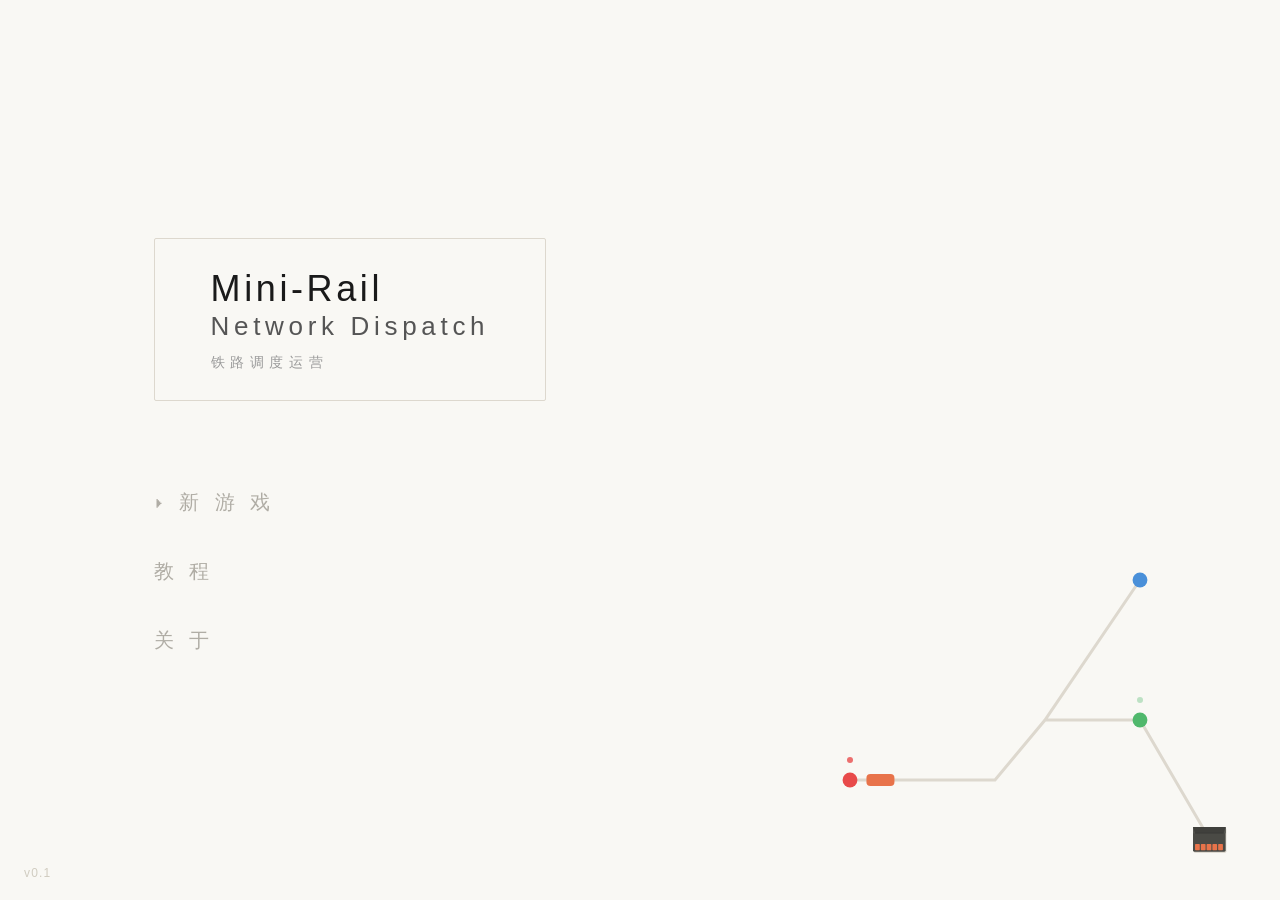
<file: index.html>
<!DOCTYPE html>
<html lang="zh-CN">
<head>
<meta charset="UTF-8">
<meta name="viewport" content="width=device-width, initial-scale=1.0">
<title>Mini Rail Operations</title>
<link rel="stylesheet" href="style.css">
</head>
<body>

<div id="main-menu" class="menu-overlay">
  <canvas id="menu-canvas"></canvas>
  <div class="menu-content">
    <div class="menu-title-box">
      <div class="menu-title-en1">Mini-Rail</div>
      <div class="menu-title-en2">Network Dispatch</div>
      <div class="menu-title-cn">铁路调度运营</div>
    </div>
    <div class="menu-buttons">
      <button id="menu-new-game" class="menu-btn">&#x2023; 新 游 戏</button>
      <button id="menu-continue" class="menu-btn hidden">继 续 游 戏</button>
      <button id="menu-tutorial" class="menu-btn">教 程</button>
      <button id="menu-settings" class="menu-btn">关 于</button>
    </div>
    <div id="map-config" class="map-config hidden">
      <div class="config-header">新 游 戏</div>
      <div class="config-row">
        <span>山地</span>
        <input type="range" id="cfg-mountain" min="0" max="50" value="20">
        <span id="cfg-mountain-val">20%</span>
      </div>
      <div class="config-row">
        <span>河流</span>
        <input type="range" id="cfg-river" min="0" max="50" value="20">
        <span id="cfg-river-val">20%</span>
      </div>
      <div class="config-row">
        <span>平原</span>
        <span id="cfg-plain-val">60%</span>
      </div>
      <div class="config-row config-future config-section-label">
        ─── 高级选项 ───
      </div>
      <div class="config-row">
        <span>车站</span>
        <input type="range" id="cfg-stations" min="3" max="8" value="4" step="1"
          oninput="cfgStationsVal()">
        <span id="cfg-stations-val">4 个</span>
      </div>
      <div class="config-row">
        <span>地图</span>
        <input type="range" id="cfg-mapscale" min="2" max="10" value="3" step="1"
          oninput="cfgMapscaleVal()">
        <span id="cfg-mapscale-val">57×43</span>
      </div>
      <div class="config-btns">
        <button id="cfg-start" class="menu-btn">开 始 游 戏</button>
        <button id="cfg-back" class="menu-btn">返 回</button>
      </div>
    </div>
    <div class="menu-version">v0.1</div>
  </div>
  <div id="confirm-newgame" class="confirm-overlay hidden">
    <div class="confirm-panel">
      <p>已有存档，开始新游戏将覆盖进度，是否继续？</p>
      <div class="confirm-btns">
        <button id="confirm-yes" class="menu-btn">确 定</button>
        <button id="confirm-no" class="menu-btn">取 消</button>
      </div>
    </div>
  </div>
</div>

<div id="top-bar">
  <button id="btn-settings" title="设置">⚙</button>
  <span id="gold-label">资金: <strong id="gold-val">￥100</strong></span>
  <span id="satisfaction-label" style="color:#50B86C">🙂 <strong id="satisfaction-val">100%</strong></span>
  <span id="delivered-label">今日: <strong id="delivered-val">0</strong> 人</span>
  <span id="day-label">周期: <strong id="day-val">1</strong></span>
  <div id="time-control">
    <span id="time-display">⏱ --:-- ▾</span>
    <div id="time-dropdown" class="hidden">
      <button id="btn-pause">暂停</button>
      <div class="speed-btns">
        <button id="btn-speed1" class="speed-btn active-speed">1x</button>
        <button id="btn-speed2" class="speed-btn">2x</button>
        <button id="btn-speed3" class="speed-btn">3x</button>
        <button id="btn-speed5" class="speed-btn">5x</button>
        <button id="btn-speed10" class="speed-btn">10x</button>
      </div>
    </div>
  </div>
</div>

<div id="main-area">
  <div id="sidebar">
    <div id="shop-panel">
      <h3>商店</h3>
      <div class="shop-item">
        <div class="shop-row">
          <span>轨道组件</span>
          <span class="shop-val"><strong id="res-track">50</strong></span>
          <span class="price-text">￥10</span>
        </div>
        <div class="shop-row shop-btns">
          <button class="buy-btn" data-resource="trackFragment" data-count="1">1</button>
          <button class="buy-btn" data-resource="trackFragment" data-count="5">5</button>
          <button class="buy-btn" data-resource="trackFragment" data-count="10">10</button>
        </div>
      </div>
      <div class="shop-item">
        <div class="shop-row">
          <span>站台组件</span>
          <span class="shop-val"><strong id="res-platform">4</strong></span>
          <span class="price-text">￥30</span>
        </div>
        <div class="shop-row shop-btns">
          <button class="buy-btn" data-resource="platformComponent" data-count="1">1</button>
          <button class="buy-btn" data-resource="platformComponent" data-count="5">5</button>
          <button class="buy-btn" data-resource="platformComponent" data-count="10">10</button>
        </div>
      </div>
      <div class="shop-item">
        <div class="shop-row">
          <span>车厢库存</span>
          <span class="shop-val"><strong id="res-wagon">2</strong></span>
          <span class="price-text">￥50</span>
        </div>
        <div class="shop-row shop-btns">
          <button class="buy-btn" data-resource="wagon" data-count="1">1</button>
          <button class="buy-btn" data-resource="wagon" data-count="5">5</button>
          <button class="buy-btn" data-resource="wagon" data-count="10">10</button>
        </div>
      </div>
      <div class="shop-row">
        <span>当前资金</span>
        <span class="shop-val"><strong id="sidebar-gold">￥100</strong></span>
      </div>
    </div>
  </div>

  <canvas id="game-canvas"></canvas>
<div id="right-panel" class="hidden"></div>
</div>

<canvas id="tutorial-spotlight" class="hidden"></canvas>
<div id="tutorial-bubble" class="hidden">
  <div id="tutorial-text"></div>
  <div id="tutorial-dots"></div>
</div>
<button id="tutorial-skip" class="hidden">跳过教程 →</button>

<div id="tutorial-complete" class="hidden">
  <div class="tc-panel">
    <h2>教程完成！</h2>
    <div id="tc-lines"></div>
    <div class="tc-btns">
      <button id="tc-menu" class="menu-btn">返回主菜单</button>
      <button id="tc-freeplay" class="menu-btn">自由模式</button>
    </div>
  </div>
</div>

<div id="bottom-bar">
  <button id="tool-track" class="tool-btn build-only active">铺轨</button>
  <button id="tool-platform" class="tool-btn build-only">站台</button>
  <button id="tool-eraser" class="tool-btn build-only">拆除</button>
  <span id="operate-tools" class="hidden">
    <button id="btn-operate-stop" class="tool-btn">启停</button>
    <button id="btn-operate-reverse" class="tool-btn">调头</button>
  </span>
  <button id="btn-start-day" class="primary-btn bottom-start-btn build-only" style="margin-left:auto">开始运营 ▸</button>
</div>

<div id="overlay" class="overlay hidden">

  <div id="settlement-panel" class="panel hidden">
    <h2>结算</h2>
    <p>今日运送: <strong id="settle-delivered">0</strong> 人</p>
    <p>收入: <strong id="settle-income">￥0</strong></p>
    <p>维护费: <strong id="settle-maintenance">￥30</strong></p>
    <p>当前资金: <strong id="settle-gold">￥100</strong></p>
    <p>满意度: <strong id="settle-satisfaction">100%</strong></p>
    <hr>
    <button id="btn-settle-continue" class="primary-btn">下一周期 ▸</button>
  </div>

  <div id="gameover-panel" class="panel hidden">
    <h2>破产！</h2>
    <p>总运送: <strong id="gameover-total">0</strong> 人</p>
    <p>存活周期: <strong id="gameover-days">1</strong></p>
    <button id="btn-restart" class="primary-btn secondary">重新开始</button>
  </div>
</div>

<div id="settings-overlay" class="overlay hidden">
  <div id="settings-panel" class="settings-panel">
    <h2>⚙ 设置</h2>
    <div class="settings-tabs">
      <button class="settings-tab active" data-tab="tab-save">存档</button>
      <button class="settings-tab" data-tab="tab-game">游戏</button>
      <button class="settings-tab" data-tab="tab-ui">界面</button>
    </div>
    <div id="tab-save" class="settings-content">
      <button id="btn-manual-save" class="settings-btn">💾 手动保存</button>
      <hr>
      <label>导出存档</label>
      <textarea id="ta-export" class="settings-ta" readonly></textarea>
      <button id="btn-copy-export" class="settings-btn">📋 一键复制</button>
      <hr>
      <label>导入存档</label>
      <textarea id="ta-import" class="settings-ta" placeholder="在此粘贴 Base64 存档文本..."></textarea>
      <button id="btn-confirm-import" class="settings-btn">确认导入</button>
      <hr>
      <button id="btn-delete-save" class="settings-btn danger">删除存档</button>
      <button id="btn-reset-game" class="settings-btn danger">重置游戏</button>
    </div>
    <div id="tab-game" class="settings-content hidden">
      <div class="settings-section">
        <label>🔊 音效</label>
        <div class="settings-row">
          <span>启用</span>
          <input type="checkbox" id="aud-sfx-enabled">
        </div>
        <div class="settings-row">
          <span>音量</span>
          <input type="range" id="aud-sfx-vol" min="0" max="100" value="70">
          <span id="aud-sfx-vol-val">70%</span>
        </div>
        <hr>
        <label>🎵 音乐</label>
        <div class="settings-row">
          <span>启用</span>
          <input type="checkbox" id="aud-music-enabled">
        </div>
        <div class="settings-row">
          <span>音量</span>
          <input type="range" id="aud-music-vol" min="0" max="100" value="20">
          <span id="aud-music-vol-val">20%</span>
        </div>
        <hr>
        <button id="aud-master-mute" class="settings-btn">🔇 总静音</button>
      </div>
    </div>
    <div id="tab-ui" class="settings-content hidden">暂未开放</div>
    <br>
    <button id="btn-settings-close" class="settings-btn">关闭</button>
  </div>
</div>

<script src="js/gameState.js"></script>
<script src="js/audio.js"></script>
<script src="js/terrain.js"></script>
<script src="js/menuDecor.js"></script>
<script src="js/gridGraph.js"></script>
<script src="js/station.js"></script>
<script src="js/train.js"></script>
<script src="js/renderer.js"></script>
<script src="js/input.js"></script>
<script src="js/ui.js"></script>
<script src="js/tutorial/tutorialData.js"></script>
<script src="js/tutorial/tutorial.js"></script>
<script src="js/main.js"></script>
</body>
</html>
</file>
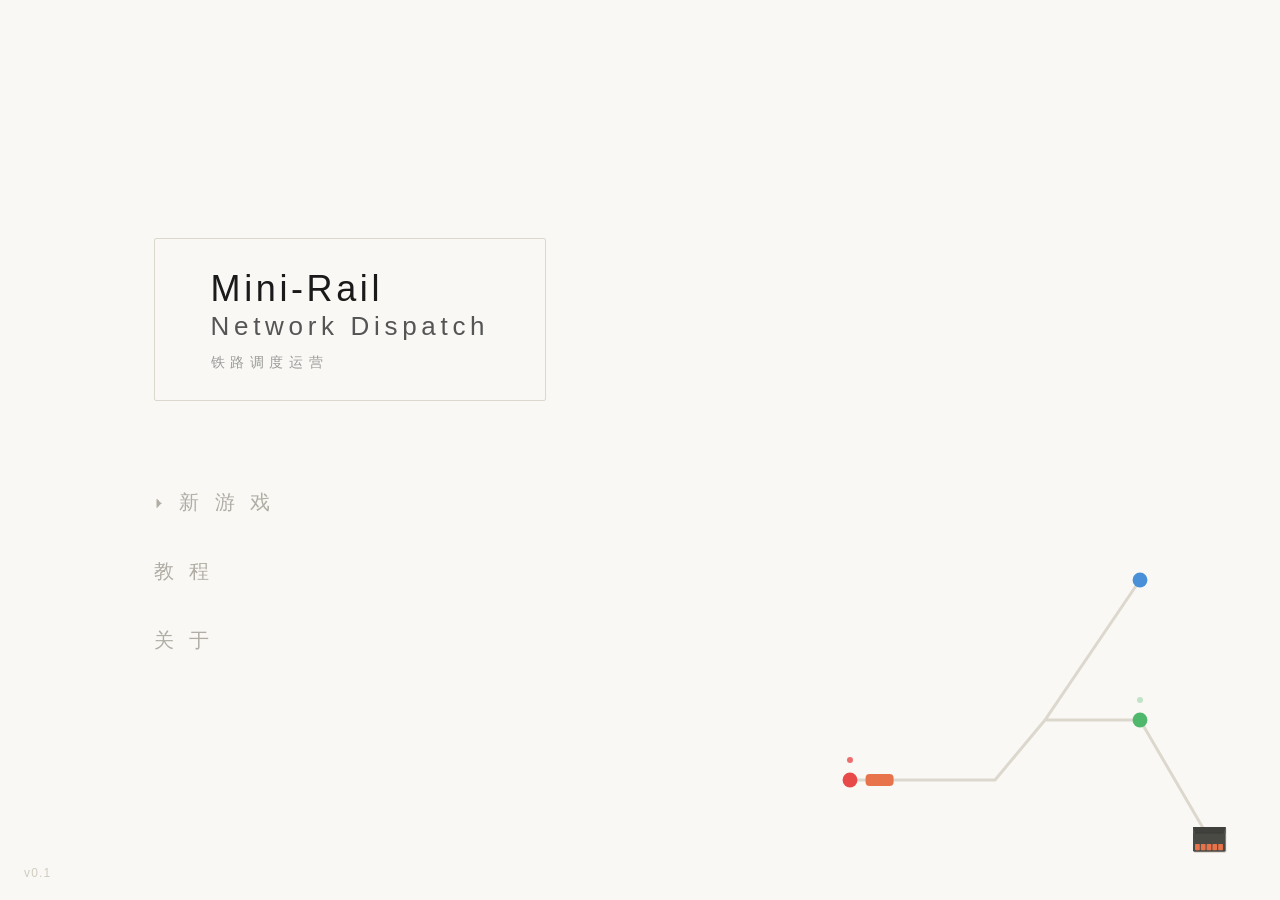
<file: output.html>
<!DOCTYPE html>
<html lang="zh-CN">
<head>
<meta charset="UTF-8">
<meta name="viewport" content="width=device-width, initial-scale=1.0">
<title>Mini Rail Operations</title>
<style type="text/css">* { margin: 0; padding: 0; box-sizing: border-box; }

body {
  background: #F5F0E8;
  font-family: 'Helvetica Neue', Arial, sans-serif;
  overflow: hidden;
  display: flex;
  flex-direction: column;
  height: 100vh;
  user-select: none;
}

#top-bar {
  display: flex;
  align-items: center;
  gap: 24px;
  padding: 8px 16px;
  background: #F5F0E8;
  border-bottom: 1px solid #D8D0C0;
  font-size: 14px;
  color: #555;
  flex-shrink: 0;
  z-index: 10;
}
#top-bar strong { color: #333; }

#btn-settings {
  width: 28px; height: 28px;
  border: none; background: none;
  font-size: 18px; cursor: pointer;
  color: #888; padding: 0;
  line-height: 1;
}
#btn-settings:hover { color: #333; }

.satisfaction-high { color: #50B86C !important; }
.satisfaction-mid { color: #E8A840 !important; }
.satisfaction-low { color: #E84A4A !important; }

.satisfaction-blink { animation: blink 0.5s infinite; }
@keyframes blink {
  0%, 100% { opacity: 1; }
  50% { opacity: 0.3; }
}

#time-control {
  margin-left: auto;
  position: relative;
  display: flex;
  align-items: center;
  gap: 4px;
  cursor: pointer;
}
#time-display {
  font-size: 16px; font-weight: bold; color: #333;
  cursor: pointer; padding: 2px 6px; user-select: none;
}
#time-display:hover { background: #EDE8E0; border-radius: 4px; }

#time-dropdown {
  position: absolute;
  top: 100%;
  right: 0;
  background: #FFF;
  border: 1px solid #D8D0C0;
  border-radius: 6px;
  padding: 8px 0;
  min-width: 100px;
  box-shadow: 0 2px 8px rgba(0,0,0,0.1);
  z-index: 20;
}
#time-dropdown button {
  display: block;
  width: 100%;
  padding: 6px 16px;
  border: none;
  background: none;
  text-align: left;
  cursor: pointer;
  font-size: 13px;
}
#time-dropdown button:hover { background: #F5F0E8; }
.speed-btns { display: flex; border-top: 1px solid #EEE; margin-top: 4px; padding-top: 4px; }
.speed-btn { flex: 1; text-align: center; padding: 4px 8px; font-size: 12px; }
.active-speed { color: #E8734A; font-weight: bold; }

#main-area {
  display: flex;
  flex: 1;
  overflow: hidden;
  position: relative;
}

#sidebar {
  width: 200px;
  background: #F5F0E8;
  border-right: 1px solid #D8D0C0;
  padding: 16px 10px;
  display: flex;
  flex-direction: column;
  flex-shrink: 0;
  z-index: 5;
}

#shop-panel h3 {
  font-size: 14px;
  color: #333;
  margin-bottom: 12px;
  padding-bottom: 8px;
  border-bottom: 1px solid #E0D8C8;
}

#shop-panel { flex: 1; }

.shop-item { margin-bottom: 8px; }

.shop-row {
  display: flex;
  align-items: center;
  gap: 4px;
  margin: 3px 0;
  font-size: 12px;
  color: #666;
}

.shop-row > span:first-child { width: 52px; flex-shrink: 0; }
.shop-val { min-width: 20px; text-align: right; font-size: 12px; }
.shop-val strong { color: #333; }

.price-text { font-size: 10px; color: #999; width: 24px; text-align: right; }

.shop-btns { gap: 6px; margin-top: 2px; justify-content: space-between; display: flex; }

.buy-btn {
  padding: 2px 8px;
  border: 1px solid #50B86C;
  border-radius: 3px;
  background: #FFF;
  color: #50B86C;
  cursor: pointer;
  font-size: 11px;
  white-space: nowrap;
  flex: 1;
  text-align: center;
}
.buy-btn:hover { background: #F0FFF4; }
.buy-btn:disabled { opacity: 0.3; cursor: default; }

.primary-btn {
  padding: 8px 20px;
  border: none;
  border-radius: 4px;
  background: #E8734A;
  color: #FFF;
  cursor: pointer;
  font-size: 13px;
  font-weight: bold;
}
.primary-btn:hover { background: #D06040; }
.primary-btn.secondary { background: #555; }
.primary-btn.secondary:hover { background: #444; }

.bottom-start-btn {
  margin-top: 0;
  padding: 6px 16px;
  font-size: 13px;
}

#game-canvas {
  display: block;
  cursor: crosshair;
  position: absolute;
  top: 0;
  bottom: 0;
}

#bottom-bar {
  display: flex;
  align-items: center;
  gap: 8px;
  padding: 8px 16px;
  background: #F5F0E8;
  border-top: 1px solid #D8D0C0;
  flex-shrink: 0;
  z-index: 10;
}
.tool-btn {
  padding: 6px 16px;
  border: 1px solid #D8D0C0;
  border-radius: 4px;
  background: #FFF;
  cursor: pointer;
  font-size: 13px;
  color: #555;
}
.tool-btn:hover { border-color: #bbb; }
.tool-btn.active { background: #555; color: #FFF; border-color: #555; }

.hidden { display: none !important; }

.overlay {
  position: fixed;
  top: 0; left: 0; right: 0; bottom: 0;
  background: rgba(0,0,0,0.15);
  display: flex;
  align-items: center;
  justify-content: center;
  z-index: 100;
}
.panel {
  background: #FFF;
  border-radius: 8px;
  padding: 24px 32px;
  min-width: 280px;
  box-shadow: 0 4px 16px rgba(0,0,0,0.15);
}
.panel h2 { font-size: 16px; margin-bottom: 12px; color: #333; }
.panel p { font-size: 13px; color: #555; margin: 4px 0; }
.panel strong { color: #333; }
.panel hr { border: none; border-top: 1px solid #EEE; margin: 8px 0; }

.back-btn {
  display: block;
  margin-top: 8px;
  padding: 6px 0;
  border: none;
  background: none;
  color: #999;
  cursor: pointer;
  font-size: 13px;
  text-align: center;
  width: 100%;
}
.back-btn:hover { color: #555; }

#right-panel {
  position: fixed;
  right: 12px;
  bottom: 52px;
  background: #F5F0E8;
  color: #555;
  font-size: 13px;
  line-height: 18px;
  padding: 14px 16px;
  border-radius: 6px;
  border: 1px solid #D8D0C0;
  box-shadow: 0 2px 10px rgba(0,0,0,0.08);
  z-index: 50;
  width: 20vw;
  max-width: 260px;
  height: 50vh;
  overflow-y: auto;
  pointer-events: auto;
}
.rp-header {
  display: flex;
  align-items: center;
  gap: 7px;
  font-size: 15px;
  font-weight: 600;
  color: #333;
  margin-bottom: 6px;
}
.rp-dot {
  width: 9px;
  height: 9px;
  border-radius: 50%;
  flex-shrink: 0;
}
.rp-row .rp-dot {
  width: 8px;
  height: 8px;
  vertical-align: middle;
  margin-right: 3px;
}
.rp-key-stat {
  font-size: 13px;
  color: #555;
  margin-bottom: 2px;
}
.rp-key-stat strong {
  color: #333;
  font-weight: 600;
}
.rp-stat {
  font-size: 12px;
  color: #888;
  margin-top: 3px;
}
.rp-section-title {
  font-size: 10px;
  color: #AAA;
  text-transform: uppercase;
  letter-spacing: 0.08em;
  margin-bottom: 3px;
  margin-top: 2px;
}
.rp-row {
  display: flex;
  justify-content: space-between;
  align-items: center;
  font-size: 13px;
  color: #555;
  padding: 2px 0;
}
.rp-row strong {
  color: #333;
  font-weight: 600;
}
.rp-divider {
  border: none;
  border-top: 1px solid #E0D8C8;
  margin: 8px 0;
}
.rp-btn {
  font-size: 11px;
  padding: 2px 10px;
  border: 1px solid #D8D0C0;
  border-radius: 4px;
  background: #F5F0E8;
  color: #555;
  cursor: pointer;
  white-space: nowrap;
}
.rp-btn:hover { border-color: #999; background: #EDE8DE; }
.rp-btn.primary { background: #E8734A; color: #FFF; border-color: #E8734A; }
.rp-btn.primary:hover { background: #D06040; }
.rp-btn.danger { color: #E84A4A; border-color: #E84A4A; }
.rp-btn.danger:hover { background: #FFF0F0; }
.rp-form-row {
  display: flex;
  align-items: center;
  gap: 6px;
  margin: 4px 0;
}
.rp-form-row span { min-width: 24px; text-align: center; font-size: 14px; color: #333; }
#right-panel button {
  background: #F5F0E8;
  border: 1px solid #D8D0C0;
  border-radius: 4px;
  color: #555;
  cursor: pointer;
  font-size: 11px;
  padding: 2px 8px;
  margin: 1px 2px;
}
#right-panel button:hover {
  border-color: #999;
  background: #EDE8DE;
}

.settings-panel {
  background: #FFF;
  border-radius: 8px;
  padding: 20px 24px;
  min-width: 360px;
  max-width: 420px;
  box-shadow: 0 4px 16px rgba(0,0,0,0.15);
  max-height: 80vh;
  overflow-y: auto;
}
.settings-panel h2 { font-size: 16px; margin-bottom: 14px; color: #333; }

.settings-tabs {
  display: flex; gap: 0;
  border-bottom: 1px solid #D8D0C0;
  margin-bottom: 16px;
}
.settings-tab {
  padding: 6px 18px;
  border: none; background: none;
  cursor: pointer; font-size: 13px;
  color: #888;
  border-bottom: 2px solid transparent;
}
.settings-tab.active { color: #333; border-bottom-color: #E8734A; font-weight: bold; }
.settings-tab:hover { color: #555; }

.settings-content label { font-size: 12px; color: #888; display: block; margin-top: 8px; margin-bottom: 4px; }
.settings-row {
  display: flex;
  align-items: center;
  justify-content: space-between;
  gap: 10px;
  font-size: 13px;
  color: #555;
  padding: 6px 0;
}
.settings-row > span:first-child {
  min-width: 40px;
  flex-shrink: 0;
}
.settings-row input[type="range"] {
  flex: 1;
  accent-color: #E8734A;
  cursor: pointer;
}
.settings-row input[type="checkbox"] {
  width: 16px;
  height: 16px;
  accent-color: #E8734A;
  cursor: pointer;
}
.settings-row span:last-child {
  min-width: 42px;
  text-align: right;
  color: #888;
  font-size: 12px;
}
.settings-section { margin-bottom: 6px; }
.settings-ta {
  width: 100%; min-height: 60px;
  border: 1px solid #D8D0C0;
  border-radius: 4px; padding: 6px 8px;
  font-size: 11px; font-family: monospace;
  resize: vertical; box-sizing: border-box;
  color: #555;
}

.settings-btn {
  display: inline-block;
  margin: 4px 4px 4px 0;
  padding: 5px 14px;
  border: 1px solid #D8D0C0;
  border-radius: 4px;
  background: #FFF;
  cursor: pointer;
  font-size: 12px;
  color: #555;
}
.settings-btn:hover { background: #F5F0E8; }
.settings-btn.danger { color: #E84A4A; border-color: #E84A4A; }
.settings-btn.danger:hover { background: #FFF0F0; }
.settings-content hr { border: none; border-top: 1px solid #EEE; margin: 10px 0; }

/* ── 主菜单 ── */
.menu-overlay {
  position: fixed; inset: 0;
  background: #F9F8F4;
  z-index: 200;
  display: flex;
  align-items: center;
  justify-content: flex-start;
  padding-left: 12%;
  transition: opacity 0.4s;
}
.menu-overlay.fade-out { opacity: 0; pointer-events: none; }

.menu-content { text-align: left; }

.menu-title-box {
  border: 1px solid #DDD8CE;
  border-radius: 2px;
  padding: 28px 56px;
  margin-bottom: 72px;
  display: inline-block;
}
.menu-title-en1 {
  font-size: 36px;
  font-weight: 400;
  letter-spacing: 0.1em;
  color: #1A1A1A;
  line-height: 1.2;
}
.menu-title-en2 {
  font-size: 26px;
  font-weight: 300;
  letter-spacing: 0.18em;
  color: #555;
  line-height: 1.3;
}
.menu-title-cn {
  font-size: 14px;
  font-weight: 300;
  letter-spacing: 0.4em;
  color: #999;
  margin-top: 10px;
}

.menu-buttons {
  display: flex;
  flex-direction: column;
  align-items: flex-start;
  gap: 26px;
  margin-top: 8px;
}
.menu-btn {
  font-size: 20px;
  font-weight: 300;
  letter-spacing: 0.25em;
  color: #B0ADA5;
  background: none;
  border: none;
  cursor: pointer;
  padding: 8px 0;
  transition: color 0.2s;
}
.menu-btn:hover  { color: #2D2D2D; }
.menu-btn:active { color: #E8734A; }

#menu-canvas {
  position: fixed;
  bottom: 0;
  right: 0;
  width: 500px;
  height: 380px;
  pointer-events: none;
  z-index: 201;
}

.menu-version {
  position: fixed;
  bottom: 20px;
  left: 24px;
  font-size: 12px;
  font-weight: 300;
  color: #D0CCC0;
  letter-spacing: 0.1em;
}

/* ── 新游戏确认弹窗 ── */
.confirm-overlay {
  position: fixed; inset: 0;
  background: rgba(0,0,0,0.08);
  z-index: 210;
  display: flex;
  align-items: center;
  justify-content: center;
}
.confirm-panel {
  background: #FFF;
  border-radius: 4px;
  padding: 28px 36px 20px;
  max-width: 320px;
  text-align: center;
}
.confirm-panel p {
  font-size: 14px;
  font-weight: 300;
  color: #555;
  line-height: 1.7;
  margin-bottom: 20px;
}
.confirm-btns {
  display: flex;
  justify-content: center;
  gap: 36px;
}

/* ── 地图设置面板 ── */
.map-config {
  margin-top: 0;
}
.config-header {
  font-size: 28px;
  font-weight: 300;
  letter-spacing: 0.2em;
  color: #2D2D2D;
  margin-bottom: 56px;
}
.config-row {
  display: flex;
  align-items: center;
  gap: 20px;
  margin: 20px 0;
  font-size: 16px;
  font-weight: 300;
  color: #555;
}
.config-row > span:first-child {
  width: 40px;
  text-align: left;
  flex-shrink: 0;
}
.config-row input[type="range"] {
  width: 260px;
  accent-color: #E8734A;
  cursor: pointer;
}
.config-row input[type="range"]::-webkit-slider-runnable-track {
  height: 2px;
  background: #DDD8CE;
  border-radius: 1px;
}
.config-row input[type="range"]::-webkit-slider-thumb {
  -webkit-appearance: none;
  width: 14px;
  height: 14px;
  border-radius: 50%;
  background: #E8734A;
  margin-top: -6px;
  cursor: pointer;
}
.config-future {
  margin-top: 24px;
  margin-bottom: 8px;
  font-size: 12px;
  color: #CCC;
  letter-spacing: 0.15em;
  justify-content: center;
}
.config-btns {
  display: flex;
  flex-direction: column;
  align-items: flex-start;
  gap: 24px;
  margin-top: 40px;
}
.config-btns .menu-btn {
  font-size: 20px;
  font-weight: 300;
  letter-spacing: 0.2em;
  color: #B0ADA5;
}

#tutorial-spotlight {
  position: fixed;
  top: 0; left: 0;
  width: 100vw; height: 100vh;
  z-index: 15;
  pointer-events: none;
}

@keyframes tutSpotGreen {
  0%   { background: rgba(80, 184, 108, 0.35); }
  100% { background: transparent; }
}

#tutorial-bubble {
  position: fixed;
  z-index: 18;
  pointer-events: none;
  max-width: 340px;
  background: rgba(255, 255, 255, 0.94);
  backdrop-filter: blur(8px);
  border: 1px solid rgba(0,0,0,0.1);
  border-radius: 12px;
  padding: 16px 20px 12px;
  box-shadow: 0 4px 24px rgba(0,0,0,0.15);
  font-size: 14px;
  line-height: 1.6;
  color: #333;
}

.tut-bubble-enter {
  animation: tutBubbleIn 0.35s cubic-bezier(0.16, 1, 0.3, 1);
}

@keyframes tutBubbleIn {
  from { opacity: 0; transform: translateY(8px); }
  to   { opacity: 1; transform: translateY(0); }
}

#tutorial-bubble .tut-hl {
  color: #D4830A;
  font-weight: 600;
}

#tutorial-text { margin-bottom: 8px; }

#tutorial-dots {
  display: flex;
  gap: 6px;
  justify-content: center;
  padding-top: 2px;
}

.tdot {
  width: 7px; height: 7px;
  border-radius: 50%;
  background: #D8D0C0;
  display: inline-block;
}
.tdot.done    { background: #A0A090; }
.tdot.current { background: #C8960C; box-shadow: 0 0 6px rgba(200,150,12,0.5); animation: tdotPulse 1.2s ease-in-out infinite; }

@keyframes tdotPulse {
  0%, 100% { transform: scale(1); opacity: 1; }
  50%      { transform: scale(1.35); opacity: 0.6; }
}

#tutorial-bubble.arrow-top::after,
#tutorial-bubble.arrow-bottom::after,
#tutorial-bubble.arrow-left::after,
#tutorial-bubble.arrow-right::after {
  content: '';
  position: absolute;
  width: 0; height: 0;
}

#tutorial-bubble.arrow-top::after {
  top: -8px;
  left: 50%;
  margin-left: -8px;
  border-left: 8px solid transparent;
  border-right: 8px solid transparent;
  border-bottom: 8px solid rgba(255,255,255,0.94);
}

#tutorial-bubble.arrow-bottom::after {
  bottom: -8px;
  left: 50%;
  margin-left: -8px;
  border-left: 8px solid transparent;
  border-right: 8px solid transparent;
  border-top: 8px solid rgba(255,255,255,0.94);
}

#tutorial-bubble.arrow-left::after {
  left: -8px;
  top: 50%;
  margin-top: -8px;
  border-top: 8px solid transparent;
  border-bottom: 8px solid transparent;
  border-right: 8px solid rgba(255,255,255,0.94);
}

#tutorial-bubble.arrow-right::after {
  right: -8px;
  top: 50%;
  margin-top: -8px;
  border-top: 8px solid transparent;
  border-bottom: 8px solid transparent;
  border-left: 8px solid rgba(255,255,255,0.94);
}

#tutorial-skip {
  position: fixed;
  top: 50px;
  right: 16px;
  z-index: 25;
  background: none;
  border: none;
  cursor: pointer;
  font-size: 13px;
  color: rgba(255,255,255,0.6);
  font-family: inherit;
  transition: color 0.2s;
}
#tutorial-skip:hover { color: #FFF; }

#tutorial-complete {
  position: fixed;
  inset: 0;
  z-index: 30;
  background: rgba(0,0,0,0.55);
  display: flex;
  align-items: center;
  justify-content: center;
}
.tc-panel {
  background: #F5F0E8;
  border-radius: 12px;
  padding: 40px 48px;
  text-align: center;
  box-shadow: 0 8px 40px rgba(0,0,0,0.25);
  animation: tutBubbleIn 0.4s cubic-bezier(0.16, 1, 0.3, 1);
}
.tc-panel h2 {
  font-size: 24px;
  font-weight: 300;
  color: #333;
  letter-spacing: 0.15em;
  margin-bottom: 20px;
}
#tc-lines {
  font-size: 15px;
  color: #555;
  line-height: 2;
  margin-bottom: 32px;
}
.tc-btns {
  display: flex;
  gap: 20px;
  justify-content: center;
}
.tc-btns .menu-btn {
  font-size: 18px;
  font-weight: 300;
  letter-spacing: 0.15em;
}
</style><body>

<div id="main-menu" class="menu-overlay">
  <canvas id="menu-canvas"></canvas>
  <div class="menu-content">
    <div class="menu-title-box">
      <div class="menu-title-en1">Mini-Rail</div>
      <div class="menu-title-en2">Network Dispatch</div>
      <div class="menu-title-cn">铁路调度运营</div>
    </div>
    <div class="menu-buttons">
      <button id="menu-new-game" class="menu-btn">&#x2023; 新 游 戏</button>
      <button id="menu-continue" class="menu-btn hidden">继 续 游 戏</button>
      <button id="menu-tutorial" class="menu-btn">教 程</button>
      <button id="menu-settings" class="menu-btn">关 于</button>
    </div>
    <div id="map-config" class="map-config hidden">
      <div class="config-header">新 游 戏</div>
      <div class="config-row">
        <span>山地</span>
        <input type="range" id="cfg-mountain" min="0" max="50" value="20">
        <span id="cfg-mountain-val">20%</span>
      </div>
      <div class="config-row">
        <span>河流</span>
        <input type="range" id="cfg-river" min="0" max="50" value="20">
        <span id="cfg-river-val">20%</span>
      </div>
      <div class="config-row">
        <span>平原</span>
        <span id="cfg-plain-val">60%</span>
      </div>
      <div class="config-row config-future config-section-label">
        ─── 高级选项 ───
      </div>
      <div class="config-row">
        <span>车站</span>
        <input type="range" id="cfg-stations" min="3" max="8" value="4" step="1"
          oninput="cfgStationsVal()">
        <span id="cfg-stations-val">4 个</span>
      </div>
      <div class="config-row">
        <span>地图</span>
        <input type="range" id="cfg-mapscale" min="2" max="10" value="3" step="1"
          oninput="cfgMapscaleVal()">
        <span id="cfg-mapscale-val">57×43</span>
      </div>
      <div class="config-btns">
        <button id="cfg-start" class="menu-btn">开 始 游 戏</button>
        <button id="cfg-back" class="menu-btn">返 回</button>
      </div>
    </div>
    <div class="menu-version">v0.1</div>
  </div>
  <div id="confirm-newgame" class="confirm-overlay hidden">
    <div class="confirm-panel">
      <p>已有存档，开始新游戏将覆盖进度，是否继续？</p>
      <div class="confirm-btns">
        <button id="confirm-yes" class="menu-btn">确 定</button>
        <button id="confirm-no" class="menu-btn">取 消</button>
      </div>
    </div>
  </div>
</div>

<div id="top-bar">
  <button id="btn-settings" title="设置">⚙</button>
  <span id="gold-label">资金: <strong id="gold-val">￥100</strong></span>
  <span id="satisfaction-label" style="color:#50B86C">🙂 <strong id="satisfaction-val">100%</strong></span>
  <span id="delivered-label">今日: <strong id="delivered-val">0</strong> 人</span>
  <span id="day-label">周期: <strong id="day-val">1</strong></span>
  <div id="time-control">
    <span id="time-display">⏱ --:-- ▾</span>
    <div id="time-dropdown" class="hidden">
      <button id="btn-pause">暂停</button>
      <div class="speed-btns">
        <button id="btn-speed1" class="speed-btn active-speed">1x</button>
        <button id="btn-speed2" class="speed-btn">2x</button>
        <button id="btn-speed3" class="speed-btn">3x</button>
        <button id="btn-speed5" class="speed-btn">5x</button>
        <button id="btn-speed10" class="speed-btn">10x</button>
      </div>
    </div>
  </div>
</div>

<div id="main-area">
  <div id="sidebar">
    <div id="shop-panel">
      <h3>商店</h3>
      <div class="shop-item">
        <div class="shop-row">
          <span>轨道组件</span>
          <span class="shop-val"><strong id="res-track">50</strong></span>
          <span class="price-text">￥10</span>
        </div>
        <div class="shop-row shop-btns">
          <button class="buy-btn" data-resource="trackFragment" data-count="1">1</button>
          <button class="buy-btn" data-resource="trackFragment" data-count="5">5</button>
          <button class="buy-btn" data-resource="trackFragment" data-count="10">10</button>
        </div>
      </div>
      <div class="shop-item">
        <div class="shop-row">
          <span>站台组件</span>
          <span class="shop-val"><strong id="res-platform">4</strong></span>
          <span class="price-text">￥30</span>
        </div>
        <div class="shop-row shop-btns">
          <button class="buy-btn" data-resource="platformComponent" data-count="1">1</button>
          <button class="buy-btn" data-resource="platformComponent" data-count="5">5</button>
          <button class="buy-btn" data-resource="platformComponent" data-count="10">10</button>
        </div>
      </div>
      <div class="shop-item">
        <div class="shop-row">
          <span>车厢库存</span>
          <span class="shop-val"><strong id="res-wagon">2</strong></span>
          <span class="price-text">￥50</span>
        </div>
        <div class="shop-row shop-btns">
          <button class="buy-btn" data-resource="wagon" data-count="1">1</button>
          <button class="buy-btn" data-resource="wagon" data-count="5">5</button>
          <button class="buy-btn" data-resource="wagon" data-count="10">10</button>
        </div>
      </div>
      <div class="shop-row">
        <span>当前资金</span>
        <span class="shop-val"><strong id="sidebar-gold">￥100</strong></span>
      </div>
    </div>
  </div>

  <canvas id="game-canvas"></canvas>
<div id="right-panel" class="hidden"></div>
</div>

<canvas id="tutorial-spotlight" class="hidden"></canvas>
<div id="tutorial-bubble" class="hidden">
  <div id="tutorial-text"></div>
  <div id="tutorial-dots"></div>
</div>
<button id="tutorial-skip" class="hidden">跳过教程 →</button>

<div id="tutorial-complete" class="hidden">
  <div class="tc-panel">
    <h2>教程完成！</h2>
    <div id="tc-lines"></div>
    <div class="tc-btns">
      <button id="tc-menu" class="menu-btn">返回主菜单</button>
      <button id="tc-freeplay" class="menu-btn">自由模式</button>
    </div>
  </div>
</div>

<div id="bottom-bar">
  <button id="tool-track" class="tool-btn build-only active">铺轨</button>
  <button id="tool-platform" class="tool-btn build-only">站台</button>
  <button id="tool-eraser" class="tool-btn build-only">拆除</button>
  <span id="operate-tools" class="hidden">
    <button id="btn-operate-stop" class="tool-btn">启停</button>
    <button id="btn-operate-reverse" class="tool-btn">调头</button>
  </span>
  <button id="btn-start-day" class="primary-btn bottom-start-btn build-only" style="margin-left:auto">开始运营 ▸</button>
</div>

<div id="overlay" class="overlay hidden">

  <div id="settlement-panel" class="panel hidden">
    <h2>结算</h2>
    <p>今日运送: <strong id="settle-delivered">0</strong> 人</p>
    <p>收入: <strong id="settle-income">￥0</strong></p>
    <p>维护费: <strong id="settle-maintenance">￥30</strong></p>
    <p>当前资金: <strong id="settle-gold">￥100</strong></p>
    <p>满意度: <strong id="settle-satisfaction">100%</strong></p>
    <hr>
    <button id="btn-settle-continue" class="primary-btn">下一周期 ▸</button>
  </div>

  <div id="gameover-panel" class="panel hidden">
    <h2>破产！</h2>
    <p>总运送: <strong id="gameover-total">0</strong> 人</p>
    <p>存活周期: <strong id="gameover-days">1</strong></p>
    <button id="btn-restart" class="primary-btn secondary">重新开始</button>
  </div>
</div>

<div id="settings-overlay" class="overlay hidden">
  <div id="settings-panel" class="settings-panel">
    <h2>⚙ 设置</h2>
    <div class="settings-tabs">
      <button class="settings-tab active" data-tab="tab-save">存档</button>
      <button class="settings-tab" data-tab="tab-game">游戏</button>
      <button class="settings-tab" data-tab="tab-ui">界面</button>
    </div>
    <div id="tab-save" class="settings-content">
      <button id="btn-manual-save" class="settings-btn">💾 手动保存</button>
      <hr>
      <label>导出存档</label>
      <textarea id="ta-export" class="settings-ta" readonly></textarea>
      <button id="btn-copy-export" class="settings-btn">📋 一键复制</button>
      <hr>
      <label>导入存档</label>
      <textarea id="ta-import" class="settings-ta" placeholder="在此粘贴 Base64 存档文本..."></textarea>
      <button id="btn-confirm-import" class="settings-btn">确认导入</button>
      <hr>
      <button id="btn-delete-save" class="settings-btn danger">删除存档</button>
      <button id="btn-reset-game" class="settings-btn danger">重置游戏</button>
    </div>
    <div id="tab-game" class="settings-content hidden">
      <div class="settings-section">
        <label>🔊 音效</label>
        <div class="settings-row">
          <span>启用</span>
          <input type="checkbox" id="aud-sfx-enabled">
        </div>
        <div class="settings-row">
          <span>音量</span>
          <input type="range" id="aud-sfx-vol" min="0" max="100" value="70">
          <span id="aud-sfx-vol-val">70%</span>
        </div>
        <hr>
        <label>🎵 音乐</label>
        <div class="settings-row">
          <span>启用</span>
          <input type="checkbox" id="aud-music-enabled">
        </div>
        <div class="settings-row">
          <span>音量</span>
          <input type="range" id="aud-music-vol" min="0" max="100" value="20">
          <span id="aud-music-vol-val">20%</span>
        </div>
        <hr>
        <button id="aud-master-mute" class="settings-btn">🔇 总静音</button>
      </div>
    </div>
    <div id="tab-ui" class="settings-content hidden">暂未开放</div>
    <br>
    <button id="btn-settings-close" class="settings-btn">关闭</button>
  </div>
</div>














</body>
<script>const G = {
  GRID_W: 192,
  GRID_H: 144,
  CELL_SIZE: 64,

  zoom: 0.11,
  offsetX: 0,
  offsetY: 0,

  phase: 'build',
  dayTime: 300,
  paused: false,
  speedMultiplier: 1,
  dayNumber: 1,

  gold: 100,
  maintenanceCost: 30,
  passengerPrice: 2,
  passengersDeliveredToday: 0,
  totalPassengersDelivered: 0,

  trackFragments: 50,
  platformComponents: 4,
  wagons: 2,

  shopPrices: {
    trackFragment: 10,
    platformComponent: 30,
    wagon: 50,
  },

  terrain: null,
  mapSeed: 0,
  connectionMap: {},
  activeSwitches: {},

  platforms: [],

  stations: [],

  depotX: 0,
  depotY: 0,

  depotTrains: [],
  activeTrains: [],
  nextTrainId: 1,

  stationQueues: {},
  cellOccupancy: {},

  selectedTool: 'track',
  mouseGridX: -1,
  mouseGridY: -1,

  isPanning: false,
  panStartX: 0,
  panStartY: 0,
  panOffsetStartX: 0,
  panOffsetStartY: 0,

  trackDrag: { active: false, startX: -1, startY: -1 },
  platDrag: { active: false, startX: -1, startY: -1, dir: null },

  selectedItem: null,
  undoStack: [],
  eraserDragging: false,
  eraserLastGX: -1,
  eraserLastGY: -1,

  operateSubTool: null,
  _passengerAccum: {},
  infoTarget: null,
  _dirty: false,
  satisfaction: 100,
  lowSatisfactionDays: 0,
  totalGeneratedToday: 0,
  lastDeductHour: 6,
  _stationGroupsCache: null,
  _stationGroupsDirty: true,
  _edgeRenderCache: null,
  _graphCachesDirty: true,
  _switchMeta: {},

  tutorialId: null,
  tutorialStep: 0,
};

function resetGame(opts) {
  G.zoom = 0.11;
  G.offsetX = 0;
  G.offsetY = 0;
  G.phase = 'build';
  G.dayTime = 300;
  G.paused = false;
  G.speedMultiplier = 1;
  G.dayNumber = 1;
  G.gold = 100;
  G.passengersDeliveredToday = 0;
  G.totalPassengersDelivered = 0;
  G.trackFragments = 50;
  G.platformComponents = 4;
  G.wagons = 4;
  G.connectionMap = {};
  G._switchMeta = {};
  G._graphCachesDirty = true;
  G.activeSwitches = {};
  G.cellOccupancy = {};
  G.platforms = [];
  G.selectedTool = 'track';
  G.mouseGridX = -1;
  G.mouseGridY = -1;
  G.isPanning = false;
  G.trackDrag = { active: false, startX: -1, startY: -1 };
  G.platDrag = { active: false, startX: -1, startY: -1, dir: null };
  G.selectedItem = null;
  G.undoStack = [];
  G.eraserDragging = false;
  G.eraserLastGX = -1;
  G.eraserLastGY = -1;
  G.operateSubTool = null;
  G._passengerAccum = {};
  G.infoTarget = null;
  G.tutorialId = null;
  G.tutorialStep = 0;
  G._stationGroupsCache = null;
  G._stationGroupsDirty = true;

  const mapScale = opts.mapScale || 0.5;
  G.GRID_W = Math.floor(192 * mapScale);
  G.GRID_H = Math.floor(144 * mapScale);
  G.zoom = 0.11 / mapScale;

  Terrain.generateMap(opts || {});
}

function terrainAt(gx, gy) {
  if (!G.terrain) return TERRAIN.PLAIN;
  return G.terrain[gy * G.GRID_W + gx];
}

function worldToScreen(wx, wy) {
  return { x: wx * G.zoom + G.offsetX, y: wy * G.zoom + G.offsetY };
}

function screenToWorld(sx, sy) {
  return { x: (sx - G.offsetX) / G.zoom, y: (sy - G.offsetY) / G.zoom };
}

function gridToWorld(gx, gy) {
  return { x: gx * G.CELL_SIZE, y: gy * G.CELL_SIZE };
}

function screenToGrid(sx, sy) {
  const w = screenToWorld(sx, sy);
  return { x: Math.floor(w.x / G.CELL_SIZE), y: Math.floor(w.y / G.CELL_SIZE) };
}

function clampGrid(gx, gy) {
  return {
    x: Math.max(0, Math.min(G.GRID_W - 1, gx)),
    y: Math.max(0, Math.min(G.GRID_H - 1, gy)),
  };
}

function dayTimeToClock() {
  const progress = 1 - (G.dayTime / 600);
  const totalMin = 6 * 60 + progress * 18 * 60;
  const h = Math.floor(totalMin / 60);
  const m = Math.floor(totalMin % 60);
  return { h, m };
}

const SAVE_KEY = 'mini_rail_ops_save';

function saveGame() {
  const data = {
    gold: G.gold, dayNumber: G.dayNumber, dayTime: G.dayTime,
    trackFragments: G.trackFragments, platformComponents: G.platformComponents, wagons: G.wagons,
    connectionMap: G.connectionMap, activeSwitches: G.activeSwitches, cellOccupancy: G.cellOccupancy,
    platforms: G.platforms, stationQueues: G.stationQueues,
    stations: G.stations, depotX: G.depotX, depotY: G.depotY, mapSeed: G.mapSeed,
    terrain: G.terrain ? Array.from(G.terrain) : null,
    GRID_W: G.GRID_W, GRID_H: G.GRID_H, zoom: G.zoom,
    depotTrains: G.depotTrains, activeTrains: G.activeTrains, nextTrainId: G.nextTrainId,
    passengersDeliveredToday: G.passengersDeliveredToday, totalPassengersDelivered: G.totalPassengersDelivered,
    satisfaction: G.satisfaction, totalGeneratedToday: G.totalGeneratedToday,
    offsetX: G.offsetX, offsetY: G.offsetY,
    undoStack: G.undoStack.map(a => a.type === 'add_edges' || a.type === 'remove_edges' ? { ...a } :
      a.type === 'batch' ? { ...a, items: a.items.map(i => ({ ...i })) } : { ...a }),
  };
  localStorage.setItem(SAVE_KEY, JSON.stringify(data));
  G._dirty = false;
}

function loadGame() {
  const raw = localStorage.getItem(SAVE_KEY);
  if (!raw) return false;
  try {
    const data = JSON.parse(raw);
    G.gold = data.gold || 500;
    G.dayNumber = data.dayNumber || 1;
    G.dayTime = data.dayTime || 300;
    G.trackFragments = data.trackFragments || 30;
    G.platformComponents = data.platformComponents || 5;
    G.wagons = data.wagons || 4;
    G.connectionMap = data.connectionMap || {};
    G.activeSwitches = data.activeSwitches || {};
    G.cellOccupancy = data.cellOccupancy || {};
    G.platforms = data.platforms || [];
    G.stationQueues = data.stationQueues || {};
    G.mapSeed = data.mapSeed || 0;

    if (data.GRID_W) { G.GRID_W = data.GRID_W; G.GRID_H = data.GRID_H; }
    if (data.zoom !== undefined) { G.zoom = data.zoom; G.offsetX = data.offsetX || 0; G.offsetY = data.offsetY || 0; }

    if (data.terrain) {
      G.terrain = new Uint8Array(data.terrain);
    } else {
      G.terrain = null;
    }

    if (data.stations && data.stations.length > 0) {
      G.stations = data.stations;
    } else {
      G.stations = [
        { id: 'A', x: 6, y: 12, color: '#E84A4A' },
        { id: 'B', x: 16, y: 4, color: '#4A90D9' },
        { id: 'C', x: 16, y: 12, color: '#50B86C' },
      ];
    }
    G.depotX = data.depotX != null ? data.depotX : 31;
    G.depotY = data.depotY != null ? data.depotY : 12;

    G.depotTrains = data.depotTrains || [{ id: 1, carCount: 2, passengers: {} }];
    G.activeTrains = (data.activeTrains || []).map(t => ({ ...t }));
    for (const t of G.activeTrains) {
      t.state = 'in_depot';
      t.trail = [];
      G.depotTrains.push(t);
    }
    G.activeTrains = [];
    G.cellOccupancy = {};
    G.nextTrainId = data.nextTrainId || 2;
    G.passengersDeliveredToday = data.passengersDeliveredToday || 0;
    G.totalPassengersDelivered = data.totalPassengersDelivered || 0;
    G.satisfaction = data.satisfaction != null ? data.satisfaction : 100;
    G.totalGeneratedToday = data.totalGeneratedToday || 0;
    G.undoStack = data.undoStack || [];
    G._passengerAccum = {};
    G._dirty = false;
    G.phase = 'build';
    G.paused = false;
    G.speedMultiplier = 1;
  G.infoTarget = null;
  G.satisfaction = 100;
  G.lowSatisfactionDays = 0;
  G.totalGeneratedToday = 0;
  G.lastDeductHour = 6;
    G.trackDrag = { active: false, startX: -1, startY: -1 };
    G.platDrag = { active: false, startX: -1, startY: -1, dir: null };
    G.selectedTool = 'track';
    G.mouseGridX = -1; G.mouseGridY = -1;
    G.lowSatisfactionDays = 0;
    G.lastDeductHour = 6;
    G._stationGroupsCache = null;
    G._stationGroupsDirty = true;
    G._graphCachesDirty = true;
    G._switchMeta = {};
    return true;
  } catch (e) { return false; }
}

function saveExists() { return !!localStorage.getItem(SAVE_KEY); }

function deleteSave() { localStorage.removeItem(SAVE_KEY); G._dirty = true; }

function exportToBase64() {
  saveGame();
  const raw = localStorage.getItem(SAVE_KEY);
  return raw ? btoa(raw) : '';
}

function importFromBase64(b64) {
  try {
    const raw = atob(b64.trim());
    JSON.parse(raw);
    localStorage.setItem(SAVE_KEY, raw);
    return true;
  } catch (e) { return false; }
}
</script>

<script>const AudioMgr = (() => {
  let ctx = null;
  let masterGain = null;
  let sfxGain = null;
  let musicGain = null;
  let initialized = false;

  let masterEnabled = true;
  let sfxEnabled = true;
  let musicEnabled = true;
  let sfxVol = 0.7;
  let musicVol = 0.2;

  const SETTINGS_KEY = 'mini_rail_audio';

  function loadSettings() {
    try {
      const s = JSON.parse(localStorage.getItem(SETTINGS_KEY) || '{}');
      masterEnabled = s.masterEnabled !== false;
      sfxEnabled = s.sfxEnabled !== false;
      musicEnabled = s.musicEnabled !== false;
      sfxVol = s.sfxVol != null ? s.sfxVol : 0.7;
      musicVol = s.musicVol != null ? s.musicVol : 0.2;
    } catch (e) { /* ignore */ }
  }

  function saveSettings() {
    try {
      localStorage.setItem(SETTINGS_KEY, JSON.stringify({
        masterEnabled, sfxEnabled, musicEnabled, sfxVol, musicVol,
      }));
    } catch (e) { /* ignore */ }
  }

  function ensureContext() {
    if (ctx) return;
    const AudioCtx = window.AudioContext || window.webkitAudioContext;
    if (!AudioCtx) return;
    ctx = new AudioCtx();

    masterGain = ctx.createGain();
    masterGain.gain.value = masterEnabled ? 1 : 0;
    masterGain.connect(ctx.destination);

    sfxGain = ctx.createGain();
    sfxGain.gain.value = sfxVol;
    sfxGain.connect(masterGain);

    musicGain = ctx.createGain();
    musicGain.gain.value = musicVol;
    musicGain.connect(masterGain);

    initialized = true;
  }

  function resume() {
    ensureContext();
    if (ctx && ctx.state === 'suspended') ctx.resume();
  }

  function suspend() {
    if (ctx && ctx.state === 'running') ctx.suspend();
  }

  function _synth(cfg) {
    if (!ctx || !initialized) return;
    const {
      wave = 'sine', frequency = 440, duration = 0.1,
      attack = 0.01, decay = 0, sustain = 1, release = 0.05,
      filterFreq = 0, Q = 1, gain = 1, destGain = sfxGain, when = 0,
    } = cfg;

    const osc = ctx.createOscillator();
    osc.type = wave;
    osc.frequency.value = frequency;

    let node = osc;
    let filter = null;
    if (filterFreq > 0) {
      filter = ctx.createBiquadFilter();
      filter.type = 'lowpass';
      filter.frequency.value = filterFreq;
      filter.Q.value = Q;
      osc.connect(filter);
      node = filter;
    }

    const envGain = ctx.createGain();
    const now = ctx.currentTime + when;
    const peak = gain;
    envGain.gain.setValueAtTime(0, now);
    envGain.gain.linearRampToValueAtTime(peak, now + attack);
    if (decay > 0) envGain.gain.linearRampToValueAtTime(peak * sustain, now + attack + decay);
    envGain.gain.setValueAtTime(peak * sustain, now + Math.max(attack + decay, duration - release));
    envGain.gain.linearRampToValueAtTime(0, now + duration);

    node.connect(envGain);
    envGain.connect(destGain);

    osc.start(now);
    osc.stop(now + duration + 0.1);
    const total = (duration + 0.2) * 1000 + when * 1000;
    setTimeout(() => {
      osc.disconnect();
      if (filter) filter.disconnect();
      envGain.disconnect();
    }, total);
  }

  function _synthNoise(cfg) {
    if (!ctx || !initialized) return;
    const {
      duration = 0.1, attack = 0.01, release = 0.05,
      bandpass = 0, Q = 1, gain = 1, destGain = sfxGain, when = 0,
    } = cfg;

    const len = Math.max(1, Math.floor(ctx.sampleRate * duration));
    const buffer = ctx.createBuffer(1, len, ctx.sampleRate);
    const data = buffer.getChannelData(0);
    for (let i = 0; i < len; i++) data[i] = Math.random() * 2 - 1;

    const src = ctx.createBufferSource();
    src.buffer = buffer;

    let node = src;
    let filter = null;
    if (bandpass > 0) {
      filter = ctx.createBiquadFilter();
      filter.type = 'bandpass';
      filter.frequency.value = bandpass;
      filter.Q.value = Q;
      src.connect(filter);
      node = filter;
    }

    const envGain = ctx.createGain();
    const now = ctx.currentTime + when;
    envGain.gain.setValueAtTime(0, now);
    envGain.gain.linearRampToValueAtTime(gain, now + attack);
    envGain.gain.setValueAtTime(gain, now + duration - release);
    envGain.gain.linearRampToValueAtTime(0, now + duration);

    node.connect(envGain);
    envGain.connect(destGain);

    src.start(now);
    const total = (duration + 0.2) * 1000 + when * 1000;
    setTimeout(() => {
      src.disconnect();
      if (filter) filter.disconnect();
      envGain.disconnect();
    }, total);
  }

  function play(name) {
    if (!masterEnabled || !sfxEnabled) return;
    ensureContext();
    if (!ctx) return;
    if (ctx.state === 'suspended') ctx.resume();
    const vol = sfxVol;

    switch (name) {
      case 'track_place':
        _synthNoise({ duration: 0.04, bandpass: 1400, Q: 1.2, attack: 0.002, release: 0.02, gain: 0.5 * vol });
        break;
      case 'platform_place':
        _synth({ wave: 'sine', frequency: 150, duration: 0.12, attack: 0.005, decay: 0.03, sustain: 0.4, release: 0.06, gain: 0.7 * vol });
        break;
      case 'eraser':
        _synthNoise({ duration: 0.1, bandpass: 450, Q: 0.8, attack: 0.01, release: 0.05, gain: 0.35 * vol });
        break;
      case 'undo':
        _synth({ wave: 'triangle', frequency: 440, duration: 0.07, attack: 0.004, release: 0.03, gain: 0.4 * vol });
        _synth({ wave: 'triangle', frequency: 330, duration: 0.09, attack: 0.004, release: 0.04, gain: 0.4 * vol, when: 0.06 });
        break;
      case 'buy_success':
        _synth({ wave: 'sine', frequency: 880, duration: 0.22, attack: 0.008, decay: 0.05, sustain: 0.35, release: 0.1, gain: 0.5 * vol });
        _synth({ wave: 'sine', frequency: 1318.5, duration: 0.3, attack: 0.008, decay: 0.08, sustain: 0.3, release: 0.12, gain: 0.5 * vol, when: 0.09 });
        break;
      case 'buy_fail':
        _synth({ wave: 'sawtooth', frequency: 80, duration: 0.28, attack: 0.02, release: 0.1, filterFreq: 260, Q: 2, gain: 0.5 * vol });
        break;
      case 'train_departure':
        if (ctx) {
          const now = ctx.currentTime;
          const osc = ctx.createOscillator();
          osc.type = 'triangle';
          osc.frequency.setValueAtTime(220, now);
          osc.frequency.linearRampToValueAtTime(440, now + 0.3);
          const g = ctx.createGain();
          g.gain.setValueAtTime(0.0001, now);
          g.gain.linearRampToValueAtTime(0.35 * vol, now + 0.05);
          g.gain.linearRampToValueAtTime(0.001, now + 0.55);
          osc.connect(g);
          g.connect(sfxGain);
          osc.start(now);
          osc.stop(now + 0.6);
          setTimeout(() => { osc.disconnect(); g.disconnect(); }, 700);
        }
        break;
      case 'train_arrive':
        _synth({ wave: 'sine', frequency: 880, duration: 0.32, attack: 0.005, decay: 0.12, sustain: 0.4, release: 0.12, gain: 0.4 * vol });
        _synth({ wave: 'sine', frequency: 1318.5, duration: 0.35, attack: 0.005, decay: 0.14, sustain: 0.35, release: 0.12, gain: 0.35 * vol, when: 0.08 });
        break;
      case 'train_board':
        _synthNoise({ duration: 0.18, bandpass: 500, Q: 0.7, attack: 0.03, release: 0.06, gain: 0.25 * vol });
        _synth({ wave: 'sine', frequency: 392, duration: 0.12, attack: 0.01, decay: 0.04, sustain: 0.5, release: 0.05, gain: 0.2 * vol });
        break;
      case 'switch_clack':
        _synthNoise({ duration: 0.03, bandpass: 2400, Q: 2, attack: 0.001, release: 0.008, gain: 0.6 * vol });
        _synth({ wave: 'square', frequency: 900, duration: 0.02, attack: 0.001, release: 0.008, gain: 0.2 * vol });
        break;
      case 'emergency_brake':
        _synth({ wave: 'sawtooth', frequency: 200, duration: 0.5, attack: 0.01, decay: 0.15, sustain: 0.4, release: 0.15, filterFreq: 400, Q: 1.5, gain: 0.5 * vol });
        _synthNoise({ duration: 0.35, bandpass: 800, Q: 1, attack: 0.02, release: 0.1, gain: 0.3 * vol });
        break;
      case 'day_start':
        _synth({ wave: 'sine', frequency: 440, duration: 0.9, attack: 0.08, decay: 0.2, sustain: 0.5, release: 0.3, gain: 0.45 * vol });
        _synth({ wave: 'sine', frequency: 554.37, duration: 0.9, attack: 0.08, decay: 0.2, sustain: 0.5, release: 0.3, gain: 0.45 * vol, when: 0.18 });
        _synth({ wave: 'sine', frequency: 659.25, duration: 1.1, attack: 0.08, decay: 0.2, sustain: 0.5, release: 0.35, gain: 0.45 * vol, when: 0.36 });
        break;
      case 'pause':
        _synth({ wave: 'sine', frequency: 660, duration: 0.09, attack: 0.004, release: 0.03, gain: 0.35 * vol });
        break;
      case 'settlement':
        _synth({ wave: 'sine', frequency: 523.25, duration: 0.6, attack: 0.04, decay: 0.15, sustain: 0.5, release: 0.2, gain: 0.45 * vol });
        _synth({ wave: 'sine', frequency: 659.25, duration: 0.6, attack: 0.04, decay: 0.15, sustain: 0.5, release: 0.2, gain: 0.45 * vol, when: 0.16 });
        _synth({ wave: 'sine', frequency: 783.99, duration: 0.9, attack: 0.04, decay: 0.15, sustain: 0.5, release: 0.35, gain: 0.45 * vol, when: 0.32 });
        break;
      case 'gameover':
        _synth({ wave: 'triangle', frequency: 440, duration: 0.7, attack: 0.06, decay: 0.1, sustain: 0.5, release: 0.25, gain: 0.5 * vol });
        _synth({ wave: 'triangle', frequency: 349.23, duration: 0.8, attack: 0.06, decay: 0.1, sustain: 0.5, release: 0.3, gain: 0.5 * vol, when: 0.35 });
        _synth({ wave: 'triangle', frequency: 261.63, duration: 1.2, attack: 0.06, decay: 0.1, sustain: 0.5, release: 0.5, gain: 0.5 * vol, when: 0.7 });
        break;
      case 'congestion_warning':
        _synth({ wave: 'triangle', frequency: 440, duration: 0.14, attack: 0.008, release: 0.05, gain: 0.4 * vol });
        _synth({ wave: 'triangle', frequency: 440, duration: 0.14, attack: 0.008, release: 0.05, gain: 0.4 * vol, when: 0.25 });
        break;
      case 'flash':
        _synth({ wave: 'sine', frequency: 620, duration: 0.08, attack: 0.004, release: 0.025, gain: 0.3 * vol });
        break;
      default:
        break;
    }
  }

  // ── BGM ──
  const BGM_CHORDS = [
    [196.00, 246.94, 293.66, 392.00, 493.88],   // G大调  G3 B3 D4 G4 B4
    [261.63, 329.63, 392.00, 523.25, 659.25],   // C大调  C4 E4 G4 C5 E5
    [293.66, 369.99, 440.00, 587.33, 739.99],   // D大调  D4 F#4 A4 D5 F#5
    [196.00, 246.94, 293.66, 392.00, 493.88],   // G大调  回归主和弦
  ];

  let _musicPhase = 'none';   // 'none' | 'build' | 'operate'
  let _musicTimer = null;
  let _musicTick = 0;
  let _musicChordIdx = 0;
  let _arpeggioIdx = 0;
  let _arpeggioDir = 1;

  function _nextArpeggioNote(chordLen) {
    _arpeggioIdx += _arpeggioDir;
    if (_arpeggioIdx >= chordLen) { _arpeggioIdx = chordLen - 2; _arpeggioDir = -1; }
    if (_arpeggioIdx < 0) { _arpeggioIdx = 1; _arpeggioDir = 1; }
    return _arpeggioIdx;
  }

  function _playMusicNote() {
    if (!initialized || !ctx || !musicEnabled || _musicPhase === 'none') return;
    const chord = BGM_CHORDS[_musicChordIdx % BGM_CHORDS.length];

    if (_musicPhase === 'build') {
      const noteIdx = _nextArpeggioNote(chord.length);
      _synth({
        wave: 'triangle', frequency: chord[noteIdx], duration: 0.85,
        attack: 0.02, decay: 0.3, sustain: 0.3, release: 0.35,
        gain: 0.4, destGain: musicGain,
      });
      if (_musicTick % 8 === 0) {
        _synth({
          wave: 'sine', frequency: chord[0] / 2, duration: 0.18,
          attack: 0.01, decay: 0.1, sustain: 0.2, release: 0.06,
          gain: 0.3, destGain: musicGain,
        });
      }
    } else {
      for (let k = 0; k < 2; k++) {
        const noteIdx = _nextArpeggioNote(chord.length);
        _synth({
          wave: 'triangle', frequency: chord[noteIdx], duration: 0.6,
          attack: 0.015, decay: 0.2, sustain: 0.3, release: 0.25,
          gain: 0.4, destGain: musicGain, when: k * 0.24,
        });
      }
      const bassFreq = (_musicTick % 2 === 0) ? chord[0] / 2 : chord[0] * 0.75;
      _synth({
        wave: 'sine', frequency: bassFreq, duration: 0.12,
        attack: 0.008, decay: 0.06, sustain: 0.2, release: 0.04,
        gain: 0.3, destGain: musicGain,
      });
      if (_musicTick % 2 === 1) {
        _synthNoise({
          duration: 0.03, bandpass: 5200, Q: 1,
          attack: 0.002, release: 0.02, gain: 0.1, destGain: musicGain,
        });
      }
      if (_musicTick % 8 === 4) {
        _synth({
          wave: 'sine', frequency: chord[4] * 1.5, duration: 0.45,
          attack: 0.02, decay: 0.2, sustain: 0.2, release: 0.2,
          gain: 0.12, destGain: musicGain,
        });
      }
    }

    if (_musicTick % 16 === 15) _musicChordIdx++;
    _musicTick++;
  }

  function _stopTimer() {
    if (_musicTimer) { clearInterval(_musicTimer); _musicTimer = null; }
  }

  function _applyMusic() {
    if (!initialized || !ctx) return;
    if (!masterEnabled || !musicEnabled || _musicPhase === 'none') {
      _stopTimer();
      return;
    }
    if (ctx.state === 'suspended') ctx.resume();
    if (!_musicTimer) {
      _musicTimer = setInterval(_playMusicNote, _musicPhase === 'build' ? 700 : 480);
    }
  }

  function startMusic(phase) { setMusicPhase(phase); }

  function stopMusic() { setMusicPhase('none'); }

  function setMusicPhase(phase) {
    if (_musicPhase === phase && _musicTimer) return;
    _musicPhase = phase;
    _musicTick = 0;
    _musicChordIdx = 0;
    _arpeggioIdx = 0;
    _arpeggioDir = 1;
    _stopTimer();
    ensureContext();
    _applyMusic();
  }

  function setSfxVolume(v) {
    sfxVol = v;
    if (sfxGain) sfxGain.gain.value = v;
    saveSettings();
  }

  function setMusicVolume(v) {
    musicVol = v;
    if (musicGain) musicGain.gain.value = v;
    saveSettings();
  }

  function setSfxEnabled(v) {
    sfxEnabled = !!v;
    saveSettings();
  }

  function setMusicEnabled(v) {
    musicEnabled = !!v;
    _applyMusic();
    saveSettings();
  }

  function setMasterEnabled(v) {
    masterEnabled = !!v;
    if (masterGain) masterGain.gain.value = masterEnabled ? 1 : 0;
    _applyMusic();
    saveSettings();
  }

  loadSettings();

  return {
    resume,
    suspend,
    play,
    startMusic,
    stopMusic,
    setMusicPhase,
    setSfxVolume,
    setMusicVolume,
    setSfxEnabled,
    setMusicEnabled,
    setMasterEnabled,
    get masterEnabled() { return masterEnabled; },
    get sfxEnabled() { return sfxEnabled; },
    get musicEnabled() { return musicEnabled; },
    get sfxVol() { return sfxVol; },
    get musicVol() { return musicVol; },
    get initialized() { return initialized; },
  };
})();
</script>

<script>const TERRAIN = { PLAIN: 0, RIVER: 1, MOUNTAIN: 2 };
const STATION_COLORS = ['#E84A4A', '#4A90D9', '#50B86C', '#E8A44A', '#A44AE8', '#4AE8C8'];

const Terrain = {
  _hash(x, y, seed) {
    const n = Math.sin(x * 12.9898 + y * 78.233 + seed * 437.585) * 43758.545;
    return n - Math.floor(n);
  },

  _rand(seed) {
    let s = seed | 0;
    s = (s ^ 61) ^ (s >>> 16);
    s = s + (s << 3);
    s = s ^ (s >>> 4);
    s = s * 0x27d4eb2d;
    s = s ^ (s >>> 15);
    return (s >>> 0) / 4294967296;
  },

  _randBetween(lo, hi, seed) {
    return lo + Math.floor(this._rand(seed) * (hi - lo));
  },

  _createArray() {
    return new Uint8Array(G.GRID_W * G.GRID_H);
  },

  _set(arr, x, y, val) {
    arr[y * G.GRID_W + x] = val;
  },

  _get(arr, x, y) {
    return arr[y * G.GRID_W + x];
  },

  _inBounds(x, y) {
    return x >= 0 && x < G.GRID_W && y >= 0 && y < G.GRID_H;
  },

  _lerp(a, b, t) {
    return a + (b - a) * t;
  },

  _smoothstep(t) {
    return t * t * (3 - 2 * t);
  },

  _valueNoise(x, y, seed) {
    const ix = Math.floor(x);
    const iy = Math.floor(y);
    const fx = this._smoothstep(x - ix);
    const fy = this._smoothstep(y - iy);

    const v00 = this._hash(ix,     iy,     seed);
    const v10 = this._hash(ix + 1, iy,     seed);
    const v01 = this._hash(ix,     iy + 1, seed);
    const v11 = this._hash(ix + 1, iy + 1, seed);

    const a = this._lerp(v00, v10, fx);
    const b = this._lerp(v01, v11, fx);
    return this._lerp(a, b, fy);
  },

  _fbm(x, y, seed, octaves) {
    let value = 0;
    let amplitude = 1;
    let frequency = 1;
    let maxValue = 0;

    for (let i = 0; i < octaves; i++) {
      value += this._valueNoise(x * frequency, y * frequency, seed + i * 7919) * amplitude;
      maxValue += amplitude;
      amplitude *= 0.5;
      frequency *= 2;
    }

    return value / maxValue;
  },

  _smoothMountains(terrain) {
    for (let iter = 0; iter < 2; iter++) {
      const copy = new Uint8Array(terrain);
      for (let y = 0; y < G.GRID_H; y++) {
        for (let x = 0; x < G.GRID_W; x++) {
          let nbr = 0;
          for (let dy = -1; dy <= 1; dy++) {
            for (let dx = -1; dx <= 1; dx++) {
              if (dx === 0 && dy === 0) continue;
              const nx = x + dx, ny = y + dy;
              if (this._inBounds(nx, ny) && this._get(copy, nx, ny) === TERRAIN.MOUNTAIN) {
                nbr++;
              }
            }
          }
          const t = this._get(copy, x, y);
          if (t === TERRAIN.MOUNTAIN && nbr <= 1) {
            this._set(terrain, x, y, TERRAIN.PLAIN);
          } else if (t === TERRAIN.PLAIN && nbr >= 6) {
            this._set(terrain, x, y, TERRAIN.MOUNTAIN);
          }
        }
      }
    }
  },

  _pruneIsolated(terrain, type) {
    const copy = new Uint8Array(terrain);
    const W = G.GRID_W;
    const H = G.GRID_H;
    for (let y = 0; y < H; y++) {
      for (let x = 0; x < W; x++) {
        const i = y * W + x;
        if (copy[i] !== type) continue;
        let n = 0;
        if (y > 0 && copy[i - W] === type) n++;
        if (y < H - 1 && copy[i + W] === type) n++;
        if (x > 0 && copy[i - 1] === type) n++;
        if (x < W - 1 && copy[i + 1] === type) n++;
        if (n === 0) terrain[i] = TERRAIN.PLAIN;
      }
    }
  },

  _getWarpedNoise(x, y, seed) {
    const noiseScale = 0.012;
    const warpScale = 0.02;
    const warpStrength = 25.0;

    const dx = this._fbm(x * warpScale, y * warpScale, seed + 100, 2);
    const dy = this._fbm(x * warpScale, y * warpScale, seed + 200, 2);

    const qx = x + (dx - 0.5) * warpStrength * 2.0;
    const qy = y + (dy - 0.5) * warpStrength * 2.0;

    return this._valueNoise(qx * noiseScale, qy * noiseScale, seed);
  },

  _generateTerrain(terrain, riverRatio, mountainRatio, seed) {
    const W = G.GRID_W;
    const H = G.GRID_H;
    const maxRiverHalfWidth = 1.0 + riverRatio * 6.0;
    const maskThreshold = 0.6 - riverRatio * 1.0;
    const mountainScale = 14;

    for (let y = 0; y < H; y++) {
      for (let x = 0; x < W; x++) {
        const idx = y * W + x;

        if (riverRatio > 0) {
          const n = this._getWarpedNoise(x, y, seed);
          const nx = this._getWarpedNoise(x + 1, y, seed);
          const nx_m1 = this._getWarpedNoise(x - 1, y, seed);
          const ny = this._getWarpedNoise(x, y + 1, seed);
          const ny_m1 = this._getWarpedNoise(x, y - 1, seed);

          const gx = (nx - nx_m1) / 2;
          const gy = (ny - ny_m1) / 2;
          const gradLen = Math.sqrt(gx * gx + gy * gy) + 0.0001;
          const baseDist = Math.abs(n - 0.5) / gradLen;

          const macroMask = this._valueNoise(x * 0.005, y * 0.005, seed + 888);
          let fade = (macroMask - maskThreshold) * 3.0;
          fade = Math.max(0.0, Math.min(1.0, fade));

          const actualHalfWidth = maxRiverHalfWidth * fade;

          if (baseDist < actualHalfWidth) {
            terrain[idx] = TERRAIN.RIVER;
            continue;
          }
        }

        if (mountainRatio > 0) {
          const mNoise = this._fbm(x / mountainScale, y / mountainScale, seed + 5000, 4);
          const mountainThreshold = 0.80 - mountainRatio * 0.55;

          if (mNoise > mountainThreshold) {
            terrain[idx] = TERRAIN.MOUNTAIN;
            continue;
          }
        }

        terrain[idx] = TERRAIN.PLAIN;
      }
    }

    this._pruneIsolated(terrain, TERRAIN.RIVER);
    this._smoothMountains(terrain);
  },

  _placeStations(terrain, seed, count) {
    const rng = (n) => this._rand(seed + 500 + n * 3571);
    count = count || this._randBetween(3, 7, rng(0));
    let s = 1;

    const candidates = [];
    for (let y = 3; y < G.GRID_H - 3; y++) {
      for (let x = 3; x < G.GRID_W - 3; x++) {
        let allPlain = true;
        for (let dy = -3; dy <= 3 && allPlain; dy++) {
          for (let dx = -3; dx <= 3 && allPlain; dx++) {
            if (this._get(terrain, x + dx, y + dy) !== TERRAIN.PLAIN) {
              allPlain = false;
              break;
            }
          }
        }
        if (allPlain) candidates.push({ x, y });
      }
    }

    if (candidates.length < count) {
      const result = [];
      for (let i = 0; i < Math.min(candidates.length, count); i++) {
        const pt = candidates[Math.floor(rng(++s) * candidates.length)];
        result.push(pt);
      }
      return this._makeStationObjects(result, rng, s);
    }

    const placed = [];
    for (let i = 0; i < count; i++) {
      let attempts = 0;
      let best = null;
      while (attempts < 50) {
        attempts++;
        const pt = candidates[Math.floor(rng(++s) * candidates.length)];
        if (placed.every(p => Math.abs(p.x - pt.x) + Math.abs(p.y - pt.y) >= 16)) {
          best = pt;
          break;
        }
      }
      if (best) placed.push(best);
    }

    return this._makeStationObjects(placed, rng, s);
  },

  _makeStationObjects(points, rng, s) {
    const ids = ['A', 'B', 'C', 'D', 'E', 'F'];
    const arr = points.map((pt, i) => ({
      id: ids[i] || 'S' + i,
      x: pt.x,
      y: pt.y,
      color: STATION_COLORS[i % STATION_COLORS.length],
      flowLevel: 0,
    }));

    for (let i = 0; i < arr.length; i++) {
      arr[i].flowLevel = this._randBetween(10, 101, rng(++s * 100 + i));
    }

    const minF = Math.min(...arr.map(a => a.flowLevel));
    const maxF = Math.max(...arr.map(a => a.flowLevel));
    if (maxF / minF < 3 && arr.length >= 2) {
      const scaleTo = minF * (3 + rng(++s) * 4);
      const idx = arr.findIndex(a => a.flowLevel === maxF);
      arr[idx].flowLevel = Math.min(100, Math.round(scaleTo));
    }

    return arr;
  },

  _placeDepot(terrain, seed) {
    const rng = (n) => this._rand(seed + 600 + n * 8387);

    for (let attempts = 0; attempts < 30; attempts++) {
      const x = this._randBetween(G.GRID_W - 10, G.GRID_W - 1, rng(attempts));
      const y = this._randBetween(2, G.GRID_H - 3, rng(attempts + 100));

      let allPlain = true;
      for (let dy = -1; dy <= 1 && allPlain; dy++) {
        for (let dx = -1; dx <= 0; dx++) {
          if (!this._inBounds(x + dx, y + dy) ||
              this._get(terrain, x + dx, y + dy) !== TERRAIN.PLAIN) {
            allPlain = false;
            break;
          }
        }
      }
      if (allPlain) return { x, y };
    }

    for (let x = G.GRID_W - 2; x >= G.GRID_W - 10; x--) {
      for (let y = 2; y < G.GRID_H - 2; y++) {
        let allPlain = true;
        for (let dy = -1; dy <= 1; dy++) {
          for (let dx = -1; dx <= 0; dx++) {
            if (!this._inBounds(x + dx, y + dy) ||
                this._get(terrain, x + dx, y + dy) !== TERRAIN.PLAIN) {
              allPlain = false;
              break;
            }
          }
        }
        if (allPlain) return { x, y };
      }
    }

    return { x: G.GRID_W - 2, y: Math.floor(G.GRID_H / 2) };
  },

  generateMap(opts) {
    opts = opts || {};
    const mountainRatio = opts.mountainRatio != null ? opts.mountainRatio : 0.2;
    const riverRatio = opts.riverRatio != null ? opts.riverRatio : 0.2;
    const seed = opts.seed || Date.now();

    G.mapSeed = seed;

    G.terrain = this._createArray();
    const terrain = G.terrain;

    this._generateTerrain(terrain, riverRatio, mountainRatio, seed);

    G.stations = this._placeStations(terrain, seed, opts.stationCount);
    const dp = this._placeDepot(terrain, seed);
    G.depotX = dp.x;
    G.depotY = dp.y;

    G.platforms = [];
    G._stationGroupsCache = null;
    G._stationGroupsDirty = true;
    G.stationQueues = {};
    G.connectionMap = {};
    G.activeSwitches = {};
    G._switchMeta = {};
    G._graphCachesDirty = true;
    G.activeTrains = [];
    G.depotTrains = [{ id: 1, carCount: 2, passengers: {} }];
    G.nextTrainId = 2;
    G.undoStack = [];
    G._passengerAccum = {};
    G._dirty = true;

    deleteSave();
  },
};

function terrainTypeAt(gx, gy) {
  if (!G.terrain) return TERRAIN.PLAIN;
  return G.terrain[gy * G.GRID_W + gx];
}
</script>

<script>const MenuDecor = {
  canvas: null,
  ctx: null,
  animId: null,
  trainT: 0,
  trainDir: 1,
  pulseT: 0,
  depotImg: null,

  stations: [
    { x: 70,  y: 260, color: '#E84A4A' },
    { x: 360, y: 60,  color: '#4A90D9' },
    { x: 360, y: 200, color: '#50B86C' },
  ],
  depot: { x: 430, y: 320 },
  path: [
    { x: 70,  y: 260 },
    { x: 215, y: 260 },
    { x: 265, y: 200 },
    { x: 360, y: 60  },
    { x: 265, y: 200 },
    { x: 360, y: 200 },
    { x: 430, y: 320 },
  ],

  init() {
    this.canvas = document.getElementById('menu-canvas');
    this.ctx = this.canvas.getContext('2d');
    this.canvas.width = 500;
    this.canvas.height = 380;
    this._loadDepotImg();
    this.loop();
  },

  _loadDepotImg() {
    const svg = '<svg xmlns="http://www.w3.org/2000/svg" viewBox="0 0 100 76" width="100" height="76">' +
      '<rect x="2" y="3" width="96" height="72" rx="4" fill="#C8C0B4" opacity="0.7"/>' +
      '<rect x="0" y="0" width="96" height="72" rx="4" fill="#4A4A45"/>' +
      '<polygon points="0,0 96,0 96,18 0,18" fill="#555550"/>' +
      '<polygon points="0,0 96,0 90,18 6,18" fill="#40403C"/>' +
      '<line x1="6" y1="18" x2="90" y2="18" stroke="#333330" stroke-width="1.5"/>' +
      '<rect x="6" y="50" width="14" height="18" rx="2" fill="#E8734A"/>' +
      '<rect x="23" y="50" width="14" height="18" rx="2" fill="#E8734A"/>' +
      '<rect x="40" y="50" width="14" height="18" rx="2" fill="#E8734A"/>' +
      '<rect x="57" y="50" width="14" height="18" rx="2" fill="#E8734A"/>' +
      '<rect x="74" y="50" width="14" height="18" rx="2" fill="#E8734A"/>' +
      '</svg>';
    this.depotImg = new Image();
    this.depotImg.src = 'data:image/svg+xml,' + encodeURIComponent(svg);
  },

  stop() {
    if (this.animId) cancelAnimationFrame(this.animId);
    this.animId = null;
  },

  loop() {
    this.trainT += 0.0005 * this.trainDir;
    if (this.trainT >= 1) { this.trainT = 1; this.trainDir = -1; }
    if (this.trainT <= 0) { this.trainT = 0; this.trainDir = +1; }
    this.pulseT += 0.025;
    this.draw();
    this.animId = requestAnimationFrame(() => this.loop());
  },

  pointOnPath(t) {
    const idx = t * (this.path.length - 1);
    const i = Math.floor(idx);
    const f = idx - i;
    if (i >= this.path.length - 1) return { ...this.path[this.path.length - 1] };
    const a = this.path[i];
    const b = this.path[i + 1];
    return { x: a.x + (b.x - a.x) * f, y: a.y + (b.y - a.y) * f };
  },

  draw() {
    const ctx = this.ctx;
    const W = this.canvas.width;
    const H = this.canvas.height;
    ctx.clearRect(0, 0, W, H);

    ctx.strokeStyle = '#DDD8CE';
    ctx.lineWidth = 3;
    ctx.lineCap = 'round';
    ctx.beginPath();
    ctx.moveTo(this.path[0].x, this.path[0].y);
    for (let i = 1; i < this.path.length; i++) {
      ctx.lineTo(this.path[i].x, this.path[i].y);
    }
    ctx.stroke();

    const s = 1 + Math.sin(this.pulseT) * 0.06;
    for (const st of this.stations) {
      ctx.fillStyle = st.color;
      ctx.beginPath();
      ctx.arc(st.x, st.y, 7 * s, 0, Math.PI * 2);
      ctx.fill();
    }

    // ── 车辆段 ──
    const dx = this.depot.x, dy = this.depot.y;
    if (this.depotImg.complete) {
      ctx.drawImage(this.depotImg, dx - 17, dy - 13, 34, 26);
    } else {
      ctx.fillStyle = '#8B5CF6';
      ctx.fillRect(dx - 7, dy - 7, 14, 14);
    }

    const p = this.pointOnPath(this.trainT);
    ctx.fillStyle = '#E8734A';
    ctx.beginPath();
    this.roundRect(ctx, p.x - 14, p.y - 6, 28, 12, 4);
    ctx.fill();

    const passengers = [
      { sx: 70, sy: 240, c: '#E84A4A', phase: 0 },
      { sx: 360, sy: 180, c: '#50B86C', phase: 1.5 },
    ];
    for (const px of passengers) {
      const alpha = 0.3 + Math.abs(Math.sin(this.pulseT + px.phase)) * 0.5;
      ctx.fillStyle = px.c;
      ctx.globalAlpha = alpha;
      ctx.beginPath();
      ctx.arc(px.sx, px.sy, 3, 0, Math.PI * 2);
      ctx.fill();
    }
    ctx.globalAlpha = 1;
  },

  roundRect(ctx, x, y, w, h, r) {
    ctx.moveTo(x + r, y);
    ctx.lineTo(x + w - r, y);
    ctx.arcTo(x + w, y, x + w, y + r, r);
    ctx.lineTo(x + w, y + h - r);
    ctx.arcTo(x + w, y + h, x + w - r, y + h, r);
    ctx.lineTo(x + r, y + h);
    ctx.arcTo(x, y + h, x, y + h - r, r);
    ctx.lineTo(x, y + r);
    ctx.arcTo(x, y, x + r, y, r);
  },
};
</script>

<script>const Graph = {
  key(x, y) {
    return x + ',' + y;
  },

  addEdge(k1, k2) {
    if (k1 === k2) return false;
    if (!G.connectionMap[k1]) G.connectionMap[k1] = [];
    if (!G.connectionMap[k2]) G.connectionMap[k2] = [];
    if (G.connectionMap[k1].includes(k2)) return false;
    G.connectionMap[k1].push(k2);
    G.connectionMap[k2].push(k1);
    this.updateSwitches(k1);
    this.updateSwitches(k2);
    G._graphCachesDirty = true;
    return true;
  },

  removeEdge(k1, k2) {
    if (!G.connectionMap[k1] || !G.connectionMap[k2]) return;
    G.connectionMap[k1] = G.connectionMap[k1].filter(k => k !== k2);
    G.connectionMap[k2] = G.connectionMap[k2].filter(k => k !== k1);
    this.updateSwitches(k1);
    this.updateSwitches(k2);
    G._graphCachesDirty = true;
  },

  hasEdge(k1, k2) {
    if (!G.connectionMap[k1]) return false;
    return G.connectionMap[k1].includes(k2);
  },

  getNeighbors(key) {
    return G.connectionMap[key] || [];
  },

  getDegree(key) {
    return (G.connectionMap[key] || []).length;
  },

  removeNode(key) {
    if (!G.connectionMap[key]) return;
    const neighbors = [...G.connectionMap[key]];
    for (const nk of neighbors) {
      G.connectionMap[nk] = G.connectionMap[nk].filter(k => k !== key);
      this.updateSwitches(nk);
    }
    delete G.connectionMap[key];
    delete G.activeSwitches[key];
    G._graphCachesDirty = true;
  },

  updateSwitches(key) {
    const deg = this.getDegree(key);
    if (deg >= 3) {
      const pairs = this.getThroughPairs(key);
      const throughSet = new Set();
      for (const [a, b] of pairs) { throughSet.add(a); throughSet.add(b); }
      const ns = this.getNeighbors(key);
      const [sx, sy] = key.split(',').map(Number);
      const hasBranch = ns.some(nk => {
        if (throughSet.has(nk)) return false;
        const [nx, ny] = nk.split(',').map(Number);
        const ndx = nx - sx, ndy = ny - sy;
        return Math.abs(ndx) === 1 && Math.abs(ndy) === 1;
      });
      if (!hasBranch) {
        delete G.activeSwitches[key];
        return;
      }
      if (!(key in G.activeSwitches)) {
        G.activeSwitches[key] = 0;
      } else {
        G.activeSwitches[key] = Math.min(G.activeSwitches[key], deg - 1);
      }
    } else {
      delete G.activeSwitches[key];
    }
  },

  isValidSwitchTurn(dx, dy, ndx, ndy) {
    if (dx === ndx && dy === ndy) return true;
    if (dx === 0 && dy === 0) return true;
    const rdx = Math.sign(ndx), rdy = Math.sign(ndy);
    if (Math.sign(dx) === -rdx && Math.sign(dy) === -rdy) return false;
    if ((dx !== 0 && ndx !== 0 && Math.sign(dx) === Math.sign(ndx)) ||
        (dy !== 0 && ndy !== 0 && Math.sign(dy) === Math.sign(ndy))) return true;
    return false;
  },

  getSwitchExit(key, entryKey) {
    const neighbors = this.getNeighbors(key);
    if (neighbors.length === 0) return null;
    const [cx, cy] = key.split(',').map(Number);
    const [fx, fy] = entryKey ? entryKey.split(',').map(Number) : [cx, cy];
    const edx = cx - fx, edy = cy - fy;

    let idx = G.activeSwitches[key] || 0;
    for (let i = 0; i < neighbors.length; i++) {
      const nk = neighbors[(idx + i) % neighbors.length];
      if (nk === entryKey) continue;
      const [tx, ty] = nk.split(',').map(Number);
      const ndx = tx - cx, ndy = ty - cy;
      if (this.isValidSwitchTurn(edx, edy, ndx, ndy)) return nk;
    }
    for (const nk of neighbors) {
      if (nk === entryKey) continue;
      const [tx, ty] = nk.split(',').map(Number);
      const ndx = tx - cx, ndy = ty - cy;
      if (ndx === edx && ndy === edy) return nk;
    }
    for (const nk of neighbors) {
      if (nk === entryKey) continue;
      const [tx, ty] = nk.split(',').map(Number);
      const ndx = tx - cx, ndy = ty - cy;
      if (this.isValidSwitchTurn(edx, edy, ndx, ndy)) return nk;
    }
    for (const nk of neighbors) {
      if (nk !== entryKey) return nk;
    }
    return neighbors[0];
  },

  getSwitchExitDirection(key) {
    const deg = this.getDegree(key);
    if (deg < 3) return null;
    const idx = G.activeSwitches[key] || 0;
    const neighbors = this.getNeighbors(key);
    const [cx, cy] = key.split(',').map(Number);
    for (let i = 0; i < neighbors.length; i++) {
      const nk = neighbors[(idx + i) % neighbors.length];
      const [tx, ty] = nk.split(',').map(Number);
      const ndx = tx - cx, ndy = ty - cy;
      if (this.isValidSwitchTurn(0, 0, ndx, ndy)) {
        return { x: ndx, y: ndy };
      }
    }
    return null;
  },

  getThroughPairs(key) {
    const ns = this.getNeighbors(key);
    const pairs = [];
    const [sx, sy] = key.split(',').map(Number);
    for (let i = 0; i < ns.length; i++) {
      const [ax, ay] = ns[i].split(',').map(Number);
      const adx = ax - sx, ady = ay - sy;
      for (let j = i + 1; j < ns.length; j++) {
        const [bx, by] = ns[j].split(',').map(Number);
        const bdx = bx - sx, bdy = by - sy;
        if (adx === -bdx && ady === -bdy) {
          pairs.push([ns[i], ns[j]]);
        }
      }
    }
    return pairs;
  },

  countBranchesNear(key, refDx, refDy, excludeKey) {
    const ns = this.getNeighbors(key);
    const [sx, sy] = key.split(',').map(Number);
    let count = 0;
    for (const nk of ns) {
      if (nk === excludeKey) continue;
      const [nx, ny] = nk.split(',').map(Number);
      const ndx = nx - sx, ndy = ny - sy;
      if ((refDx !== 0 && Math.sign(refDx) === Math.sign(ndx)) ||
          (refDy !== 0 && Math.sign(refDy) === Math.sign(ndy))) count++;
    }
    return count;
  },

  findMinAnglePair(key) {
    const ns = this.getNeighbors(key);
    const [sx, sy] = key.split(',').map(Number);
    let bestAngle = Infinity, bestPair = null;
    for (let i = 0; i < ns.length; i++) {
      const [ax, ay] = ns[i].split(',').map(Number);
      const adx = ax - sx, ady = ay - sy;
      for (let j = i + 1; j < ns.length; j++) {
        const [bx, by] = ns[j].split(',').map(Number);
        const bdx = bx - sx, bdy = by - sy;
        const dot = adx * bdx + ady * bdy;
        const la = Math.hypot(adx, ady), lb = Math.hypot(bdx, bdy);
        const angle = Math.acos(Math.max(-1, Math.min(1, dot / (la * lb))));
        if (angle < bestAngle) { bestAngle = angle; bestPair = [ns[i], ns[j]]; }
      }
    }
    return bestPair;
  },

  cycleSwitch(key) {
    const deg = this.getDegree(key);
    if (deg < 3) return;
    this.ensureCaches();
    const meta = G._switchMeta[key];
    if (!meta || meta.candidates.length === 0) return;
    const old = G.activeSwitches[key] || 0;
    const ns = this.getNeighbors(key);
    const currentCandidate = ns[old % deg];
    let curIdx = meta.candidates.indexOf(currentCandidate);
    if (curIdx < 0) curIdx = 0;
    const nextIdx = (curIdx + 1) % meta.candidates.length;
    G.activeSwitches[key] = ns.indexOf(meta.candidates[nextIdx]);
  },

  ensureCaches() {
    if (!G._graphCachesDirty) return;
    G._graphCachesDirty = false;

    const cs = G.CELL_SIZE;
    const edges = [];
    const drawn = new Set();

    for (const [key, neighbors] of Object.entries(G.connectionMap)) {
      for (const nKey of neighbors) {
        const pairKey = key < nKey ? key + '|' + nKey : nKey + '|' + key;
        if (drawn.has(pairKey)) continue;
        drawn.add(pairKey);
        const [x1, y1] = key.split(',').map(Number);
        const [x2, y2] = nKey.split(',').map(Number);
        edges.push({ x1, y1, x2, y2, hasS1: G.activeSwitches[key] !== undefined, hasS2: G.activeSwitches[nKey] !== undefined });
      }
    }

    G._switchMeta = {};
    for (const key of Object.keys(G.activeSwitches)) {
      const [sx, sy] = key.split(',').map(Number);
      const ns = this.getNeighbors(key);
      const pairs = this.getThroughPairs(key);
      const fixedSet = new Set();

      if (pairs.length > 0) {
        for (const [a, b] of pairs) {
          const [ax, ay] = a.split(',').map(Number);
          const [bx, by] = b.split(',').map(Number);
          const adx = ax - sx, ady = ay - sy;
          const bdx = bx - sx, bdy = by - sy;
          const cntA = this.countBranchesNear(key, adx, ady, b);
          const cntB = this.countBranchesNear(key, bdx, bdy, a);
          const fixedA = (cntA < cntB) || (cntA === cntB && (adx > 0 || (adx === 0 && ady < 0)));
          if (fixedA) { fixedSet.add(a); } else { fixedSet.add(b); }
        }
      } else {
        const mp = this.findMinAnglePair(key);
        if (mp) {
          for (const nk of ns) {
            if (nk !== mp[0] && nk !== mp[1]) fixedSet.add(nk);
          }
        }
      }

      const candidates = ns.filter(nk => !fixedSet.has(nk));
      G._switchMeta[key] = { pairs, fixedSet, candidates };
    }

    G._edgeRenderCache = edges;
  },
};
</script>

<script>const Station = {
  getStationById(id) {
    return G.stations.find(s => s.id === id) || null;
  },

  isInStationArea(gx, gy, station) {
    return Math.abs(gx - station.x) <= 3 && Math.abs(gy - station.y) <= 3;
  },

  findStationForGrid(gx, gy) {
    return G.stations.find(s => this.isInStationArea(gx, gy, s));
  },

  getPlatformAt(gx, gy) {
    return G.platforms.find(p => p.x === gx && p.y === gy) || null;
  },

  getPlatformAdjacent(gx, gy) {
    for (const plat of G.platforms) {
      if (plat.dir === 'h' && plat.x === gx && (plat.y === gy + 1 || plat.y === gy - 1)) return plat;
      if (plat.dir === 'v' && plat.y === gy && (plat.x === gx + 1 || plat.x === gx - 1)) return plat;
    }
    return null;
  },

  platformAtKey(key) {
    const [x, y] = key.split(',').map(Number);
    return this.getPlatformAdjacent(x, y);
  },

  addPlatform(gx, gy, dir) {
    const station = this.findStationForGrid(gx, gy);
    if (!station) return 'err_not_in_area';
    if (this.getPlatformAt(gx, gy)) return 'err_dup';
    if (G.platformComponents <= 0) return 'err_no_comp';

    G.platforms.push({ x: gx, y: gy, dir: dir, stationId: station.id });
    G._stationGroupsDirty = true;
    G.platformComponents--;
    AudioMgr.play('platform_place');
    return { type: 'add_platform', x: gx, y: gy, dir: dir, stationId: station.id };
  },

  removePlatform(gx, gy) {
    const idx = G.platforms.findIndex(p => p.x === gx && p.y === gy);
    if (idx < 0) return null;
    const removed = G.platforms.splice(idx, 1)[0];
    G._stationGroupsDirty = true;
    G.platformComponents++;
    return removed;
  },

  hasTrackConnection(plat) {
    if (plat.dir === 'h') {
      const uk = Graph.key(plat.x, plat.y - 1);
      const dk = Graph.key(plat.x, plat.y + 1);
      return (G.connectionMap[uk] && Graph.getDegree(uk) > 0) ||
             (G.connectionMap[dk] && Graph.getDegree(dk) > 0);
    }
    if (plat.dir === 'v') {
      const lk = Graph.key(plat.x - 1, plat.y);
      const rk = Graph.key(plat.x + 1, plat.y);
      return (G.connectionMap[lk] && Graph.getDegree(lk) > 0) ||
             (G.connectionMap[rk] && Graph.getDegree(rk) > 0);
    }
    return false;
  },

  stationHasTrackConnection(stationId) {
    const plats = G.platforms.filter(p => p.stationId === stationId);
    return plats.some(p => this.hasTrackConnection(p));
  },

  getStationGroups() {
    if (!G._stationGroupsDirty && G._stationGroupsCache) return G._stationGroupsCache;
    G._stationGroupsDirty = false;
    const groups = {};
    for (const plat of G.platforms) {
      if (!groups[plat.stationId]) {
        const st = G.stations.find(s => s.id === plat.stationId);
        groups[plat.stationId] = { stationId: plat.stationId, platforms: [], color: st ? st.color : '#999' };
      }
      groups[plat.stationId].platforms.push(plat);
    }
    for (const [sid, grp] of Object.entries(groups)) {
      const xs = grp.platforms.map(p => p.x);
      const ys = grp.platforms.map(p => p.y);
      grp.bounds = {
        minX: Math.min(...xs),
        maxX: Math.max(...xs),
        minY: Math.min(...ys),
        maxY: Math.max(...ys),
      };
      grp.cx = (grp.bounds.minX + grp.bounds.maxX) / 2;
      grp.cy = (grp.bounds.minY + grp.bounds.maxY) / 2;
    }
    G._stationGroupsCache = groups;
    return groups;
  },

  generatePassengers() {},

  tickPassengers(dt) {
    const RATE = 1.0;
    for (const st of G.stations) {
      if (!this.stationHasTrackConnection(st.id)) continue;
      if (st.id in G._passengerAccum === false) G._passengerAccum[st.id] = 0;
      G._passengerAccum[st.id] += RATE * (G.satisfaction / 100) * dt;
      while (G._passengerAccum[st.id] >= 1) {
        G._passengerAccum[st.id] -= 1;
        G.totalGeneratedToday++;
        const others = G.stations.filter(s => s.id !== st.id && this.stationHasTrackConnection(s.id));
        if (others.length === 0) continue;
        const dest = others[Math.floor(Math.random() * others.length)];
        if (!G.stationQueues[st.id]) G.stationQueues[st.id] = {};
        G.stationQueues[st.id][dest.id] = (G.stationQueues[st.id][dest.id] || 0) + 1;
      }
    }
  },

  boardPassengers(stationId, trainDestIds) {
    if (!G.stationQueues[stationId]) return {};
    const boarded = {};
    for (const destId of Object.keys(G.stationQueues[stationId])) {
      if (G.stationQueues[stationId][destId] === 0) continue;
      if (trainDestIds.includes(destId)) {
        boarded[destId] = G.stationQueues[stationId][destId];
        G.stationQueues[stationId][destId] = 0;
      }
    }
    for (const destId of Object.keys(boarded)) {
      delete G.stationQueues[stationId][destId];
    }
    if (Object.keys(G.stationQueues[stationId]).length === 0) {
      delete G.stationQueues[stationId];
    }
    return boarded;
  },

  alightPassengers(train, stationId) {
    let count = 0;
    if (train.passengers[stationId]) {
      count = train.passengers[stationId];
      delete train.passengers[stationId];
    }
    return count;
  },
};
</script>

<script>const Train = {
  SPEED: 1.0,
  ACCEL: 1.5,
  DECEL: 1.2,

  edgeDistance(k1, k2) {
    const [x1, y1] = k1.split(',').map(Number);
    const [x2, y2] = k2.split(',').map(Number);
    return Math.sqrt((x2 - x1) ** 2 + (y2 - y1) ** 2);
  },

  _advanceOccupied(train, key) {
    if (G.cellOccupancy[key] && G.cellOccupancy[key] !== train.id) return false;
    G.cellOccupancy[key] = train.id;
    if (!train.occupiedCells) train.occupiedCells = [];
    if (train.occupiedCells[0] !== key) {
      train.occupiedCells.unshift(key);
      const limit = train.carCount + 1;
      while (train.occupiedCells.length > limit) {
        const old = train.occupiedCells.pop();
        this._releaseCell(train, old);
      }
    }
    return true;
  },

  _releaseCell(train, key) {
    if (G.cellOccupancy[key] === train.id) delete G.cellOccupancy[key];
  },

  maxLoad(train) {
    return train.carCount * 20;
  },

  reachableStationIds(train) {
    return G.stations.map(s => s.id).filter(() => true);
  },

  create(carCount) {
    return {
      id: G.nextTrainId++,
      carCount: carCount,
      fromKey: null,
      toKey: null,
      t: 0,
      speed: 0,
      state: 'in_depot',
      dockedTimer: 0,
      passengers: {},
      lastDockedStationId: null,
      trail: [],
      occupiedCells: [],
      reversed: false,
      nextDesiredKey: null,
      prevKey: null,
      _lastBrakeSfx: 0,
    };
  },

  _playBrakeSound(train) {
    const now = performance.now();
    if (now - (train._lastBrakeSfx || 0) > 2000) {
      train._lastBrakeSfx = now;
      AudioMgr.play('emergency_brake');
    }
  },

  dispatch(train) {
    const depotKey = Graph.key(G.depotX, G.depotY);
    const neighbors = Graph.getNeighbors(depotKey);
    if (neighbors.length === 0) return false;

    const firstKey = neighbors[0];
    this._advanceOccupied(train, depotKey);
    if (!this._advanceOccupied(train, firstKey)) {
      train.fromKey = depotKey;
      train.toKey = null;
      train.nextDesiredKey = firstKey;
      train.state = 'waiting';
    } else {
      train.fromKey = depotKey;
      train.toKey = firstKey;
      train.state = 'moving';
      train.nextDesiredKey = null;
    }
    train.t = 0;
    train.speed = 0;
    train.dockedTimer = 0;
    train.passengers = {};
    train.lastDockedStationId = null;
    G.activeTrains.push(train);
    AudioMgr.play('train_departure');
    return true;
  },

  recall(train) {
    for (const cell of (train.occupiedCells || [])) {
      this._releaseCell(train, cell);
    }
    train.occupiedCells = [];
    train.nextDesiredKey = null;
    const idx = G.activeTrains.indexOf(train);
    if (idx >= 0) {
      G.activeTrains.splice(idx, 1);
      G.depotTrains.push(train);
      train.state = 'in_depot';
    }
  },

  update(train, dt) {
    if (train.state === 'docked') {
      train.dockedTimer -= dt;
      if (train.dockedTimer <= 0) {
        train.dockedTimer = 0;
        if (!this._advanceOccupied(train, train.toKey)) {
          train.nextDesiredKey = train.toKey;
          train.toKey = null;
          train.state = 'waiting';
        } else {
          train.state = 'moving';
        }
        train.t = 0;
        train.speed = 0;
      }
      return;
    }

    if (train.state === 'waiting') {
      if (!train.nextDesiredKey) return;
      if (this._advanceOccupied(train, train.nextDesiredKey)) {
        train.toKey = train.nextDesiredKey;
        train.nextDesiredKey = null;
        train.t = 0;
        train.speed = 0;
        train.state = 'moving';
        this.recordTrail(train);
      }
      return;
    }

    if (train.state !== 'moving') return;

    const dist = this.edgeDistance(train.fromKey, train.toKey);
    const travelLeft = (1 - train.t) * dist;

    let needStop = false;
    if (G.cellOccupancy[train.toKey] && G.cellOccupancy[train.toKey] !== train.id) {
      needStop = true;
    }
    if (travelLeft < 2) {
      const nextKey = train.toKey;
      const exits = Graph.getNeighbors(nextKey).filter(nk => nk !== train.fromKey);
      if (exits.length === 0) {
        needStop = true;
      } else if (this.isPlatformNode(nextKey)) {
        const plat = Station.platformAtKey(nextKey);
        if (plat && plat.stationId !== train.lastDockedStationId) {
          const hasFurther = exits.some(k => {
            const np = Station.platformAtKey(k);
            return np && np.stationId === plat.stationId;
          });
          if (!hasFurther) needStop = true;
        }
      }
      if (!needStop) {
        let aheadExit = null;
        if (exits.length === 1) {
          aheadExit = exits[0];
        } else if (exits.length >= 2) {
          aheadExit = Graph.getSwitchExit(nextKey, train.fromKey);
          if (!aheadExit) aheadExit = exits[0];
        }
        if (aheadExit) {
          if (G.cellOccupancy[aheadExit] && G.cellOccupancy[aheadExit] !== train.id) {
            needStop = true;
          }
        }
      }
    }

    const DECEL_START = 0.7, DECEL_END = 0.06, MIN_SPEED = 0.04;
    let targetSpeed;
    if (!needStop || travelLeft > DECEL_START) {
      targetSpeed = this.SPEED;
    } else {
      if (travelLeft <= DECEL_END) {
        if (G.cellOccupancy[train.toKey] && G.cellOccupancy[train.toKey] !== train.id) {
          this._playBrakeSound(train);
          train.speed = 0; return;
        }
        this.arriveNode(train, train.toKey, train.fromKey); return;
      }
      const frac = (travelLeft - DECEL_END) / (DECEL_START - DECEL_END);
      targetSpeed = MIN_SPEED + frac * (this.SPEED - MIN_SPEED);
    }

    if (train.speed > targetSpeed)
      train.speed = Math.max(targetSpeed, train.speed - this.DECEL * dt);
    else if (train.speed < targetSpeed)
      train.speed = Math.min(targetSpeed, train.speed + this.ACCEL * dt);

    train.t += (train.speed * dt) / dist;
    if (train.t >= 1) {
      train.t = 1;
      if (G.cellOccupancy[train.toKey] && G.cellOccupancy[train.toKey] !== train.id) {
        this._playBrakeSound(train);
        train.speed = 0; return;
      }
      this.arriveNode(train, train.toKey, train.fromKey);
    }

    if (train.state === 'moving') {
      this.recordTrail(train);
    }
  },

  recordTrail(train) {
    if (!train.trail) train.trail = [];
    if (!train.fromKey || !train.toKey) return;
    const [x1, y1] = train.fromKey.split(',').map(Number);
    const [x2, y2] = train.toKey.split(',').map(Number);
    const wx1 = x1 * G.CELL_SIZE + G.CELL_SIZE / 2;
    const wy1 = y1 * G.CELL_SIZE + G.CELL_SIZE / 2;
    const wx2 = x2 * G.CELL_SIZE + G.CELL_SIZE / 2;
    const wy2 = y2 * G.CELL_SIZE + G.CELL_SIZE / 2;
    const px = wx1 + (wx2 - wx1) * train.t;
    const py = wy1 + (wy2 - wy1) * train.t;
    const angle = Math.atan2(wy2 - wy1, wx2 - wx1);
    train.trail.unshift({ x: px, y: py, angle });
    if (train.trail.length > 500) train.trail.length = 500;
  },

  isPlatformNode(key) {
    return !!Station.platformAtKey(key);
  },

  arriveNode(train, nodeKey, fromKey) {
    if (nodeKey === Graph.key(G.depotX, G.depotY)) {
      for (const cell of (train.occupiedCells || [])) {
        this._releaseCell(train, cell);
      }
      train.occupiedCells = [];
      train.nextDesiredKey = null;
      train.state = 'docked';
      train.dockedTimer = 3;
      train.fromKey = nodeKey;
      train.toKey = fromKey;
      train.t = 0;
      train.speed = 0;
      train.lastDockedStationId = null;
      train.trail = [];
      return;
    }

    const neighbors = Graph.getNeighbors(nodeKey);
    const exits = neighbors.filter(nk => nk !== fromKey);
    let nextKey = null;
    if (exits.length === 1) {
      nextKey = exits[0];
    } else if (exits.length >= 2) {
      nextKey = Graph.getSwitchExit(nodeKey, fromKey);
      if (!nextKey || !exits.includes(nextKey)) nextKey = exits[0];
    }

    if (nextKey === fromKey) { this.reverseTrain(train); return; }

    const plat = Station.platformAtKey(nodeKey);
    const stationId = plat ? plat.stationId : null;

    if (plat) {
      if (stationId !== train.lastDockedStationId) {
        const nextPlat = nextKey ? Station.platformAtKey(nextKey) : null;
        if (nextPlat && nextPlat.stationId === stationId && nextKey) {
          this._tryEnterCell(train, nodeKey, nextKey, fromKey);
        } else {
          train.lastDockedStationId = stationId;
          const alighted = Station.alightPassengers(train, stationId);
          G.passengersDeliveredToday += alighted;
          G.totalPassengersDelivered += alighted;

          const capacity = this.maxLoad(train);
          const currentLoad = Object.values(train.passengers).reduce((a, b) => a + b, 0);
          const canBoard = capacity > currentLoad;
          const queue = G.stationQueues[stationId] || {};
          const hasMatch = Object.keys(queue).some(destId => queue[destId] > 0);

          if (canBoard && hasMatch) {
            this._advanceOccupied(train, nextKey || fromKey);
            train.fromKey = nodeKey;
            train.toKey = nextKey || fromKey;
            const platformCells = G.platforms.filter(p => p.stationId === stationId).length;
            const penalty = train.carCount > platformCells ? 1.7 : 1;
            train.dockedTimer = train.carCount * 2.5 * penalty;
            train.t = 0;
            train.speed = 0;
            train.state = 'docked';
            AudioMgr.play('train_arrive');
            AudioMgr.play('train_board');
            this.boardAtStation(train, nodeKey);
          } else if (nextKey) {
            this._tryEnterCell(train, nodeKey, nextKey, fromKey);
          } else {
            this.reverseTrain(train);
          }
        }
      } else if (nextKey) {
        this._tryEnterCell(train, nodeKey, nextKey, fromKey);
      } else {
        this.reverseTrain(train);
      }
    } else if (nextKey) {
      this._tryEnterCell(train, nodeKey, nextKey, fromKey);
    } else {
      train.lastDockedStationId = null;
      this.reverseTrain(train);
    }
  },

  _tryEnterCell(train, nodeKey, nextKey, prevKey) {
    if (!this._advanceOccupied(train, nextKey)) {
      if (train.occupiedCells.length > 0) {
        const old = train.occupiedCells.pop();
        this._releaseCell(train, old);
      }
      train.state = 'waiting';
      train.fromKey = nodeKey;
      train.toKey = null;
      train.nextDesiredKey = nextKey;
      train.prevKey = prevKey || null;
      train.t = 0;
      train.speed = 0;
      return false;
    }
    train.state = 'moving';
    train.fromKey = nodeKey;
    train.toKey = nextKey;
    train.t = 0;
    return true;
  },

  reverseTrain(train) {
    train.lastDockedStationId = null;
    const tr = train.trail || [];
    for (let i = 0; i < tr.length; i++) {
      tr[i].angle += Math.PI;
      if (tr[i].angle > Math.PI) tr[i].angle -= 2 * Math.PI;
      if (tr[i].angle < -Math.PI) tr[i].angle += 2 * Math.PI;
    }
    train.reversed = !train.reversed;
    if (train.toKey === null) {
      if (!train.prevKey || !this._advanceOccupied(train, train.prevKey)) return;
      train.toKey = train.prevKey;
      train.nextDesiredKey = null;
      train.prevKey = null;
      train.t = 0;
      train.speed = 0;
      train.state = 'moving';
      return;
    }
    const targetKey = train.fromKey;
    train.fromKey = train.toKey;
    train.toKey = targetKey;
    train.occupiedCells.reverse();
    train.t = 0;
    train.speed = 0;
    train.state = 'moving';
  },

  boardAtStation(train, nodeKey) {
    const plat = Station.platformAtKey(nodeKey);
    if (!plat) return 0;
    const stationId = plat.stationId;
    if (!G.stationQueues[stationId]) return 0;

    const capacity = this.maxLoad(train);
    const currentLoad = Object.values(train.passengers).reduce((a, b) => a + b, 0);
    const remaining = capacity - currentLoad;
    if (remaining <= 0) return 0;

    const reach = this.reachableStationIds(train);
    const boarded = Station.boardPassengers(stationId, reach);
    let total = 0;
    for (const [destId, count] of Object.entries(boarded)) {
      const take = Math.min(count, remaining - total);
      if (take > 0) {
        train.passengers[destId] = (train.passengers[destId] || 0) + take;
        total += take;
        if (count > take) {
          if (!G.stationQueues[stationId]) G.stationQueues[stationId] = {};
          G.stationQueues[stationId][destId] = (G.stationQueues[stationId][destId] || 0) + (count - take);
        }
      }
    }
    return total;
  },
};
</script>

<script>const Renderer = {
  canvas: null,
  ctx: null,
  depotImg: null,
  _congestionWarn: {},

  init(canvas) {
    this.canvas = canvas;
    this.ctx = canvas.getContext('2d');
    this._loadDepotImg();
  },

  _loadDepotImg() {
    const svg = '<svg xmlns="http://www.w3.org/2000/svg" viewBox="0 0 100 76" width="100" height="76">' +
      '<rect x="2" y="3" width="96" height="72" rx="4" fill="#C8C0B4" opacity="0.7"/>' +
      '<rect x="0" y="0" width="96" height="72" rx="4" fill="#4A4A45"/>' +
      '<polygon points="0,0 96,0 96,18 0,18" fill="#555550"/>' +
      '<polygon points="0,0 96,0 90,18 6,18" fill="#40403C"/>' +
      '<line x1="6" y1="18" x2="90" y2="18" stroke="#333330" stroke-width="1.5"/>' +
      '<rect x="6" y="50" width="14" height="18" rx="2" fill="#E8734A"/>' +
      '<rect x="23" y="50" width="14" height="18" rx="2" fill="#E8734A"/>' +
      '<rect x="40" y="50" width="14" height="18" rx="2" fill="#E8734A"/>' +
      '<rect x="57" y="50" width="14" height="18" rx="2" fill="#E8734A"/>' +
      '<rect x="74" y="50" width="14" height="18" rx="2" fill="#E8734A"/>' +
      '</svg>';
    this.depotImg = new Image();
    this.depotImg.src = 'data:image/svg+xml,' + encodeURIComponent(svg);
  },

  resize() {
    const topBar = document.getElementById('top-bar');
    const bottomBar = document.getElementById('bottom-bar');
    const sidebar = document.getElementById('sidebar');
    const sbW = sidebar.classList.contains('hidden') ? 0 : sidebar.offsetWidth;
    const w = document.body.clientWidth - sbW;
    const h = document.body.clientHeight - topBar.offsetHeight - bottomBar.offsetHeight;
    this.canvas.width = w;
    this.canvas.height = h;
    this.canvas.style.width = w + 'px';
    this.canvas.style.height = h + 'px';
    this.canvas.style.left = sbW + 'px';
    if (G.offsetX === 0) {
      this.centerCamera();
    }
  },

  centerCamera() {
    const worldCX = G.CELL_SIZE * G.GRID_W / 2;
    const worldCY = G.CELL_SIZE * G.GRID_H / 2;
    G.offsetX = this.canvas.width / 2 - worldCX * G.zoom;
    G.offsetY = this.canvas.height / 2 - worldCY * G.zoom;
  },

  render() {
    const ctx = this.ctx;
    const w = this.canvas.width;
    const h = this.canvas.height;

    ctx.clearRect(0, 0, w, h);
    ctx.save();
    ctx.fillStyle = '#F5F0E8';
    ctx.fillRect(0, 0, w, h);

    ctx.translate(G.offsetX, G.offsetY);
    ctx.scale(G.zoom, G.zoom);

    this.drawTerrain(ctx);
    this.drawGrid(ctx);
    this.drawStationGroups(ctx);
    this.drawStationAreas(ctx);
    this.drawTracks(ctx);
    this.drawSwitchConnections(ctx);
    this.drawPlatforms(ctx);
    this.drawPreview(ctx);
    this.drawSwitches(ctx);
    this.drawDepot(ctx);
    this.drawTrains(ctx);
    this.drawPassengerNumbers(ctx);
    this.drawCursorHighlight(ctx);

    ctx.restore();
  },

  drawTerrain(ctx) {
    if (!G.terrain) return;
    const cs = G.CELL_SIZE;
    const invZ = 1 / G.zoom;
    const visLeft = (-G.offsetX) * invZ - cs;
    const visTop = (-G.offsetY) * invZ - cs;
    const visRight = (this.canvas.width - G.offsetX) * invZ + cs;
    const visBottom = (this.canvas.height - G.offsetY) * invZ + cs;

    const startX = Math.max(0, Math.floor(visLeft / cs));
    const startY = Math.max(0, Math.floor(visTop / cs));
    const endX = Math.min(G.GRID_W - 1, Math.ceil(visRight / cs));
    const endY = Math.min(G.GRID_H - 1, Math.ceil(visBottom / cs));

    for (let gy = startY; gy <= endY; gy++) {
      for (let gx = startX; gx <= endX; gx++) {
        const t = G.terrain[gy * G.GRID_W + gx];
        if (t === TERRAIN.RIVER) {
          ctx.fillStyle = '#8CB8D8';
          ctx.globalAlpha = 0.60;
          ctx.fillRect(gx * cs, gy * cs, cs, cs);
          ctx.globalAlpha = 1;
        } else if (t === TERRAIN.MOUNTAIN) {
          ctx.fillStyle = '#7DA050';
          ctx.globalAlpha = 0.65;
          ctx.fillRect(gx * cs, gy * cs, cs, cs);

          const cx = gx * cs + cs / 2;
          const cy = gy * cs + cs / 2;
          const hs = cs * 0.28;
          ctx.fillStyle = '#5C7838';
          ctx.globalAlpha = 0.75;
          ctx.beginPath();
          ctx.moveTo(cx, cy - hs);
          ctx.lineTo(cx + hs * 0.9, cy + hs * 0.55);
          ctx.lineTo(cx - hs * 0.9, cy + hs * 0.55);
          ctx.closePath();
          ctx.fill();
          ctx.globalAlpha = 1;
        }
      }
    }
  },

  drawGrid(ctx) {
      ctx.strokeStyle = '#B8A898';
      ctx.lineWidth = 0.7;
    const cs = G.CELL_SIZE;
    const invZ = 1 / G.zoom;

    const visLeft = (-G.offsetX) * invZ - cs;
    const visRight = (this.canvas.width - G.offsetX) * invZ + cs;
    const visTop = (-G.offsetY) * invZ - cs;
    const visBottom = (this.canvas.height - G.offsetY) * invZ + cs;

    const startX = Math.max(0, Math.floor(visLeft / cs) * cs);
    const startY = Math.max(0, Math.floor(visTop / cs) * cs);
    const endX = Math.min(G.GRID_W * cs, Math.ceil(visRight / cs) * cs);
    const endY = Math.min(G.GRID_H * cs, Math.ceil(visBottom / cs) * cs);

    ctx.beginPath();
    for (let x = startX; x <= endX; x += cs) {
      ctx.moveTo(x, startY);
      ctx.lineTo(x, endY);
    }
    for (let y = startY; y <= endY; y += cs) {
      ctx.moveTo(startX, y);
      ctx.lineTo(endX, y);
    }
    ctx.stroke();
  },

  drawStationGroups(ctx) {
    const groups = Station.getStationGroups();
    const cs = G.CELL_SIZE;

    for (const [sid, grp] of Object.entries(groups)) {
      if (grp.platforms.length === 0) continue;
      const color = grp.color;

      const grid = {};
      for (const p of grp.platforms) grid[p.x + ',' + p.y] = p;

      const visited = new Set();

      for (const plat of grp.platforms) {
        const key = plat.x + ',' + plat.y;
        if (visited.has(key)) continue;

        const comp = [];
        const q = [plat];
        visited.add(key);
        while (q.length) {
          const p = q.shift();
          comp.push(p);
          for (const [dx, dy] of [[1, 0], [-1, 0], [0, 1], [0, -1]]) {
            const nk = (p.x + dx) + ',' + (p.y + dy);
            if (visited.has(nk)) continue;
            if (grid[nk]) { visited.add(nk); q.push(grid[nk]); }
          }
        }

        const xs = comp.map(p => p.x);
        const ys = comp.map(p => p.y);
        const minX = Math.min(...xs);
        const maxX = Math.max(...xs);
        const minY = Math.min(...ys);
        const maxY = Math.max(...ys);
        const dir = comp[0].dir;
        const sameDir = comp.every(p => p.dir === dir) && comp.length > 1;

        if (dir === 'h' && sameDir && comp.every(p => p.y === minY)) {
          const x = minX * cs + cs * 0.03;
          const y = minY * cs + cs * 0.30;
          const w = (maxX - minX + 1) * cs * 0.94;
          const h = cs * 0.40;
          this._drawPlatBlock(ctx, x, y, w, h, color, 'h');
        } else if (dir === 'v' && sameDir && comp.every(p => p.x === minX)) {
          const x = minX * cs + cs * 0.30;
          const y = minY * cs + cs * 0.03;
          const w = cs * 0.40;
          const h = (maxY - minY + 1) * cs * 0.94;
          this._drawPlatBlock(ctx, x, y, w, h, color, 'v');
        } else {
          for (const p of comp) {
            if (p.dir === 'h') {
              const x = p.x * cs + cs * 0.03;
              const y = p.y * cs + cs * 0.30;
              this._drawPlatBlock(ctx, x, y, cs * 0.94, cs * 0.40, color, 'h');
            } else {
              const x = p.x * cs + cs * 0.30;
              const y = p.y * cs + cs * 0.03;
              this._drawPlatBlock(ctx, x, y, cs * 0.40, cs * 0.94, color, 'v');
            }
          }
        }
      }
    }
  },

  _drawPlatBlock(ctx, x, y, w, h, color, orientation) {
    ctx.fillStyle = '#A8A090';
    ctx.beginPath();
    ctx.roundRect(x, y, w, h, 3);
    ctx.fill();

    ctx.strokeStyle = '#787068';
    ctx.lineWidth = 2.5;
    ctx.beginPath();
    ctx.roundRect(x, y, w, h, 3);
    ctx.stroke();

    ctx.strokeStyle = '#E8C820';
    ctx.lineWidth = 3;
    ctx.lineCap = 'round';
    ctx.beginPath();
    if (orientation === 'h') {
      ctx.moveTo(x + 4, y + 3);
      ctx.lineTo(x + w - 4, y + 3);
      ctx.moveTo(x + 4, y + h - 3);
      ctx.lineTo(x + w - 4, y + h - 3);
    } else {
      ctx.moveTo(x + 3, y + 4);
      ctx.lineTo(x + 3, y + h - 4);
      ctx.moveTo(x + w - 3, y + 4);
      ctx.lineTo(x + w - 3, y + h - 4);
    }
    ctx.stroke();
  },

  drawTracks(ctx) {
    Graph.ensureCaches();
    const edges = G._edgeRenderCache;
    if (!edges || edges.length === 0) return;

    ctx.strokeStyle = '#555555';
    ctx.lineWidth = 4;
    ctx.lineCap = 'round';
    const cs = G.CELL_SIZE;

    ctx.beginPath();
    for (const e of edges) {
      let ax = e.x1 * cs + cs / 2, ay = e.y1 * cs + cs / 2;
      let bx = e.x2 * cs + cs / 2, by = e.y2 * cs + cs / 2;

      if (e.hasS1) {
        const gap = cs * 0.33;
        const d = Math.hypot(bx - ax, by - ay);
        if (d > 0.001) { ax += (bx - ax) / d * gap; ay += (by - ay) / d * gap; }
      }
      if (e.hasS2) {
        const gap = cs * 0.33;
        const d = Math.hypot(ax - bx, ay - by);
        if (d > 0.001) { bx += (ax - bx) / d * gap; by += (ay - by) / d * gap; }
      }

      ctx.moveTo(ax, ay);
      ctx.lineTo(bx, by);
    }
    ctx.stroke();

    if (G.selectedItem && G.selectedItem.type === 'edge') {
      const [x1, y1] = G.selectedItem.k1.split(',').map(Number);
      const [x2, y2] = G.selectedItem.k2.split(',').map(Number);
      ctx.strokeStyle = '#E8734A';
      ctx.lineWidth = 5;
      ctx.beginPath();
      ctx.moveTo(x1 * cs + cs / 2, y1 * cs + cs / 2);
      ctx.lineTo(x2 * cs + cs / 2, y2 * cs + cs / 2);
      ctx.stroke();
    }
  },

  drawPreview(ctx) {
    this.drawTrackPreview(ctx);
    this.drawPlatformPreview(ctx);
  },

  drawTrackPreview(ctx) {
    if (G.selectedTool !== 'track') return;
    if (!G.trackDrag.active) return;
    if (G.mouseGridX < 0 || G.mouseGridY < 0) return;

    const sx = G.trackDrag.startX, sy = G.trackDrag.startY;
    const ex = G.mouseGridX, ey = G.mouseGridY;
    if (sx < 0 || sy < 0) return;
    if (sx === ex && sy === ey) return;

    const dx = ex - sx, dy = ey - sy;
    const adx = Math.abs(dx), ady = Math.abs(dy);
    const diag = Math.min(adx, ady);
    const straight = Math.max(adx, ady) - diag;
    const sdx = Math.sign(dx), sdy = Math.sign(dy);
    const cs = G.CELL_SIZE;

    ctx.strokeStyle = '#999999';
    ctx.lineWidth = 4;
    ctx.lineCap = 'round';
    ctx.beginPath();
    ctx.moveTo(sx * cs + cs / 2, sy * cs + cs / 2);

    let cx = sx, cy = sy;
    for (let i = 0; i < diag; i++) {
      cx += sdx; cy += sdy;
      ctx.lineTo(cx * cs + cs / 2, cy * cs + cs / 2);
    }
    let ddx = 0, ddy = 0;
    if (adx > ady) ddx = sdx;
    else if (ady > adx) ddy = sdy;
    for (let i = 0; i < straight; i++) {
      cx += ddx; cy += ddy;
      ctx.lineTo(cx * cs + cs / 2, cy * cs + cs / 2);
    }
    ctx.stroke();
  },

  drawPlatformPreview(ctx) {
    if (G.selectedTool !== 'platform') return;
    if (!G.platDrag.active) return;
    if (G.mouseGridX < 0 || G.mouseGridY < 0) return;

    const gx = G.mouseGridX, gy = G.mouseGridY;
    const dir = G.platDrag.dir || 'h';
    const cx = gx * G.CELL_SIZE + G.CELL_SIZE / 2;
    const cy = gy * G.CELL_SIZE + G.CELL_SIZE / 2;

    const station = Station.findStationForGrid(gx, gy);
    const hasPlat = !!Station.getPlatformAt(gx, gy);

    if (!station || hasPlat || G.platformComponents <= 0) {
      ctx.fillStyle = 'rgba(232,74,74,0.4)';
      ctx.strokeStyle = '#E84A4A';
    } else {
      ctx.fillStyle = station.color + '40';
      ctx.strokeStyle = station.color;
    }

    ctx.lineWidth = 2;
    ctx.setLineDash([4, 3]);
    const hw = dir === 'h' ? G.CELL_SIZE * 0.35 : G.CELL_SIZE * 0.15;
    const hh = dir === 'h' ? G.CELL_SIZE * 0.15 : G.CELL_SIZE * 0.35;
    ctx.beginPath();
    ctx.roundRect(cx - hw, cy - hh, hw * 2, hh * 2, 4);
    ctx.fill();
    ctx.stroke();
    ctx.setLineDash([]);
  },

  drawSwitches(ctx) {
    const cs = G.CELL_SIZE;
    for (const key of Object.keys(G.activeSwitches)) {
      const [x, y] = key.split(',').map(Number);
      const cx = x * cs + cs / 2;
      const cy = y * cs + cs / 2;

      ctx.fillStyle = '#333';
      ctx.beginPath();
      ctx.arc(cx, cy, 4, 0, Math.PI * 2);
      ctx.fill();
    }
  },

  drawSwitchConnections(ctx) {
    Graph.ensureCaches();
    const cs = G.CELL_SIZE;
    ctx.strokeStyle = '#555555';
    ctx.lineWidth = 4;
    ctx.lineCap = 'round';

    for (const key of Object.keys(G.activeSwitches)) {
      const [sx, sy] = key.split(',').map(Number);
      const cx = sx * cs + cs / 2;
      const cy = sy * cs + cs / 2;
      const dir = Graph.getSwitchExitDirection(key);
      const len = cs * 0.36;

      const meta = G._switchMeta[key];
      if (!meta) continue;
      const neighbors = Graph.getNeighbors(key);

      for (const nk of neighbors) {
        const [nx, ny] = nk.split(',').map(Number);
        const ndx = nx - sx, ndy = ny - sy;
        const isFixed = meta.fixedSet.has(nk);
        const isSelected = dir && ndx === dir.x && ndy === dir.y;

        if (isFixed || isSelected) {
          ctx.beginPath();
          ctx.moveTo(cx, cy);
          ctx.lineTo(cx + ndx * len, cy + ndy * len);
          ctx.stroke();
        }
      }
    }
  },

  drawStationAreas(ctx) {
    for (const st of G.stations) {
      const cs = G.CELL_SIZE;
      const x0 = (st.x - 3) * cs;
      const y0 = (st.y - 3) * cs;
      const size = 6 * cs;

      ctx.fillStyle = st.color + '18';
      ctx.fillRect(x0, y0, size, size);

      ctx.strokeStyle = st.color + '50';
      ctx.lineWidth = 2;
      ctx.setLineDash([4, 3]);
      ctx.strokeRect(x0 + 1, y0 + 1, size - 2, size - 2);
      ctx.setLineDash([]);
    }
  },

  drawPlatforms(ctx) {
    for (const plat of G.platforms) {
      if (Station.hasTrackConnection(plat)) continue;
      const cx = plat.x * G.CELL_SIZE + G.CELL_SIZE / 2;
      const cy = plat.y * G.CELL_SIZE + G.CELL_SIZE / 2;
      ctx.fillStyle = '#E84A4A';
      ctx.font = `bold ${G.CELL_SIZE * 0.22}px sans-serif`;
      ctx.textAlign = 'center';
      ctx.textBaseline = 'top';
      ctx.fillText('无轨道', cx, cy + G.CELL_SIZE * 0.3);
    }
  },

  drawDepot(ctx) {
    const cs = G.CELL_SIZE;
    const x0 = (G.depotX - 1) * cs, y0 = (G.depotY - 1) * cs;
    const size = cs * 2;
    ctx.drawImage(this.depotImg, x0 + cs * 0.04, y0 + cs * 0.06, size * 0.92, size * 0.88);
  },

  drawTrains(ctx) {
    for (const train of G.activeTrains) {
      if (!train.fromKey) continue;

      const carW = G.CELL_SIZE * 0.92;
      const carH = G.CELL_SIZE * 0.45;
      const gap = 4;

      let trail = train.trail || [];
      if (trail.length < 2) {
        trail = this._waitingTrail(train);
      }

      for (let c = 0; c < train.carCount; c++) {
        const carIndex = train.reversed ? train.carCount - 1 - c : c;
        const targetDist = carIndex * (carW + gap);
        const pos = this.trailPosAt(trail, targetDist);
        if (!pos) break;

        ctx.save();
        ctx.translate(pos.x, pos.y);
        ctx.rotate(pos.angle);

        ctx.fillStyle = '#E8734A';
        ctx.beginPath();
        this.roundRect(ctx, -carW / 2, -carH / 2, carW, carH, 4);
        ctx.fill();
        ctx.strokeStyle = '#D06040';
        ctx.lineWidth = 1.5;
        ctx.beginPath();
        this.roundRect(ctx, -carW / 2, -carH / 2, carW, carH, 4);
        ctx.stroke();

        ctx.restore();
      }

      if (trail.length > 0) {
        const lead = trail[0];
        ctx.save();
        ctx.translate(lead.x, lead.y);
        ctx.rotate(lead.angle);

        const load = Object.values(train.passengers).reduce((a, b) => a + b, 0);
        const max = Train.maxLoad(train);
        ctx.fillStyle = '#FFF';
        ctx.font = `bold ${G.CELL_SIZE * 0.24}px sans-serif`;
        ctx.textAlign = 'center';
        ctx.textBaseline = 'middle';
        ctx.fillText(load + '/' + max, 0, 1);

        ctx.restore();
      }
    }
  },

  _waitingTrail(train) {
    const [fx, fy] = train.fromKey.split(',').map(Number);
    const cs = G.CELL_SIZE;
    const hx = fx * cs + cs / 2;
    const hy = fy * cs + cs / 2;
    let angle = 0;
    const dirKey = train.nextDesiredKey || train.toKey;
    if (dirKey) {
      const [nx, ny] = dirKey.split(',').map(Number);
      angle = Math.atan2(ny - fy, nx - fx);
    }
    const head = { x: hx, y: hy, angle: angle };
    const carLen = cs * 0.92 + 4;
    const tail = {
      x: hx - Math.cos(angle) * carLen * train.carCount,
      y: hy - Math.sin(angle) * carLen * train.carCount,
      angle: angle,
    };
    return [head, tail];
  },

  trailPosAt(trail, targetDist) {
    if (trail.length < 2) return trail[0] || null;
    const biasedDist = targetDist + 3;
    let accum = 0;
    for (let i = 1; i < trail.length; i++) {
      const seg = Math.hypot(trail[i - 1].x - trail[i].x, trail[i - 1].y - trail[i].y);
      if (seg < 0.01) continue;
      accum += seg;
      if (accum >= biasedDist) {
        const overshoot = accum - biasedDist;
        const t = Math.max(0, Math.min(1, seg > 0 ? 1 - overshoot / seg : 0));
        let da = trail[i].angle - trail[i - 1].angle;
        while (da > Math.PI) da -= 2 * Math.PI;
        while (da < -Math.PI) da += 2 * Math.PI;
        return {
          x: trail[i - 1].x + (trail[i].x - trail[i - 1].x) * t,
          y: trail[i - 1].y + (trail[i].y - trail[i - 1].y) * t,
          angle: trail[i - 1].angle + da * t,
        };
      }
    }
    const last = trail[trail.length - 1];
    const remaining = biasedDist - accum;
    const la = last.angle;
    return {
      x: last.x - Math.cos(la) * remaining,
      y: last.y - Math.sin(la) * remaining,
      angle: la,
    };
  },

  roundRect(ctx, x, y, w, h, r) {
    ctx.moveTo(x + r, y);
    ctx.lineTo(x + w - r, y);
    ctx.quadraticCurveTo(x + w, y, x + w, y + r);
    ctx.lineTo(x + w, y + h - r);
    ctx.quadraticCurveTo(x + w, y + h, x + w - r, y + h);
    ctx.lineTo(x + r, y + h);
    ctx.quadraticCurveTo(x, y + h, x, y + h - r);
    ctx.lineTo(x, y + r);
    ctx.quadraticCurveTo(x, y, x + r, y);
    ctx.closePath();
  },

  drawPassengerNumbers(ctx) {
    const groups = Station.getStationGroups();
    for (const [sid, grp] of Object.entries(groups)) {
      if (!grp.bounds) continue;
      const dests = G.stationQueues[sid] || {};
      const total = Object.values(dests).reduce((a, b) => a + b, 0);
      if (total <= 0) continue;

      const cx = (grp.bounds.minX + grp.bounds.maxX + 1) * G.CELL_SIZE / 2;
      const cy = grp.bounds.minY * G.CELL_SIZE + G.CELL_SIZE / 2 - 10;
      const platformCells = Math.max(1, G.platforms.filter(p => p.stationId === sid).length);
      const avg = total / platformCells;

      const blink = avg >= 100 && Math.floor(Date.now() / 500) % 2 === 1;
      if (blink) continue;

      const color = avg >= 50 ? '#E84A4A' : avg >= 40 ? '#D09000' : '#333';

      ctx.fillStyle = '#FFFFFF';
      ctx.beginPath();
      ctx.arc(cx, cy, G.CELL_SIZE * 0.22, 0, Math.PI * 2);
      ctx.fill();

      ctx.fillStyle = color;
      ctx.font = `bold ${G.CELL_SIZE * 0.32}px sans-serif`;
      ctx.textAlign = 'center';
      ctx.textBaseline = 'middle';
      ctx.fillText(total + '', cx, cy + 1);

      if (avg >= 100) {
        ctx.fillStyle = color;
        ctx.font = `bold ${G.CELL_SIZE * 0.18}px sans-serif`;
        ctx.fillText('⚠', cx, cy - G.CELL_SIZE * 0.3);
      }

      if (avg >= 100) {
        if (!this._congestionWarn[sid]) {
          this._congestionWarn[sid] = true;
          AudioMgr.play('congestion_warning');
        }
      } else if (this._congestionWarn[sid]) {
        delete this._congestionWarn[sid];
      }
    }
  },

  drawCursorHighlight(ctx) {
    const gx = G.mouseGridX;
    const gy = G.mouseGridY;
    if (gx < 0 || gy < 0) return;
    const cx = gx * G.CELL_SIZE + G.CELL_SIZE / 2;
    const cy = gy * G.CELL_SIZE + G.CELL_SIZE / 2;

    if (G.selectedTool === 'eraser') {
      ctx.strokeStyle = '#E84A4A';
      ctx.lineWidth = 2;
      ctx.setLineDash([4, 4]);
      ctx.strokeRect(cx - G.CELL_SIZE * 0.5, cy - G.CELL_SIZE * 0.5, G.CELL_SIZE, G.CELL_SIZE);
      ctx.setLineDash([]);
    }
  },

  nodeAtScreen(sx, sy) {
    const grid = screenToGrid(sx, sy);
    return { x: grid.x, y: grid.y, key: Graph.key(grid.x, grid.y) };
  },

  switchAtScreen(sx, sy) {
    const grid = screenToGrid(sx, sy);
    const key = Graph.key(grid.x, grid.y);
    if (G.activeSwitches[key] !== undefined) {
      return { x: grid.x, y: grid.y, key };
    }
    return null;
  },

  edgeAtScreen(sx, sy) {
    const world = screenToWorld(sx, sy);
    const wx = world.x, wy = world.y;
    const threshold = 12 / G.zoom;

    const drawn = new Set();
    for (const [key, neighbors] of Object.entries(G.connectionMap)) {
      const [x1, y1] = key.split(',').map(Number);
      for (const nKey of neighbors) {
        const pairKey = key < nKey ? key + '|' + nKey : nKey + '|' + key;
        if (drawn.has(pairKey)) continue;
        drawn.add(pairKey);
        const [x2, y2] = nKey.split(',').map(Number);
        const ax = x1 * G.CELL_SIZE + G.CELL_SIZE / 2;
        const ay = y1 * G.CELL_SIZE + G.CELL_SIZE / 2;
        const bx = x2 * G.CELL_SIZE + G.CELL_SIZE / 2;
        const by = y2 * G.CELL_SIZE + G.CELL_SIZE / 2;
        if (pointToSegDist(wx, wy, ax, ay, bx, by) < threshold) {
          return { k1: key, k2: nKey, x1, y1, x2, y2 };
        }
      }
    }
    return null;
  },
};

function pointToSegDist(px, py, ax, ay, bx, by) {
  const dx = bx - ax, dy = by - ay;
  const len2 = dx * dx + dy * dy;
  if (len2 === 0) return Math.hypot(px - ax, py - ay);
  let t = ((px - ax) * dx + (py - ay) * dy) / len2;
  t = Math.max(0, Math.min(1, t));
  return Math.hypot(px - (ax + t * dx), py - (ay + t * dy));
}
</script>

<script>const Input = {
  canvas: null,
  dragBatchEdges: [],
  dragBatchPlats: [],
  _depotTrackClick: false,

  init(canvas) {
    this.canvas = canvas;

    canvas.addEventListener('mousedown', (e) => this.onMouseDown(e));
    canvas.addEventListener('mousemove', (e) => this.onMouseMove(e));
    canvas.addEventListener('mouseup', (e) => this.onMouseUp(e));
    canvas.addEventListener('wheel', (e) => this.onWheel(e));
    canvas.addEventListener('contextmenu', (e) => e.preventDefault());
    canvas.addEventListener('mouseleave', () => {
      G.mouseGridX = -1;
      G.mouseGridY = -1;
    });

    document.addEventListener('keydown', (e) => this.onKeyDown(e));
  },

  getCanvasPos(e) {
    const rect = this.canvas.getBoundingClientRect();
    return { x: e.clientX - rect.left, y: e.clientY - rect.top };
  },

  // ── Undo ──
  pushUndo(action) {
    if (G.undoStack.length > 50) G.undoStack.shift();
    G.undoStack.push(action);
  },

  undoLast() {
    if (G.undoStack.length === 0) return null;
    const action = G.undoStack.pop();
    AudioMgr.play('undo');

    if (action.type === 'add_edges') {
      for (const pair of action.pairs) {
        Graph.removeEdge(pair[0], pair[1]);
        G.trackFragments++;
      }
      return true;
    }
    if (action.type === 'remove_edges') {
      for (const pair of action.pairs) {
        Graph.addEdge(pair[0], pair[1]);
        G.trackFragments--;
      }
      return true;
    }
    if (action.type === 'add_platform') {
      G.platforms.pop();
      G._stationGroupsDirty = true;
      G.platformComponents++;
      return true;
    }
    if (action.type === 'remove_platform') {
      G.platforms.push(action.platform);
      G._stationGroupsDirty = true;
      G.platformComponents--;
      return true;
    }
    if (action.type === 'remove_platforms') {
      for (const item of action.items) {
        G.platforms.push(item.platform);
        G.platformComponents--;
      }
      G._stationGroupsDirty = true;
      return true;
    }
    if (action.type === 'batch') {
      for (let i = action.items.length - 1; i >= 0; i--) {
        this.undoItem(action.items[i]);
      }
      return true;
    }
    return false;
  },

  undoItem(item) {
    if (item.type === 'add_edge') {
      Graph.removeEdge(item.k1, item.k2);
      G.trackFragments++;
    } else if (item.type === 'remove_edge') {
      Graph.addEdge(item.k1, item.k2);
      G.trackFragments--;
    } else if (item.type === 'add_platform') {
      G.platforms.pop();
      G._stationGroupsDirty = true;
      G.platformComponents++;
    } else if (item.type === 'remove_platform') {
      G.platforms.push(item.platform);
      G._stationGroupsDirty = true;
      G.platformComponents--;
    }
  },

  // ── Mouse down ──
  onMouseDown(e) {
    const pos = this.getCanvasPos(e);

    if (e.button === 1 || e.button === 2) {
      G.isPanning = true;
      G.panStartX = e.clientX;
      G.panStartY = e.clientY;
      G.panOffsetStartX = G.offsetX;
      G.panOffsetStartY = G.offsetY;
      return;
    }

    if (e.button === 0) {
      if (G.phase === 'operate') {
        this.operateClick(screenToGrid(pos.x, pos.y), e);
        return;
      }
      if (G.phase !== 'build') return;

      const grid = screenToGrid(pos.x, pos.y);
      const clamped = clampGrid(grid.x, grid.y);

      if (G.depotX - 1 <= clamped.x && clamped.x <= G.depotX &&
          G.depotY - 1 <= clamped.y && clamped.y <= G.depotY) {
        if (G.selectedTool === 'track' && Tutorial.isActionAllowed('drag_track')) {
          this._depotTrackClick = true;
        } else {
          if (Tutorial.gateAction('click_depot')) {
            this.showDepotBuildPopup(e);
          }
          return;
        }
      }

      this.dragBatchEdges = [];
      this.dragBatchPlats = [];

      if (G.selectedTool === 'track') {
        if (!Tutorial.gateAction('drag_track')) return;
        this.trackDown(clamped.x, clamped.y);
      } else if (G.selectedTool === 'platform') {
        if (!Tutorial.gateAction('drag_platform')) return;
        this.platformDown(clamped.x, clamped.y);
      } else if (G.selectedTool === 'eraser') {
        if (!Tutorial.gateAction('drag_track')) return;
        G.eraserDragging = true;
        G.eraserLastGX = clamped.x;
        G.eraserLastGY = clamped.y;
        this.eraserAt(clamped.x, clamped.y);
      }
    }
  },

  // ── Track drag ──
  trackDown(gx, gy) {
    G.trackDrag.active = true;
    G.trackDrag.startX = gx;
    G.trackDrag.startY = gy;
  },

  trackUp(gx, gy) {
    if (!G.trackDrag.active) return;
    G.trackDrag.active = false;

    const sx = G.trackDrag.startX, sy = G.trackDrag.startY;
    if (sx === gx && sy === gy) return;

    const path = computeOptimalPath(sx, sy, gx, gy);
    let prevX = sx, prevY = sy;
    const edges = [];

    for (const p of path) {
      if (Station.getPlatformAt(p.x, p.y)) {
        prevX = p.x; prevY = p.y;
        continue;
      }
      if (G.trackFragments <= 0) {
        Ui.flashMessage('轨道碎片不足！');
        break;
      }
      const k1 = Graph.key(prevX, prevY), k2 = Graph.key(p.x, p.y);
      if (!Graph.hasEdge(k1, k2) && k1 !== k2) {
        Graph.addEdge(k1, k2);
        G.trackFragments--;
        edges.push({ type: 'add_edge', k1, k2 });
      }
      prevX = p.x; prevY = p.y;
    }

    if (edges.length > 0) {
      this.pushUndo({ type: 'add_edges', pairs: edges.map(e => [e.k1, e.k2]) });
      G._dirty = true;
      const n = Math.min(edges.length, 14);
      for (let i = 0; i < n; i++) {
        setTimeout(() => AudioMgr.play('track_place'), i * 28);
      }
    }

    G.trackDrag.startX = -1;
    G.trackDrag.startY = -1;
  },

  // ── Platform drag ──
  platformDown(gx, gy) {
    G.platDrag.active = true;
    G.platDrag.startX = gx;
    G.platDrag.startY = gy;
    G.platDrag.lastGX = gx;
    G.platDrag.lastGY = gy;
    G.platDrag.dir = null;
    G.platDrag.locked = false;
    G.platDrag.firstPlaced = false;
  },

  platformDragTo(startGX, startGY, gx, gy) {
    if (!G.platDrag.active) return;

    const dx = Math.abs(gx - startGX);
    const dy = Math.abs(gy - startGY);

    if (!G.platDrag.locked && (dx > 0 || dy > 0)) {
      G.platDrag.dir = dx >= dy ? 'h' : 'v';
      G.platDrag.locked = true;
    }
    if (!G.platDrag.dir) return;

    if (!G.platDrag.firstPlaced) {
      G.platDrag.firstPlaced = true;
      if (G.platformComponents > 0) {
        const result = Station.addPlatform(startGX, startGY, G.platDrag.dir);
        if (result && typeof result !== 'string') this.dragBatchPlats.push({ type: 'add_platform', platform: result });
        else if (typeof result === 'string') { G.platDrag.active = false; return; }
      }
    }

    let lgx = G.platDrag.lastGX;
    let lgy = G.platDrag.lastGY;

    while (true) {
      if (G.platDrag.dir === 'h' && lgx === gx) break;
      if (G.platDrag.dir === 'v' && lgy === gy) break;

      const sx = Math.sign(gx - lgx);
      const sy = Math.sign(gy - lgy);

      const nx = G.platDrag.dir === 'h' ? lgx + sx : startGX;
      const ny = G.platDrag.dir === 'v' ? lgy + sy : startGY;

      if ((G.platDrag.dir === 'h' && sx === 0) || (G.platDrag.dir === 'v' && sy === 0)) break;

      if (G.platformComponents <= 0) {
        G.platDrag.active = false;
        Ui.flashMessage('站台组件不足！');
        break;
      }

      const result = Station.addPlatform(nx, ny, G.platDrag.dir);
      if (typeof result === 'string') break;
      if (result) this.dragBatchPlats.push({ type: 'add_platform', platform: result });

      G.platDrag.lastGX = nx;
      G.platDrag.lastGY = ny;
      lgx = nx;
      lgy = ny;
    }
  },

  platformUp(gx, gy) {
    G.platDrag.active = false;
    G.platDrag.dir = null;
    G.platDrag.locked = false;
    G.platDrag.lastGX = -1;
    G.platDrag.lastGY = -1;

    if (this.dragBatchPlats.length > 0) {
      const plats = [...this.dragBatchPlats];
      this.dragBatchPlats = [];
      this.pushUndo({
        type: 'remove_platforms',
        items: plats,
      });
      G._dirty = true;
    }
  },

  // ── Eraser ──
  eraserAt(gx, gy) {
    const key = Graph.key(gx, gy);

    const plat = Station.getPlatformAt(gx, gy);
    if (plat) {
      const removed = Station.removePlatform(gx, gy);
      if (removed) {
        this.dragBatchPlats.push({ type: 'remove_platform', platform: removed });
        AudioMgr.play('eraser');
      }
      return;
    }

    if (G.connectionMap[key]) {
      const neighbors = [...Graph.getNeighbors(key)];
      for (const nk of neighbors) {
        Graph.removeEdge(key, nk);
        G.trackFragments++;
        this.dragBatchEdges.push({ type: 'remove_edge', k1: key, k2: nk });
      }
      if (neighbors.length > 0) AudioMgr.play('eraser');
      return;
    }
  },

  eraserUp() {
    if (!G.eraserDragging) return;
    G.eraserDragging = false;
    G.eraserLastGX = -1;
    G.eraserLastGY = -1;

    const items = [...this.dragBatchPlats, ...this.dragBatchEdges];
    this.dragBatchPlats = [];
    this.dragBatchEdges = [];
    if (items.length > 0) {
      this.pushUndo({ type: 'batch', items });
      G._dirty = true;
    }
  },

  // ── Operate ──
  showDepotPopup(e) {
    let html = '<div class="rp-header">🏭 车辆段</div>';
    if (G.depotTrains.length === 0) {
      html += '<div class="rp-stat">暂无停放列车</div>';
    } else {
      html += `<div class="rp-key-stat">待发列车: <strong>${G.depotTrains.length}</strong></div>`;
      html += '<hr class="rp-divider">';
      for (const train of G.depotTrains) {
        html += `<div class="rp-row"><span>列车 #${train.id} · ${train.carCount}节</span><button class="rp-btn primary depot-dispatch-btn" data-id="${train.id}">发车</button></div>`;
      }
    }
    updateRightPanel(html);
    setTimeout(() => {
      for (const btn of document.querySelectorAll('.depot-dispatch-btn')) {
        btn.onclick = (ev) => {
          ev.stopPropagation();
          const tid = parseInt(btn.dataset.id);
          const idx = G.depotTrains.findIndex(t => t.id === tid);
          if (idx >= 0) {
            const train = G.depotTrains.splice(idx, 1)[0];
            if (Train.dispatch(train)) {
              G._dirty = true;
              Input.showDepotPopup();
            } else {
              G.depotTrains.push(train);
              Ui.flashMessage('车辆段未连接到铁路网！');
              Input.showDepotPopup();
            }
          }
        };
      }
    }, 0);
  },

  showDepotBuildPopup(e) {
    let html = '<div class="rp-header">🏭 车辆段</div>';
    html += `<div class="rp-key-stat">可用车厢: <strong>${G.wagons}</strong> 节</div>`;
    html += '<hr class="rp-divider">';
    html += '<div class="rp-section-title">新编组</div>';
    html += '<div class="rp-form-row">';
    html += '<button class="rp-btn" onclick="Input._depotChange(-1)">−</button>';
    html += '<span id="form-count">2</span>';
    html += '<button class="rp-btn" onclick="Input._depotChange(1)">+</button>';
    html += '<button class="rp-btn primary" onclick="Input._depotCreate()">创建</button>';
    html += '</div>';
    html += '<hr class="rp-divider">';
    html += '<div class="rp-section-title">现有列车</div>';
    if (G.depotTrains.length === 0) {
      html += '<div class="rp-stat">暂无</div>';
    } else {
      for (const train of G.depotTrains) {
        html += `<div class="rp-row"><span>#${train.id} · ${train.carCount}节</span><button class="rp-btn danger" onclick="Input._depotDelete(${train.id})">删除</button></div>`;
      }
    }
    Input._depotFormCount = 2;
    updateRightPanel(html);
  },

  _depotChange(d) {
    Input._depotFormCount = Math.max(1, Math.min(G.wagons, Input._depotFormCount + d));
    const el = document.getElementById('form-count');
    if (el) el.textContent = Input._depotFormCount;
  },

  _depotDelete(tid) {
    const idx = G.depotTrains.findIndex(t => t.id === tid);
    if (idx >= 0) {
      G.wagons += G.depotTrains[idx].carCount;
      G.depotTrains.splice(idx, 1);
      G._dirty = true;
      Ui.updateShopDisplay();
      Input.showDepotBuildPopup();
    }
  },

  _depotCreate() {
    const n = Input._depotFormCount;
    if (G.wagons < n) {
      Ui.flashMessage('车厢不足！');
      return;
    }
    G.wagons -= n;
    G.depotTrains.push(Train.create(n));
    G._dirty = true;
    Ui.updateShopDisplay();
    Input.showDepotBuildPopup();
  },

  operateClick(grid, e) {
    const clamped = clampGrid(grid.x, grid.y);
    const key = Graph.key(clamped.x, clamped.y);

    if (G.depotX - 1 <= clamped.x && clamped.x <= G.depotX &&
        G.depotY - 1 <= clamped.y && clamped.y <= G.depotY) {
      if (Tutorial.gateAction('click_depot')) {
        this.showDepotPopup(e);
      }
      return;
    }

    if (G.operateSubTool === 'stop') {
      if (!Tutorial.gateAction('click_train')) return;
      const train = this.findTrainAt(clamped.x, clamped.y);
      if (train) {
        if (train.state === 'moving') {
          train.state = 'stopped';
          Tutorial.flags.usedStop = true;
        } else if (train.state === 'stopped') {
          train.state = 'moving';
          train.speed = 0;
          Tutorial.flags.usedStop = true;
        }
      }
      return;
    }

    if (G.operateSubTool === 'reverse') {
      if (!Tutorial.gateAction('click_train')) return;
      const train = this.findTrainAt(clamped.x, clamped.y);
      if (train) {
        Train.reverseTrain(train);
        Tutorial.flags.usedReverse = true;
      }
      return;
    }

    if (G.activeSwitches[key] !== undefined) {
      if (Tutorial.gateAction('click_switch')) {
        Graph.cycleSwitch(key);
        AudioMgr.play('switch_clack');
        Tutorial.flags.switchToggled = true;
      }
      return;
    }

    const train = this.findTrainAt(clamped.x, clamped.y);
    if (train) {
      if (Tutorial.gateAction('click_train')) {
        G.infoTarget = { type: 'train', id: train.id };
        updateRightPanel();
      }
      return;
    }

    const plat = Station.getPlatformAdjacent(clamped.x, clamped.y) || Station.getPlatformAt(clamped.x, clamped.y);
    if (plat) {
      G.infoTarget = { type: 'station', id: plat.stationId };
      updateRightPanel();
      return;
    }

    G.infoTarget = null;
    hideRightPanel();
  },

  findTrainAt(gx, gy) {
    const cw = gx * G.CELL_SIZE + G.CELL_SIZE / 2;
    const ch = gy * G.CELL_SIZE + G.CELL_SIZE / 2;
    for (const train of G.activeTrains) {
      if (!train.fromKey) continue;
      let px, py;
      if (train.toKey) {
        const [x1, y1] = train.fromKey.split(',').map(Number);
        const [x2, y2] = train.toKey.split(',').map(Number);
        const wx1 = x1 * G.CELL_SIZE + G.CELL_SIZE / 2;
        const wy1 = y1 * G.CELL_SIZE + G.CELL_SIZE / 2;
        const wx2 = x2 * G.CELL_SIZE + G.CELL_SIZE / 2;
        const wy2 = y2 * G.CELL_SIZE + G.CELL_SIZE / 2;
        px = wx1 + (wx2 - wx1) * train.t;
        py = wy1 + (wy2 - wy1) * train.t;
      } else {
        const [x1, y1] = train.fromKey.split(',').map(Number);
        px = x1 * G.CELL_SIZE + G.CELL_SIZE / 2;
        py = y1 * G.CELL_SIZE + G.CELL_SIZE / 2;
      }
      if (Math.hypot(cw - px, ch - py) < G.CELL_SIZE) return train;
    }
    return null;
  },

  // ── Mouse move ──
  onMouseMove(e) {
    const pos = this.getCanvasPos(e);

    if (G.isPanning) {
      G.offsetX = G.panOffsetStartX + (e.clientX - G.panStartX);
      G.offsetY = G.panOffsetStartY + (e.clientY - G.panStartY);
      return;
    }

    const grid = screenToGrid(pos.x, pos.y);
    const clamped = clampGrid(grid.x, grid.y);
    G.mouseGridX = clamped.x;
    G.mouseGridY = clamped.y;

    if (G.selectedTool === 'track' && G.trackDrag.active) {
    } else if (G.selectedTool === 'platform' && G.platDrag.active) {
      this.platformDragTo(G.platDrag.startX, G.platDrag.startY, clamped.x, clamped.y);
    } else if (G.selectedTool === 'eraser' && G.eraserDragging) {
      if (clamped.x !== G.eraserLastGX || clamped.y !== G.eraserLastGY) {
        G.eraserLastGX = clamped.x;
        G.eraserLastGY = clamped.y;
        this.eraserAt(clamped.x, clamped.y);
      }
    }
  },

  onMouseUp(e) {
    if (e.button === 1 || e.button === 2) {
      G.isPanning = false;
      return;
    }

    const pos = this.getCanvasPos(e);
    const grid = screenToGrid(pos.x, pos.y);
    const clamped = clampGrid(grid.x, grid.y);

    if (G.selectedTool === 'track' && G.trackDrag.active) {
      if (this._depotTrackClick &&
          G.trackDrag.startX === clamped.x && G.trackDrag.startY === clamped.y) {
        G.trackDrag.active = false;
        this._depotTrackClick = false;
        if (Tutorial.gateAction('click_depot')) {
          this.showDepotBuildPopup(e);
        }
      } else {
        this._depotTrackClick = false;
        this.trackUp(clamped.x, clamped.y);
      }
    } else if (G.selectedTool === 'platform' && G.platDrag.active) {
      this.platformUp(clamped.x, clamped.y);
    } else if (G.selectedTool === 'eraser') {
      this.eraserUp();
    }
  },

  onWheel(e) {
    e.preventDefault();
    const pos = this.getCanvasPos(e);
    const world = screenToWorld(pos.x, pos.y);
    const newZoom = Math.max(0.05, Math.min(2.0, G.zoom * (e.deltaY < 0 ? 1.1 : 0.9)));
    G.offsetX = pos.x - world.x * newZoom;
    G.offsetY = pos.y - world.y * newZoom;
    G.zoom = newZoom;
  },

  switchTool(tool) {
    G.trackDrag.active = false;
    G.trackDrag.startX = -1;
    G.trackDrag.startY = -1;
    G.platDrag.active = false;
    G.platDrag.dir = null;
    G.eraserDragging = false;
    G.selectedTool = tool;
    hideRightPanel();
    Ui.updateToolButtons();
  },

  onKeyDown(e) {
    if ((e.ctrlKey || e.metaKey) && e.key === 'z') {
      e.preventDefault();
      this.undoLast();
      return;
    }

    if (e.key === ' ' || e.code === 'Space') {
      e.preventDefault();
      if (G.phase === 'operate') {
        G.paused = !G.paused;
        AudioMgr.play('pause');
        Ui.updatePauseButton();
      }
      return;
    }

    if (e.key === '1') {
      if (G.phase === 'build') this.switchTool('track');
      else if (G.phase === 'operate') {
        G.operateSubTool = G.operateSubTool === 'stop' ? null : 'stop';
        Ui.updateOperateToolButtons();
      }
    }
    if (e.key === '2') {
      if (G.phase === 'build') this.switchTool('platform');
      else if (G.phase === 'operate') {
        G.operateSubTool = G.operateSubTool === 'reverse' ? null : 'reverse';
        Ui.updateOperateToolButtons();
      }
    }
    if (e.key === '3') { if (G.phase === 'build') this.switchTool('eraser'); }

    if (e.key === 'Escape') {
      G.trackDrag.active = false;
      G.platDrag.active = false;
      G.platDrag.dir = null;
      G.eraserDragging = false;
      G.selectedItem = null;
      hideRightPanel();
    }
  },
};

function computeOptimalPath(sx, sy, ex, ey) {
  const dx = ex - sx, dy = ey - sy;
  const adx = Math.abs(dx), ady = Math.abs(dy);
  const diag = Math.min(adx, ady);
  const straight = Math.max(adx, ady) - diag;
  const sdx = Math.sign(dx), sdy = Math.sign(dy);
  const path = [];
  let cx = sx, cy = sy;
  for (let i = 0; i < diag; i++) { cx += sdx; cy += sdy; path.push({ x: cx, y: cy }); }
  let ddx = 0, ddy = 0;
  if (adx > ady) { ddx = sdx; } else if (ady > adx) { ddy = sdy; }
  for (let i = 0; i < straight; i++) { cx += ddx; cy += ddy; path.push({ x: cx, y: cy }); }
  return path;
}

function updateRightPanel(html) {
  const el = document.getElementById('right-panel');
  if (html !== undefined) el.innerHTML = html;
  if (el.innerHTML) el.classList.remove('hidden');
}

function hideRightPanel() {
  G.infoTarget = null;
  const el = document.getElementById('right-panel');
  el.classList.add('hidden');
  el.innerHTML = '';
}

function updateInfoPopup() {
  if (!G.infoTarget) { hideRightPanel(); return; }
  let html = '';

  if (G.infoTarget.type === 'train') {
    const train = G.activeTrains.find(t => t.id === G.infoTarget.id);
    if (!train) { hideRightPanel(); return; }
    const load = Object.values(train.passengers).reduce((a, b) => a + b, 0);
    const maxLoad = Train.maxLoad(train);

    const status = train.docked ? '停靠中' : (train.speed > 0 ? `运行中 (${train.speed.toFixed(1)} 格/秒)` : '待发');

    html += `<div class="rp-header">列车 #${train.id} (${train.carCount}节)</div>`;
    html += `<div class="rp-key-stat">载客: <strong>${load} / ${maxLoad}</strong></div>`;
    html += `<div class="rp-stat">状态: ${status}</div>`;

    const dests = Object.entries(train.passengers).filter(([, cnt]) => cnt > 0);
    if (dests.length > 0) {
      html += '<hr class="rp-divider">';
      html += '<div class="rp-section-title">目的地</div>';
      for (const [dest, cnt] of dests) {
        const st = Station.getStationById(dest);
        const color = st ? st.color : '#999';
        html += `<div class="rp-row"><span><span class="rp-dot" style="display:inline-block;background:${color}"></span> ${dest}站</span><strong>${cnt}人</strong></div>`;
      }
    }
  } else if (G.infoTarget.type === 'station') {
    const sid = G.infoTarget.id;
    const st = Station.getStationById(sid);
    const color = st ? st.color : '#999';
    const queue = G.stationQueues[sid] || {};
    const total = Object.values(queue).reduce((a, b) => a + b, 0);

    html += `<div class="rp-header"><span class="rp-dot" style="background:${color}"></span> ${sid}站</div>`;
    html += `<div class="rp-key-stat">待乘: <strong>${total} 人</strong></div>`;
    if (st && st.flowLevel) html += `<div class="rp-stat">客流等级: ${st.flowLevel}</div>`;

    const dests = Object.entries(queue).filter(([, cnt]) => cnt > 0);
    if (dests.length > 0) {
      html += '<hr class="rp-divider">';
      html += '<div class="rp-section-title">目的地</div>';
      for (const [dest, cnt] of dests) {
        const dt = Station.getStationById(dest);
        const dcolor = dt ? dt.color : '#999';
        html += `<div class="rp-row"><span><span class="rp-dot" style="display:inline-block;background:${dcolor}"></span> ${dest}站</span><strong>${cnt}人</strong></div>`;
      }
    }
  }

  document.getElementById('right-panel').innerHTML = html;
  document.getElementById('right-panel').classList.remove('hidden');
}
</script>

<script>const Ui = {
  flashTimer: null,
  _satWarnTimer: 0,

  init() {
    document.getElementById('tool-track').addEventListener('click', () => Input.switchTool('track'));
    document.getElementById('tool-platform').addEventListener('click', () => Input.switchTool('platform'));
    document.getElementById('tool-eraser').addEventListener('click', () => Input.switchTool('eraser'));

    document.getElementById('btn-operate-stop').addEventListener('click', () => {
      G.operateSubTool = G.operateSubTool === 'stop' ? null : 'stop';
      hideRightPanel();
      this.updateOperateToolButtons();
    });
    document.getElementById('btn-operate-reverse').addEventListener('click', () => {
      G.operateSubTool = G.operateSubTool === 'reverse' ? null : 'reverse';
      hideRightPanel();
      this.updateOperateToolButtons();
    });

    document.getElementById('time-display').addEventListener('click', (e) => {
      e.stopPropagation();
      const dd = document.getElementById('time-dropdown');
      dd.classList.toggle('hidden');
    });

    document.addEventListener('click', () => {
      document.getElementById('time-dropdown').classList.add('hidden');
    });

    document.getElementById('btn-pause').addEventListener('click', (e) => {
      e.stopPropagation();
      if (G.phase === 'operate') {
        G.paused = !G.paused;
        AudioMgr.play('pause');
        this.updatePauseButton();
      }
    });
    document.getElementById('btn-speed1').addEventListener('click', (e) => {
      e.stopPropagation();
      G.speedMultiplier = 1;
      this.updateSpeedButtons();
    });
    document.getElementById('btn-speed2').addEventListener('click', (e) => {
      e.stopPropagation();
      G.speedMultiplier = 2;
      this.updateSpeedButtons();
    });
    document.getElementById('btn-speed3').addEventListener('click', (e) => {
      e.stopPropagation();
      G.speedMultiplier = 3;
      this.updateSpeedButtons();
    });
    document.getElementById('btn-speed5').addEventListener('click', (e) => {
      e.stopPropagation();
      G.speedMultiplier = 5;
      this.updateSpeedButtons();
    });
    document.getElementById('btn-speed10').addEventListener('click', (e) => {
      e.stopPropagation();
      G.speedMultiplier = 10;
      this.updateSpeedButtons();
    });

    document.getElementById('btn-start-day').addEventListener('click', () => this.startDay());
    document.getElementById('btn-settle-continue').addEventListener('click', () => this.nextCycle());
    document.getElementById('btn-restart').addEventListener('click', () => {
      resetGame();
      Renderer.centerCamera();
      this.startBuild();
    });

    document.getElementById('btn-settings').addEventListener('click', () => this.openSettings());
    document.getElementById('btn-settings-close').addEventListener('click', () => this.closeSettings());
    document.getElementById('btn-manual-save').addEventListener('click', () => { saveGame(); this.flashMessage('已保存'); });
    document.getElementById('btn-copy-export').addEventListener('click', () => this.copyExport());
    document.getElementById('btn-confirm-import').addEventListener('click', () => this.confirmImport());
    document.getElementById('btn-delete-save').addEventListener('click', () => this.confirmDeleteSave());
    document.getElementById('btn-reset-game').addEventListener('click', () => this.confirmReset());

    for (const tabBtn of document.querySelectorAll('.settings-tab')) {
      tabBtn.addEventListener('click', () => this.switchSettingsTab(tabBtn.dataset.tab));
    }

    this.initAudioSettings();

    window.addEventListener('beforeunload', (e) => {
      if (G._dirty) {
        e.preventDefault();
        e.returnValue = '';
      }
    });

    for (const btn of document.querySelectorAll('.buy-btn')) {
      btn.addEventListener('click', () => {
        const resource = btn.dataset.resource;
        const count = parseInt(btn.dataset.count) || 1;
        this.batchBuy(resource, count);
      });
    }

    document.getElementById('time-dropdown').classList.add('hidden');
  },

  updateToolButtons() {
    document.getElementById('tool-track').classList.toggle('active', G.selectedTool === 'track');
    document.getElementById('tool-platform').classList.toggle('active', G.selectedTool === 'platform');
    document.getElementById('tool-eraser').classList.toggle('active', G.selectedTool === 'eraser');
  },

  initAudioSettings() {
    const sfxBox = document.getElementById('aud-sfx-enabled');
    const musicBox = document.getElementById('aud-music-enabled');
    const sfxVol = document.getElementById('aud-sfx-vol');
    const musicVol = document.getElementById('aud-music-vol');
    if (!sfxBox || !musicBox || !sfxVol || !musicVol) return;

    sfxBox.checked = AudioMgr.sfxEnabled;
    musicBox.checked = AudioMgr.musicEnabled;
    sfxVol.value = Math.round(AudioMgr.sfxVol * 100);
    musicVol.value = Math.round(AudioMgr.musicVol * 100);
    document.getElementById('aud-sfx-vol-val').textContent = sfxVol.value + '%';
    document.getElementById('aud-music-vol-val').textContent = musicVol.value + '%';

    sfxBox.addEventListener('change', () => AudioMgr.setSfxEnabled(sfxBox.checked));
    musicBox.addEventListener('change', () => AudioMgr.setMusicEnabled(musicBox.checked));
    sfxVol.addEventListener('input', () => {
      const v = sfxVol.value / 100;
      AudioMgr.setSfxVolume(v);
      document.getElementById('aud-sfx-vol-val').textContent = sfxVol.value + '%';
    });
    musicVol.addEventListener('input', () => {
      const v = musicVol.value / 100;
      AudioMgr.setMusicVolume(v);
      document.getElementById('aud-music-vol-val').textContent = musicVol.value + '%';
    });

    const muteBtn = document.getElementById('aud-master-mute');
    if (muteBtn) {
      muteBtn.addEventListener('click', () => {
        AudioMgr.setMasterEnabled(!AudioMgr.masterEnabled);
        muteBtn.textContent = AudioMgr.masterEnabled ? '🔇 总静音' : '🔊 取消静音';
      });
    }
  },

  updateOperateToolButtons() {
    const stopBtn = document.getElementById('btn-operate-stop');
    const revBtn = document.getElementById('btn-operate-reverse');
    if (stopBtn) stopBtn.classList.toggle('active', G.operateSubTool === 'stop');
    if (revBtn) revBtn.classList.toggle('active', G.operateSubTool === 'reverse');
  },

  updateTopBar() {
    document.getElementById('gold-val').textContent = '￥' + G.gold;
    document.getElementById('delivered-val').textContent = G.passengersDeliveredToday;
    document.getElementById('day-val').textContent = G.dayNumber;
    document.getElementById('sidebar-gold').textContent = '￥' + G.gold;
    document.getElementById('satisfaction-val').textContent = Math.round(G.satisfaction) + '%';
    const sl = document.getElementById('satisfaction-label');
    sl.className = G.satisfaction > 70 ? 'satisfaction-high' : G.satisfaction > 30 ? 'satisfaction-mid' : 'satisfaction-low';

    if (G.phase === 'operate' && G.satisfaction <= 30) {
      const now = performance.now();
      if (now - this._satWarnTimer > 15000) {
        this._satWarnTimer = now;
        AudioMgr.play('congestion_warning');
      }
    }

    if (G.phase === 'operate') {
      const clk = dayTimeToClock();
      document.getElementById('time-display').textContent =
        '⏱ ' + String(clk.h).padStart(2, '0') + ':' + String(clk.m).padStart(2, '0') + ' ×' + G.speedMultiplier + ' ▾';
    } else {
      document.getElementById('time-display').textContent = '⏱ --:--';
    }
  },

  updatePauseButton() {
    document.getElementById('btn-pause').textContent = G.paused ? '继续' : '暂停';
  },

  updateSpeedButtons() {
    document.getElementById('btn-speed1').classList.toggle('active-speed', G.speedMultiplier === 1);
    document.getElementById('btn-speed2').classList.toggle('active-speed', G.speedMultiplier === 2);
    document.getElementById('btn-speed3').classList.toggle('active-speed', G.speedMultiplier === 3);
    document.getElementById('btn-speed5').classList.toggle('active-speed', G.speedMultiplier === 5);
    document.getElementById('btn-speed10').classList.toggle('active-speed', G.speedMultiplier === 10);
  },

  showOverlay() {
    document.getElementById('overlay').classList.remove('hidden');
  },

  hideOverlay() {
    document.getElementById('overlay').classList.add('hidden');
  },

  hideMenu() {
    const menu = document.getElementById('main-menu');
    menu.classList.add('fade-out');
    setTimeout(() => menu.classList.add('hidden'), 400);
  },

  showNewGameConfirm() {
    document.getElementById('confirm-newgame').classList.remove('hidden');
  },

  hideNewGameConfirm() {
    document.getElementById('confirm-newgame').classList.add('hidden');
  },

  showMapConfig() {
    document.getElementById('map-config').classList.remove('hidden');
    document.querySelector('#main-menu .menu-buttons').classList.add('hidden');
    document.querySelector('#main-menu .menu-title-box').classList.add('hidden');
  },

  hideMapConfig() {
    document.getElementById('map-config').classList.add('hidden');
    document.querySelector('#main-menu .menu-buttons').classList.remove('hidden');
    document.querySelector('#main-menu .menu-title-box').classList.remove('hidden');
  },

  startBuild() {
    G.phase = 'build';
    G.passengersDeliveredToday = 0;
    G.paused = false;

    G.trackDrag.active = false;
    G.trackDrag.lastGX = -1;
    G.trackDrag.lastGY = -1;
    G.platDrag.active = false;
    G.platDrag.dir = null;

    document.getElementById('sidebar').classList.remove('hidden');
    document.getElementById('settlement-panel').classList.add('hidden');
    document.getElementById('gameover-panel').classList.add('hidden');
    document.getElementById('operate-tools').classList.add('hidden');
    document.getElementById('tool-track').parentElement.querySelectorAll('.build-only').forEach(b => b.classList.remove('hidden'));
    G.operateSubTool = null;
    this.hideOverlay();
    this.updateShopDisplay();
    this.updateTopBar();
    Renderer.resize();
    AudioMgr.setMusicPhase('build');
  },

  startDay() {
    AudioMgr.play('day_start');
    AudioMgr.setMusicPhase('operate');
    const depotKey = Graph.key(G.depotX, G.depotY);
    let depotConnected = false;
    const depotCells = [
      { x: G.depotX - 1, y: G.depotY - 1 },
      { x: G.depotX,     y: G.depotY - 1 },
      { x: G.depotX - 1, y: G.depotY },
      { x: G.depotX,     y: G.depotY },
    ];
    for (const cell of depotCells) {
      const key = Graph.key(cell.x, cell.y);
      if (Graph.getDegree(key) > 0) {
        Graph.addEdge(depotKey, key);
        depotConnected = true;
        break;
      }
    }

    if (!depotConnected) {
      this.flashMessage('铁路未连接到车辆段！');
      return;
    }
    if (G.depotTrains.length === 0) {
      this.flashMessage('车辆段没有可用列车！请先编组列车。');
      return;
    }

    G.phase = 'operate';
    G.dayTime = 600;
    G.paused = false;
    G.speedMultiplier = 1;
    G._passengerAccum = {};
    G.stationQueues = {};
    G.totalGeneratedToday = 0;
    G.lastDeductHour = 6;
    this.updatePauseButton();
    this.updateSpeedButtons();
    this.updateTopBar();

    document.getElementById('sidebar').classList.add('hidden');
    document.getElementById('tool-track').parentElement.querySelectorAll('.build-only').forEach(b => b.classList.add('hidden'));
    document.getElementById('operate-tools').classList.remove('hidden');
    G.operateSubTool = null;
    Ui.updateOperateToolButtons();
    Input.switchTool('track');
    Renderer.resize();

  },

  nextCycle() {
    if (G.tutorialId) {
      G.passengersDeliveredToday = 0;
      G.totalGeneratedToday = 0;
      G.stationQueues = {};
      for (const st of G.stations) G.stationQueues[st.id] = {};
      G.dayNumber++;
      document.getElementById('settlement-panel').classList.add('hidden');
      this.hideOverlay();
      this.startBuild();
      Renderer.centerCamera();
      return;
    }

    G.gold += G.passengersDeliveredToday * G.passengerPrice;
    G.gold -= G.maintenanceCost;

    if (G.satisfaction < 10) {
      G.lowSatisfactionDays++;
      if (G.lowSatisfactionDays >= 3) {
        this.showGameOver('满意度过低，线路被废弃');
        return;
      }
    } else {
      G.lowSatisfactionDays = 0;
    }

    G.passengersDeliveredToday = 0;
    G.totalGeneratedToday = 0;
    G.stationQueues = {};

    if (G.gold < 0) {
      this.showGameOver('破产');
      return;
    }

    G.dayNumber++;
    document.getElementById('settlement-panel').classList.add('hidden');
    this.hideOverlay();
    saveGame();
    this.startBuild();
  },

  showSettlement() {
    const income = G.passengersDeliveredToday * G.passengerPrice;
    const nextGold = G.gold + income - G.maintenanceCost;

    document.getElementById('settle-delivered').textContent = G.passengersDeliveredToday;
    document.getElementById('settle-income').textContent = '￥' + income;
    document.getElementById('settle-maintenance').textContent = '￥' + G.maintenanceCost;
    document.getElementById('settle-gold').textContent = '￥' + Math.max(0, nextGold);

    let satChange = '';
    const oldSat = G.satisfaction;
    if (G.totalGeneratedToday > 0) {
      const rate = G.passengersDeliveredToday / G.totalGeneratedToday;
      if (rate > 0.8) { G.satisfaction = Math.min(100, oldSat + 10); satChange = '+10%'; }
      else if (rate > 0.5) { G.satisfaction = Math.min(100, oldSat + 5); satChange = '+5%'; }
    }
    const allZero = G.stations.every(st => {
      const q = G.stationQueues[st.id] || {};
      return Object.values(q).reduce((a,b)=>a+b,0) === 0;
    });
    if (allZero) { G.satisfaction = Math.min(100, G.satisfaction + 3); satChange = (satChange ? satChange + ' +3%' : '+3%'); }
    const satEl = document.getElementById('settle-satisfaction');
    if (satEl) {
      const newSat = Math.round(G.satisfaction);
      satEl.textContent = satChange ? Math.round(oldSat) + '% → ' + newSat + '% (' + satChange + ')' : Math.round(oldSat) + '%';
    }

    document.getElementById('settlement-panel').classList.remove('hidden');
    this.showOverlay();
    this.updateTopBar();
    AudioMgr.play('settlement');
    AudioMgr.setMusicPhase('build');
  },

  showGameOver(reason) {
    AudioMgr.play('gameover');
    AudioMgr.stopMusic();
    document.getElementById('gameover-total').textContent = G.totalPassengersDelivered;
    document.getElementById('gameover-days').textContent = G.dayNumber - 1;
    const title = document.querySelector('#gameover-panel h2');
    if (title) title.textContent = reason || '破产！';
    document.getElementById('gameover-panel').classList.remove('hidden');
    document.getElementById('settlement-panel').classList.add('hidden');
    document.getElementById('shop-panel').classList.add('hidden');
    this.showOverlay();
    G.phase = 'gameover';
  },

  batchBuy(resource, count) {
    const price = G.shopPrices[resource] * count;
    if (G.gold < price) {
      AudioMgr.play('buy_fail');
      this.flashMessage('资金不足！');
      return;
    }
    AudioMgr.play('buy_success');
    G.gold -= price;
    if (resource === 'trackFragment') G.trackFragments += count;
    else if (resource === 'platformComponent') G.platformComponents += count;
    else if (resource === 'wagon') G.wagons += count;
    G._dirty = true;
    this.updateShopDisplay();
    this.updateTopBar();
  },

  updateShopDisplay() {
    document.getElementById('res-track').textContent = G.trackFragments;
    document.getElementById('res-platform').textContent = G.platformComponents;
    document.getElementById('res-wagon').textContent = G.wagons;
    for (const btn of document.querySelectorAll('.buy-btn')) {
      const resource = btn.dataset.resource;
      const count = parseInt(btn.dataset.count) || 1;
      btn.disabled = G.gold < G.shopPrices[resource] * count;
    }
  },

  flashMessage(msg) {
    if (this.flashTimer) clearTimeout(this.flashTimer);
    let el = document.getElementById('flash-msg');
    if (!el) {
      el = document.createElement('div');
      el.id = 'flash-msg';
      el.style.cssText =
        'position:fixed;top:50%;left:50%;transform:translate(-50%,-50%);background:#333;color:#FFF;padding:8px 20px;border-radius:4px;font-size:14px;z-index:200;pointer-events:none;';
      document.body.appendChild(el);
    }
    el.textContent = msg;
    el.style.opacity = '1';
    this.flashTimer = setTimeout(() => { el.style.opacity = '0'; }, 1200);
  },

  openSettings() {
    document.getElementById('settings-overlay').classList.remove('hidden');
    document.getElementById('ta-export').value = exportToBase64();
    const muteBtn = document.getElementById('aud-master-mute');
    if (muteBtn) muteBtn.textContent = AudioMgr.masterEnabled ? '🔇 总静音' : '🔊 取消静音';
  },

  closeSettings() {
    document.getElementById('settings-overlay').classList.add('hidden');
  },

  switchSettingsTab(tabId) {
    document.querySelectorAll('.settings-tab').forEach(b => b.classList.toggle('active', b.dataset.tab === tabId));
    document.querySelectorAll('.settings-content').forEach(c => c.classList.add('hidden'));
    document.getElementById(tabId).classList.remove('hidden');
  },

  copyExport() {
    const ta = document.getElementById('ta-export');
    navigator.clipboard.writeText(ta.value).then(() => this.flashMessage('已复制到剪贴板'));
  },

  confirmImport() {
    const b64 = document.getElementById('ta-import').value.trim();
    if (!b64) { this.flashMessage('请粘贴存档文本'); return; }
    if (importFromBase64(b64)) {
      this.flashMessage('导入成功，即将刷新');
      setTimeout(() => location.reload(), 500);
    } else {
      this.flashMessage('存档格式无效');
    }
  },

  confirmDeleteSave() {
    deleteSave();
    this.flashMessage('存档已删除');
  },

  confirmReset() {
    deleteSave();
    location.reload();
  },
};
</script>

<script>const TUTORIAL_DATA = {
  id: 'full_tutorial',
  title: '铁路调度入门',
  version: 2,

  mapPreset: {
    gridW: 32,
    gridH: 24,
    startingResources: { gold: 100, trackFragments: 15, platformComponents: 5, wagons: 4 },
    stations: [
      { id: 'A', x: 8,  y: 12, color: '#E84A4A', flowLevel: 30 },
      { id: 'B', x: 18, y: 10, color: '#4A90D9', flowLevel: 20, appearsOnDay: 2 },
      { id: 'C', x: 20, y: 12, color: '#50B86C', flowLevel: 40 },
    ],
    depot: { x: 25, y: 13 },
    prebuiltEdges: (() => {
      const pairs = [];
      const k = (x, y) => x + ',' + y;
      for (let x = 20; x >= 15; x--) {
        pairs.push([k(x, 12), k(x - 1, 12)]);
      }
      return pairs;
    })(),
  },

  steps: [
    {
      id: 's1',
      text: '先给车站装站台。点底部<span class="tut-hl">「站台」</span>，在<span class="tut-hl">A站</span>（红色虚线框）内<span class="tut-hl">横向拖拽</span>——方向决定朝向，拉 2 格即可。',
      highlight: [
        { type: 'dom', selector: '#tool-platform', desc: '站台按钮' },
        { type: 'zone', x: 6, y: 10, w: 8, h: 5, desc: 'A站' },
      ],
      phaseCheck: [
        () => G.selectedTool === 'platform',
        null,
      ],
      allowActions: ['drag_platform'],
      check: () => G.platforms.some(p => p.stationId === 'A'),
    },
    {
      id: 's2',
      text: '好，<span class="tut-hl">C站</span>（绿色框）也来一段——同样<span class="tut-hl">横向拖拽</span>，拉 2 格。',
      highlight: { type: 'zone', x: 18, y: 10, w: 7, h: 5, desc: 'C站' },
      allowActions: ['drag_platform'],
      check: () => G.platforms.some(p => p.stationId === 'C'),
    },
    {
      id: 's3',
      text: '站台就位，开始铺铁路。切到<span class="tut-hl">「铺轨」</span>，从A站向交叉路口方向拖拽画线。',
      highlight: [
        { type: 'dom', selector: '#tool-track', desc: '铺轨按钮' },
        { type: 'zone', x: 7, y: 10, w: 8, h: 5, desc: 'A→路口铁路' },
      ],
      phaseCheck: [
        () => G.selectedTool === 'track',
        null,
      ],
      allowActions: ['drag_track'],
      check: () => Tutorial.helpers.pathBetweenStations('A', 'C') && Tutorial.helpers.nodeConnected('14,12'),
    },
    {
      id: 's4',
      text: '轨道碎片快用完了。去<span class="tut-hl">左侧商店</span>买一些——点轨道碎片的<span class="tut-hl">「5」</span>或<span class="tut-hl">「10」</span>。',
      highlight: { type: 'dom', selector: '#shop-panel', desc: '商店面板' },
      allowActions: [],
      check: () => G.trackFragments >= 11,
    },
    {
      id: 's5',
      text: '继续往右画，从<span class="tut-hl">C站</span>延伸轨道到<span class="tut-hl">车辆段</span>——这样列车才能从段里开上正线。',
      highlight: { type: 'zone', x: 20, y: 10, w: 7, h: 5, desc: 'C→车辆段' },
      allowActions: ['drag_track'],
      bubblePin: 'bottom-center',
      check: () => Tutorial.helpers.depotConnected(),
    },
    {
      id: 's6a',
      text: '来，造一列车。点地图上的<span class="tut-hl">紫色车辆段</span>，打开编组菜单。',
      highlight: { type: 'zone', x: 23, y: 11, w: 5, h: 5, desc: '车辆段' },
      allowActions: ['click_depot'],
      check: () => {
        const rp = document.getElementById('right-panel');
        if (rp && rp.classList.contains('hidden')) return false;
        return rp && rp.innerHTML.includes('车辆段');
      },
    },
    {
      id: 's6b',
      text: '用 <span class="tut-hl">+/−</span> 调车厢数，然后点<span class="tut-hl">「创建」</span>——造一列列车，等一下发车用。',
      highlight: { type: 'dom', selector: '#right-panel', desc: '车辆段面板' },
      allowActions: ['click_depot'],
      check: () => G.depotTrains.length >= 1,
    },

    {
      id: 's7',
      text: '万事俱备。点底部<span class="tut-hl">「开始运营 ▸」</span>，进入白天。',
      highlight: { type: 'dom', selector: '#btn-start-day', desc: '开始运营按钮' },
      allowActions: [],
      check: () => G.phase === 'operate',
    },
    {
      id: 's8',
      text: '列车还在段里。点<span class="tut-hl">车辆段</span>，选一列车<span class="tut-hl">发车</span>，它就会冲上正线。',
      highlight: { type: 'zone', x: 23, y: 11, w: 5, h: 5, desc: '车辆段' },
      allowActions: ['click_depot'],
      check: () => G.activeTrains.length >= 1,
    },
    {
      id: 's9',
      text: '列车自动跑起来了！到站停车、乘客上下，全程自动驾驶。<br>试试右上角<span class="tut-hl">倍速按钮</span>——调成 3x 或 5x 看看加速效果。',
      highlight: { type: 'dom', selector: '#time-control', desc: '倍速控制' },
      bubblePin: 'bottom-center',
      check: () => Tutorial.checkTimer(10),
    },
    {
      id: 's10',
      text: '底部多了<span class="tut-hl">「启停」</span>按钮。先点它选中，再点一列运行中的列车——你可以手动把车扣在站里。',
      highlight: [
        { type: 'dom', selector: '#btn-operate-stop', desc: '启停按钮' },
        null,
      ],
      phaseCheck: [
        () => G.operateSubTool === 'stop',
        () => Tutorial.flags.usedStop,
      ],
      allowActions: ['click_train'],
      check: () => Tutorial.flags.usedStop,
    },
    {
      id: 's11',
      text: '<span class="tut-hl">「调头」</span>也是同样用法。选它点列车，车就掉头反向走——死胡同里用得着。',
      highlight: [
        { type: 'dom', selector: '#btn-operate-reverse', desc: '调头按钮' },
        null,
      ],
      phaseCheck: [
        () => G.operateSubTool === 'reverse',
        () => Tutorial.flags.usedReverse,
      ],
      allowActions: ['click_train'],
      bubblePin: 'bottom-center',
      check: () => Tutorial.flags.usedReverse,
    },
    {
      id: 's12',
      text: '注意顶部<span class="tut-hl">满意度</span> 🙂。运人效率高，满意度涨、客流多；积压严重，满意度掉、客流少。<br>这是循环反馈——客流越多调度压力越大。',
      highlight: { type: 'dom', selector: '#satisfaction-label', desc: '满意度' },
      bubblePin: 'top-right',
      check: () => Tutorial.checkTimer(8),
    },
    {
      id: 's13',
      text: '天快黑了。结算时会自动弹出<span class="tut-hl">结算面板</span>——看看今天运了多少人、挣了多少。',
      highlight: null,
      bubblePin: 'bottom-center',
      check: () => G.dayNumber === 2,
    },

    {
      id: 's14',
      text: '新的一天。地图上多了个<span class="tut-hl">B站</span>（蓝色虚线框）——先给它建一段站台。',
      highlight: { type: 'zone', x: 16, y: 8, w: 5, h: 5, desc: 'B站' },
      allowActions: ['drag_platform'],
      setup() {
        const b = TUTORIAL_DATA.mapPreset.stations.find(s => s.id === 'B');
        G.stations.push({ id: b.id, x: b.x, y: b.y, color: b.color, flowLevel: b.flowLevel });
        G.stationQueues[b.id] = {};
      },
      check: () => G.platforms.some(p => p.stationId === 'B'),
    },
    {
      id: 's15',
      text: '从交叉路口的<span class="tut-hl">黑点</span>（道岔节点）向B站<span class="tut-hl">↘ 斜向</span>拖拽铺轨。<br>必须从黑点直接走斜线——如果先横后竖走直角折线，道岔无法切换到这个方向！',
      highlight: { type: 'zone', x: 14, y: 9, w: 5, h: 4, desc: '路口→B站' },
      allowActions: ['drag_track'],
      bubblePin: 'bottom-center',
      check: () => (G.connectionMap['14,12'] || []).length >= 3 && Tutorial.helpers.stationInNetworkWithDepot('B'),
    },
    {
      id: 's16',
      text: '线路扩展好了，点<span class="tut-hl">「开始运营」</span>。',
      highlight: { type: 'dom', selector: '#btn-start-day', desc: '开始运营按钮' },
      allowActions: [],
      check: () => G.phase === 'operate',
    },

    {
      id: 's17',
      text: '交叉路口那个<span class="tut-hl">小黑点</span>看到没？那就是<span class="tut-hl">道岔</span>。点一下试试——列车路径方向变了！',
      highlight: { type: 'zone', x: 13, y: 11, w: 3, h: 3, desc: '三向道岔' },
      allowActions: ['click_switch'],
      check: () => Tutorial.flags.switchToggled,
    },
    {
      id: 's18',
      text: '每次点道岔都会循环切换方向。试着多切几次，看列车跟着怎么走——<span class="tut-hl">进路控制</span>的核心就是这个。',
      highlight: null,
      allowActions: ['click_switch'],
      bubblePin: 'bottom-center',
      check: () => Tutorial.checkTimer(10),
    },
    {
      id: 's19',
      text: '白天结束了。你完整跑了两天的铁路调度运营！<br><br>站台 → 轨道 → 编组 → 运营 → 道岔<br><br>进入结算，恭喜完成教程！',
      highlight: null,
      allowActions: [],
      check: () => G.dayNumber === 3,
    },
  ],

  completeMessage: {
    title: '教程完成！',
    lines: [
      '你已经掌握了铁路调度的基本流程：',
      '修建轨道 → 建造站台 → 编组列车 → 运营调度 → 结算收入',
      '',
      '车站越多、线路越密，调度越有挑战。去自由模式里试试吧！',
    ],
    buttons: [
      { text: '返回主菜单', action: 'menu' },
      { text: '自由模式', action: 'freeplay' },
    ],
  },
};
</script>

<script>const Tutorial = {
  active: false,
  stepIdx: 0,
  stepPhase: 0,
  stepStartTime: 0,
  stepCheckTimer: 0,
  data: null,
  flags: { usedStop: false, usedReverse: false, switchToggled: false },
  _bubbleVisible: false,

  helpers: {
    pathBetweenStations(aId, bId) {
      const aPlats = G.platforms.filter(p => p.stationId === aId);
      const bPlats = G.platforms.filter(p => p.stationId === bId);
      if (aPlats.length === 0 || bPlats.length === 0) return false;

      const starts = [];
      for (const p of aPlats) {
        const key = p.x + ',' + p.y;
        if (G.connectionMap[key]) starts.push(key);
        for (const [dx, dy] of [[1, 0], [-1, 0], [0, 1], [0, -1]]) {
          const adj = (p.x + dx) + ',' + (p.y + dy);
          if (G.connectionMap[adj]) starts.push(adj);
        }
      }
      if (starts.length === 0) return false;

      const targets = new Set();
      for (const p of bPlats) {
        const key = p.x + ',' + p.y;
        if (G.connectionMap[key]) targets.add(key);
        for (const [dx, dy] of [[1, 0], [-1, 0], [0, 1], [0, -1]]) {
          const adj = (p.x + dx) + ',' + (p.y + dy);
          if (G.connectionMap[adj]) targets.add(adj);
        }
      }
      if (targets.size === 0) return false;

      const visited = new Set();
      const queue = [];
      for (const s of starts) {
        if (targets.has(s)) return true;
        visited.add(s);
        queue.push(s);
      }
      while (queue.length > 0) {
        const cur = queue.shift();
        const neighbors = G.connectionMap[cur];
        if (!neighbors) continue;
        for (const n of neighbors) {
          if (targets.has(n)) return true;
          if (!visited.has(n)) { visited.add(n); queue.push(n); }
        }
      }
      return false;
    },

    pathBetweenNodes(k1, k2) {
      if (k1 === k2) return true;
      const visited = new Set();
      const queue = [k1];
      visited.add(k1);
      while (queue.length > 0) {
        const cur = queue.shift();
        const neighbors = G.connectionMap[cur];
        if (!neighbors) continue;
        for (const n of neighbors) {
          if (n === k2) return true;
          if (!visited.has(n)) { visited.add(n); queue.push(n); }
        }
      }
      return false;
    },

    depotConnected() {
      const depotCells = [
        (G.depotX - 1) + ',' + (G.depotY - 1),
        G.depotX + ',' + (G.depotY - 1),
        (G.depotX - 1) + ',' + G.depotY,
        G.depotX + ',' + G.depotY,
      ];
      for (const cell of depotCells) {
        const deg = (G.connectionMap[cell] || []).length;
        if (deg > 0) return true;
      }
      return false;
    },

    stationHasTracks(sId) {
      const plats = G.platforms.filter(p => p.stationId === sId);
      for (const p of plats) {
        const key = p.x + ',' + p.y;
        if (G.connectionMap[key]) return true;
        for (const [dx, dy] of [[1, 0], [-1, 0], [0, 1], [0, -1]]) {
          const adj = (p.x + dx) + ',' + (p.y + dy);
          if (G.connectionMap[adj]) return true;
        }
      }
      return false;
    },

    stationInNetworkWithDepot(sId) {
      const depotCells = [
        (G.depotX - 1) + ',' + (G.depotY - 1),
        G.depotX + ',' + (G.depotY - 1),
        (G.depotX - 1) + ',' + G.depotY,
        G.depotX + ',' + G.depotY,
      ];
      let depotStart = null;
      for (const cell of depotCells) {
        if ((G.connectionMap[cell] || []).length > 0) { depotStart = cell; break; }
      }
      if (!depotStart) return false;

      const plats = G.platforms.filter(p => p.stationId === sId);
      const targets = new Set();
      for (const p of plats) {
        const key = p.x + ',' + p.y;
        if (G.connectionMap[key]) targets.add(key);
        for (const [dx, dy] of [[1, 0], [-1, 0], [0, 1], [0, -1]]) {
          const adj = (p.x + dx) + ',' + (p.y + dy);
          if (G.connectionMap[adj]) targets.add(adj);
        }
      }
      if (targets.size === 0) return false;

      const visited = new Set();
      const queue = [depotStart];
      visited.add(depotStart);
      while (queue.length > 0) {
        const cur = queue.shift();
        if (targets.has(cur)) return true;
        const neighbors = G.connectionMap[cur];
        if (!neighbors) continue;
        for (const n of neighbors) {
          if (!visited.has(n)) { visited.add(n); queue.push(n); }
        }
      }
      return false;
    },

    getPlatformCellsAt(stationId) {
      const cells = new Set();
      for (const p of G.platforms) {
        if (p.stationId === stationId) cells.add(p.x + ',' + p.y);
      }
      return cells;
    },

    nodeConnected(key) {
      return (G.connectionMap[key] || []).length >= 2;
    },

    diagonalJunctionBranch(jKey, jx, jy) {
      const ns = G.connectionMap[jKey] || [];
      for (const nk of ns) {
        const [nx, ny] = nk.split(',').map(Number);
        if ((nx - jx) !== 0 && (ny - jy) !== 0) return true;
      }
      return false;
    },

    pathThroughNodeFromDepot(sId, nodeKey) {
      const depotCells = [
        (G.depotX - 1) + ',' + (G.depotY - 1),
        G.depotX + ',' + (G.depotY - 1),
        (G.depotX - 1) + ',' + G.depotY,
        G.depotX + ',' + G.depotY,
      ];
      let depotStart = null;
      for (const cell of depotCells) {
        if ((G.connectionMap[cell] || []).length > 0) { depotStart = cell; break; }
      }
      if (!depotStart) return false;

      const plats = G.platforms.filter(p => p.stationId === sId);
      if (plats.length === 0) return false;

      const targets = new Set();
      for (const p of plats) {
        const key = p.x + ',' + p.y;
        if (G.connectionMap[key]) targets.add(key);
        for (const [dx, dy] of [[1, 0], [-1, 0], [0, 1], [0, -1]]) {
          const adj = (p.x + dx) + ',' + (p.y + dy);
          if (G.connectionMap[adj]) targets.add(adj);
        }
      }
      if (targets.size === 0) return false;

      const visited = new Set();
      const queue = [depotStart];
      visited.add(depotStart);

      let reached = false;
      while (queue.length > 0) {
        const cur = queue.shift();
        if (targets.has(cur)) reached = true;
        const neighbors = G.connectionMap[cur];
        if (!neighbors) continue;
        for (const n of neighbors) {
          if (!visited.has(n)) { visited.add(n); queue.push(n); }
        }
      }

      return reached && visited.has(nodeKey);
    },
  },

  start() {
    this.active = true;
    this.stepIdx = 0;
    this.stepPhase = 0;
    this.stepStartTime = 0;
    this.flags = { usedStop: false, usedReverse: false, switchToggled: false };
    this._flashPending = false;
    this.data = TUTORIAL_DATA;

    MenuDecor.stop();
    this._loadMapPreset();
    this._showUI();
    this._enterStep();
    AudioMgr.setMusicPhase('build');
  },

  _loadMapPreset() {
    const mp = this.data.mapPreset;
    G.GRID_W = mp.gridW;
    G.GRID_H = mp.gridH;
    G.terrain = new Uint8Array(mp.gridW * mp.gridH);
    G.zoom = 0.65;
    G.offsetX = 0;
    G.offsetY = 0;
    G.gold = mp.startingResources.gold;
    G.trackFragments = mp.startingResources.trackFragments;
    G.platformComponents = mp.startingResources.platformComponents;
    G.wagons = mp.startingResources.wagons;
    G.dayNumber = 1;
    G.phase = 'build';
    G.paused = false;
    G.speedMultiplier = 1;
    G.passengersDeliveredToday = 0;
    G.totalPassengersDelivered = 0;
    G.totalGeneratedToday = 0;
    G.satisfaction = 100;
    G.lowSatisfactionDays = 0;
    G.lastDeductHour = 6;
    G.connectionMap = {};
    G.activeSwitches = {};
    G._switchMeta = {};
    G._graphCachesDirty = true;
    G.platforms = [];
    G._stationGroupsCache = null;
    G._stationGroupsDirty = true;
    G.depotTrains = [];
    G.activeTrains = [];
    G.nextTrainId = 1;
    G.stationQueues = {};
    G.selectedTool = 'track';
    G.operateSubTool = null;
    G.selectedItem = null;
    G.undoStack = [];
    G.infoTarget = null;
    G.trackDrag = { active: false, startX: -1, startY: -1 };
    G.platDrag = { active: false, startX: -1, startY: -1, dir: null };
    G._dirty = false;
    G.tutorialId = this.data.id;
    G.tutorialStep = 0;
    G.stationQueues = {};

    G.stations = mp.stations
      .filter(s => !s.appearsOnDay || s.appearsOnDay <= G.dayNumber)
      .map(s => ({ id: s.id, x: s.x, y: s.y, color: s.color, flowLevel: s.flowLevel }));

    for (const st of G.stations) {
      G.stationQueues[st.id] = {};
    }

    G.depotX = mp.depot.x;
    G.depotY = mp.depot.y;

    for (const [k1, k2] of mp.prebuiltEdges) {
      if (!G.connectionMap[k1]) G.connectionMap[k1] = [];
      if (!G.connectionMap[k2]) G.connectionMap[k2] = [];
      if (!G.connectionMap[k1].includes(k2)) G.connectionMap[k1].push(k2);
      if (!G.connectionMap[k2].includes(k1)) G.connectionMap[k2].push(k1);
    }
    G._graphCachesDirty = true;
  },

  _showUI() {
    const spot = document.getElementById('tutorial-spotlight');
    if (spot) spot.classList.remove('hidden');
    const bubble = document.getElementById('tutorial-bubble');
    if (bubble) bubble.classList.remove('hidden');
    const skip = document.getElementById('tutorial-skip');
    if (skip) skip.classList.remove('hidden');
    document.getElementById('tutorial-complete').classList.add('hidden');
    document.getElementById('sidebar').classList.remove('hidden');
    document.getElementById('settlement-panel').classList.add('hidden');
    document.getElementById('gameover-panel').classList.add('hidden');
    document.getElementById('operate-tools').classList.add('hidden');
    document.getElementById('overlay').classList.add('hidden');
    document.querySelectorAll('#bottom-bar .build-only').forEach(b => b.classList.remove('hidden'));

    Ui.updateShopDisplay();
    Ui.updateTopBar();
    Ui.updateToolButtons();
    Renderer.resize();
    Renderer.centerCamera();
  },

  _hideUI() {
    const spot = document.getElementById('tutorial-spotlight');
    if (spot) spot.classList.add('hidden');
    const bubble = document.getElementById('tutorial-bubble');
    if (bubble) bubble.classList.add('hidden');
    const skip = document.getElementById('tutorial-skip');
    if (skip) skip.classList.add('hidden');
  },

  _enterStep() {
    const step = this.currentStepRaw();
    if (!step) return;
    this.stepPhase = 0;
    this.stepStartTime = 0;
    this.stepCheckTimer = 0;

    if (step.setup) step.setup();

    G.tutorialStep = this.stepIdx;

    this._updateBubbleText();
    this._updateProgressDots();
    this._showBubble();
  },

  _advanceStep() {
    if (this._flashPending) return;
    this._flashPending = true;
    this._flashComplete();
    setTimeout(() => {
      this._flashPending = false;
      this.stepIdx++;
      if (this.stepIdx >= this.data.steps.length) {
        this._complete();
        return;
      }
      this._enterStep();
    }, 500);
  },

  _flashComplete() {
    const bubble = document.getElementById('tutorial-text');
    if (bubble) {
      const orig = bubble.innerHTML;
      bubble.innerHTML = '<span style="color:#50B86C;font-weight:600;">✓ 完成</span>';
      setTimeout(() => { bubble.innerHTML = orig; }, 400);
    }
    const spot = document.getElementById('tutorial-spotlight');
    if (spot) {
      spot.style.cssText = spot.style.cssText.replace(/pointer-events: none/, '') + 'animation: tutSpotGreen 0.5s ease-out';
      setTimeout(() => { spot.style.animation = ''; }, 500);
    }
  },

  currentStepRaw() {
    if (!this.data) return null;
    return this.data.steps[this.stepIdx] || null;
  },

  _updateBubbleText() {
    const step = this.currentStepRaw();
    if (!step) return;
    const el = document.getElementById('tutorial-text');
    if (el) el.innerHTML = step.text;
  },

  _updateProgressDots() {
    const el = document.getElementById('tutorial-dots');
    if (!el) return;
    const total = this.data.steps.length;
    let html = '';
    for (let i = 0; i < total; i++) {
      let cls = 'tdot';
      if (i < this.stepIdx) cls += ' done';
      else if (i === this.stepIdx) cls += ' current';
      html += '<span class="' + cls + '"></span>';
    }
    el.innerHTML = html;
  },

  _getTargetRect() {
    const step = this.currentStepRaw();
    if (!step) return null;
    const rawHl = step.highlight;

    let hl = null;
    if (Array.isArray(rawHl)) {
      hl = rawHl[this.stepPhase] || rawHl[rawHl.length - 1];
    } else {
      hl = rawHl;
    }
    if (!hl) return null;

    if (hl.type === 'dom') {
      const el = document.querySelector(hl.selector);
      if (!el) return null;
      const r = el.getBoundingClientRect();
      return { x: r.left, y: r.top, w: r.width, h: r.height, cx: r.left + r.width / 2, cy: r.top + r.height / 2 };
    }

    if (hl.type === 'zone') {
      const cx = hl.x + hl.w / 2;
      const cy = hl.y + hl.h / 2;
      const tl = gridToScreen(hl.x, hl.y);
      const br = gridToScreen(hl.x + hl.w, hl.y + hl.h);
      const r = { x: tl.x, y: tl.y, w: br.x - tl.x, h: br.y - tl.y };
      return { x: r.x, y: r.y, w: r.w, h: r.h, cx: r.x + r.w / 2, cy: r.y + r.h / 2 };
    }

    return null;
  },

  _showBubble() {
    if (this._bubbleVisible) return;
    this._bubbleVisible = true;
    const bubble = document.getElementById('tutorial-bubble');
    if (bubble) {
      bubble.classList.remove('hidden');
      bubble.classList.add('tut-bubble-enter');
      setTimeout(() => bubble.classList.remove('tut-bubble-enter'), 300);
    }
    this._positionBubble();
  },

  _positionBubble() {
    const step = this.currentStepRaw();
    const bubble = document.getElementById('tutorial-bubble');
    if (!bubble) return;

    if (step && step.bubblePin) {
      const margin = 16;
      const vw = window.innerWidth;
      const vh = window.innerHeight;
      const bw = 320;
      const bh = 100;
      let top, left;

      if (step.bubblePin === 'top-right') {
        top = 140;
        left = vw - bw - margin;
      } else if (step.bubblePin === 'top-center') {
        top = margin + 50;
        left = (vw - bw) / 2;
      } else if (step.bubblePin === 'bottom-center') {
        top = vh - bh - margin - 40;
        left = (vw - bw) / 2;
      } else if (step.bubblePin === 'bottom-right') {
        top = vh - bh - margin - 40;
        left = vw - bw - margin;
      } else {
        top = margin + 50;
        left = (vw - bw) / 2;
      }

      bubble.style.top = top + 'px';
      bubble.style.left = left + 'px';
      bubble.style.transform = 'none';
      bubble.classList.remove('arrow-top', 'arrow-bottom', 'arrow-left', 'arrow-right');
      return;
    }

    const rect = this._getTargetRect();
    if (!rect) {
      bubble.style.top = '50%';
      bubble.style.left = '50%';
      bubble.style.transform = 'translate(-50%, -50%)';
      bubble.classList.remove('arrow-top', 'arrow-bottom', 'arrow-left', 'arrow-right');
      return;
    }

    const bw = bubble.offsetWidth || 320;
    const bh = bubble.offsetHeight || 100;
    const margin = 16;
    const vw = window.innerWidth;
    const vh = window.innerHeight;

    let top, left, arrowDir;

    const tryAbove = rect.y - bh - margin;
    const tryBelow = rect.y + rect.h + margin;
    const tryLeft = rect.x - bw - margin;
    const tryRight = rect.x + rect.w + margin;

    if (tryAbove > 0) {
      top = tryAbove;
      left = Math.max(margin, Math.min(vw - bw - margin, rect.cx - bw / 2));
      arrowDir = 'bottom';
    } else if (tryBelow + bh < vh) {
      top = tryBelow;
      left = Math.max(margin, Math.min(vw - bw - margin, rect.cx - bw / 2));
      arrowDir = 'top';
    } else if (tryLeft > 0) {
      top = Math.max(margin, Math.min(vh - bh - margin, rect.cy - bh / 2));
      left = tryLeft;
      arrowDir = 'right';
    } else if (tryRight + bw < vw) {
      top = Math.max(margin, Math.min(vh - bh - margin, rect.cy - bh / 2));
      left = tryRight;
      arrowDir = 'left';
    } else {
      top = Math.max(margin, Math.min(vh - bh - margin, rect.y - bh - margin > 0 ? rect.y - bh - margin : rect.y + rect.h + margin));
      left = Math.max(margin, Math.min(vw - bw - margin, rect.cx - bw / 2));
      arrowDir = top > rect.cy ? 'bottom' : 'top';
    }

    bubble.style.top = top + 'px';
    bubble.style.left = left + 'px';
    bubble.style.transform = 'none';
    bubble.classList.remove('arrow-top', 'arrow-bottom', 'arrow-left', 'arrow-right');
    if (arrowDir) bubble.classList.add('arrow-' + arrowDir);
  },

  update() {
    if (!this.active) return;

    const isSettlement = G.phase === 'settlement';

    if (!isSettlement) {
      const spot = document.getElementById('tutorial-spotlight');
      if (spot) spot.classList.remove('hidden');
      const bubble = document.getElementById('tutorial-bubble');
      if (bubble) bubble.classList.remove('hidden');
      const skip = document.getElementById('tutorial-skip');
      if (skip) skip.classList.remove('hidden');

      const step = this.currentStepRaw();
      if (step) {
        const rawHl = step.highlight;
        if (Array.isArray(rawHl) && step.phaseCheck && this.stepPhase < step.phaseCheck.length - 1) {
          const pc = step.phaseCheck[this.stepPhase];
          if (pc && pc()) {
            this.stepPhase++;
          }
        }

        let stepDone = false;
        if (typeof step.check === 'function') {
          try { stepDone = step.check(); } catch (e) { stepDone = false; }
        }

        if (stepDone) {
          this._advanceStep();
          return;
        }

        this._renderSpotlight();
        this._positionBubble();
      }
    } else {
      const spot = document.getElementById('tutorial-spotlight');
      if (spot && !spot.classList.contains('hidden')) spot.classList.add('hidden');
      const bubble = document.getElementById('tutorial-bubble');
      if (bubble && !bubble.classList.contains('hidden')) bubble.classList.add('hidden');
      const step = this.currentStepRaw();
      if (step) {
        let stepDone = false;
        if (typeof step.check === 'function') {
          try { stepDone = step.check(); } catch (e) { stepDone = false; }
        }
        if (stepDone) {
          this._advanceStep();
        }
      }
    }
  },

  checkTimer(seconds) {
    if (!this.stepCheckTimer) {
      this.stepCheckTimer = performance.now();
      return false;
    }
    return (performance.now() - this.stepCheckTimer) >= seconds * 1000;
  },

  gateAction(type) {
    if (!this.active) return true;
    const step = this.currentStepRaw();
    if (!step) return true;
    if (!step.allowActions) return true;
    const allowed = step.allowActions;
    if (!allowed.includes(type)) {
      Ui.flashMessage('当前步骤不支持此操作');
      return false;
    }
    return true;
  },

  isActionAllowed(type) {
    if (!this.active) return true;
    const step = this.currentStepRaw();
    if (!step) return true;
    if (!step.allowActions) return true;
    return step.allowActions.includes(type);
  },

  _renderSpotlight() {
    const canvas = document.getElementById('tutorial-spotlight');
    if (!canvas) return;
    const ctx = canvas.getContext('2d');
    const dpr = window.devicePixelRatio || 1;
    const w = window.innerWidth;
    const h = window.innerHeight;
    canvas.width = w * dpr;
    canvas.height = h * dpr;
    canvas.style.width = w + 'px';
    canvas.style.height = h + 'px';
    ctx.setTransform(dpr, 0, 0, dpr, 0, 0);

    ctx.fillStyle = 'rgba(0,0,0,0.45)';
    ctx.fillRect(0, 0, w, h);

    const rect = this._getTargetRect();
    if (!rect) return;

    ctx.globalCompositeOperation = 'destination-out';
    const pad = 6;
    ctx.fillRect(rect.x - pad, rect.y - pad, rect.w + pad * 2, rect.h + pad * 2);

    ctx.globalCompositeOperation = 'source-over';
    const t = Date.now() * 0.003;
    const alpha = 0.5 + 0.3 * Math.sin(t);
    ctx.strokeStyle = `rgba(255, 215, 0, ${alpha})`;
    ctx.lineWidth = 2;
    ctx.setLineDash([6, 3]);
    ctx.lineDashOffset = t * 20;
    ctx.strokeRect(rect.x - pad, rect.y - pad, rect.w + pad * 2, rect.h + pad * 2);
    ctx.setLineDash([]);
  },

  skip() {
    this.active = false;
    G.tutorialId = null;
    G.tutorialStep = 0;
    this._hideUI();
    document.getElementById('tutorial-complete').classList.add('hidden');
    document.getElementById('main-menu').classList.remove('hidden', 'fade-out');
    document.getElementById('main-menu').querySelector('.menu-buttons').classList.remove('hidden');
    document.querySelector('#main-menu .menu-title-box').classList.remove('hidden');
    document.getElementById('map-config').classList.add('hidden');
    G.phase = 'build';
    MenuDecor.start();
    AudioMgr.stopMusic();
  },

  _complete() {
    this.active = false;
    G.tutorialId = null;
    this._hideUI();
    document.getElementById('tutorial-complete').classList.remove('hidden');
    const linesEl = document.getElementById('tc-lines');
    if (linesEl && this.data.completeMessage) {
      linesEl.innerHTML = this.data.completeMessage.lines
        .filter(l => l).map(l => '<div>' + l + '</div>').join('');
    }
    document.getElementById('sidebar').classList.add('hidden');
    document.querySelectorAll('#bottom-bar .build-only').forEach(b => b.classList.add('hidden'));
    document.getElementById('overlay').classList.add('hidden');
  },

  completeAction(action) {
    document.getElementById('tutorial-complete').classList.add('hidden');
    if (action === 'menu') {
      document.getElementById('main-menu').classList.remove('hidden', 'fade-out');
      document.getElementById('main-menu').querySelector('.menu-buttons').classList.remove('hidden');
      document.querySelector('#main-menu .menu-title-box').classList.remove('hidden');
      document.getElementById('map-config').classList.add('hidden');
      document.getElementById('sidebar').classList.add('hidden');
      document.getElementById('bottom-bar').querySelectorAll('.build-only').forEach(b => b.classList.add('hidden'));
      document.getElementById('overlay').classList.add('hidden');
      G.phase = 'build';
      MenuDecor.start();
      AudioMgr.stopMusic();
    } else if (action === 'freeplay') {
      G.phase = 'build';
      G.paused = false;
      G.satisfaction = 100;
      G.lowSatisfactionDays = 0;
      G.gold = 500;
      G.trackFragments = 30;
      G.platformComponents = 5;
      G.wagons = 4;
      G.dayNumber = 1;
      G.passengersDeliveredToday = 0;
      G.totalPassengersDelivered = 0;
      G.totalGeneratedToday = 0;
      G.lastDeductHour = 6;
      G.stationQueues = {};
      for (const st of G.stations) G.stationQueues[st.id] = {};
      if (G.activeTrains.length > 0) {
        for (const t of [...G.activeTrains]) {
          G.activeTrains.splice(G.activeTrains.indexOf(t), 1);
          t.state = 'in_depot';
          G.depotTrains.push(t);
        }
      }
      document.getElementById('sidebar').classList.remove('hidden');
      document.getElementById('bottom-bar').querySelectorAll('.build-only').forEach(b => b.classList.remove('hidden'));
      document.getElementById('overlay').classList.add('hidden');
      Ui.updateShopDisplay();
      Ui.updateTopBar();
      Ui.updateToolButtons();
      Renderer.resize();
      Renderer.centerCamera();
    }
    MenuDecor.stop();
  },
};

function gridToScreen(gx, gy) {
  const wx = gx * G.CELL_SIZE;
  const wy = gy * G.CELL_SIZE;
  const sx = wx * G.zoom + G.offsetX;
  const sy = wy * G.zoom + G.offsetY;
  const canvas = document.getElementById('game-canvas');
  const rect = canvas ? canvas.getBoundingClientRect() : { left: 0, top: 0 };
  return { x: sx + rect.left, y: sy + rect.top };
}
</script>

<script>let lastTimestamp = 0;
let accumulator = 0;
let resizePending = true;
const TICK = 1 / 60;

function cfgStationsVal() {
  document.getElementById('cfg-stations-val').textContent =
    document.getElementById('cfg-stations').value + ' 个';
}

function cfgMapscaleVal() {
  const scale = parseInt(document.getElementById('cfg-mapscale').value) / 10;
  const w = Math.floor(192 * scale);
  const h = Math.floor(144 * scale);
  document.getElementById('cfg-mapscale-val').textContent = w + '×' + h;
}

function init() {
  const canvas = document.getElementById('game-canvas');
  Renderer.init(canvas);

  const loaded = loadGame();

  document.addEventListener('pointerdown', function unlockAudio() {
    AudioMgr.resume();
    document.removeEventListener('pointerdown', unlockAudio);
  }, { once: true });

  Ui.init();

  document.getElementById('menu-continue').classList.toggle('hidden', !saveExists());

  document.getElementById('menu-new-game').addEventListener('click', () => {
    if (saveExists()) {
      Ui.showNewGameConfirm();
    } else {
      Ui.showMapConfig();
    }
  });

  document.getElementById('confirm-yes').addEventListener('click', () => {
    deleteSave();
    Ui.hideNewGameConfirm();
    Ui.showMapConfig();
  });

  document.getElementById('confirm-no').addEventListener('click', () => {
    Ui.hideNewGameConfirm();
  });

  document.getElementById('cfg-start').addEventListener('click', () => {
    const mRatio = parseInt(document.getElementById('cfg-mountain').value) / 100;
    const rRatio = parseInt(document.getElementById('cfg-river').value) / 100;
    const stationCount = parseInt(document.getElementById('cfg-stations').value);
    const mapScale = parseInt(document.getElementById('cfg-mapscale').value) / 10;
    startNewGame({ mountainRatio: mRatio, riverRatio: rRatio, stationCount, mapScale });
  });

  document.getElementById('cfg-back').addEventListener('click', () => {
    Ui.hideMapConfig();
  });

  document.getElementById('cfg-mountain').addEventListener('input', () => {
    const mv = parseInt(document.getElementById('cfg-mountain').value);
    document.getElementById('cfg-mountain-val').textContent = mv + '%';
    document.getElementById('cfg-river').max = Math.min(50, 80 - mv);
    const rv = parseInt(document.getElementById('cfg-river').value);
    document.getElementById('cfg-plain-val').textContent = (100 - mv - rv) + '%';
  });

  document.getElementById('cfg-river').addEventListener('input', () => {
    const rv = parseInt(document.getElementById('cfg-river').value);
    document.getElementById('cfg-river-val').textContent = rv + '%';
    document.getElementById('cfg-mountain').max = Math.min(50, 80 - rv);
    const mv = parseInt(document.getElementById('cfg-mountain').value);
    document.getElementById('cfg-plain-val').textContent = (100 - mv - rv) + '%';
  });

  document.getElementById('menu-continue').addEventListener('click', () => {
    Ui.startBuild();
    Renderer.centerCamera();
    MenuDecor.stop();
    Ui.hideMenu();
  });

  document.getElementById('menu-tutorial').addEventListener('click', () => {
    Ui.hideMenu();
    Tutorial.start();
  });

  document.getElementById('menu-settings').addEventListener('click', () => {
    window.open('https://github.com/cxxy161/Rail-Network-Dispatch', '_blank');
  });

  MenuDecor.init();

  Renderer.resize();
  Renderer.centerCamera();

  Input.init(canvas);
  window.addEventListener('resize', () => {
    Renderer.resize();
    Renderer.centerCamera();
  });

  let _wasPausedBeforeHidden = false;
  document.addEventListener('visibilitychange', () => {
    if (document.hidden) {
      _wasPausedBeforeHidden = G.paused;
      G.paused = true;
      AudioMgr.suspend();
    } else {
      if (!_wasPausedBeforeHidden) {
        G.paused = false;
      }
      AudioMgr.resume();
      lastTimestamp = performance.now();
    }
  });

  document.getElementById('tutorial-skip').addEventListener('click', () => {
    Tutorial.skip();
  });
  document.getElementById('tc-menu').addEventListener('click', () => {
    Tutorial.completeAction('menu');
  });
  document.getElementById('tc-freeplay').addEventListener('click', () => {
    Tutorial.completeAction('freeplay');
  });

  lastTimestamp = performance.now();
  requestAnimationFrame(gameLoop);
}

function startNewGame(opts) {
  resetGame(opts);
  Ui.startBuild();
  Renderer.centerCamera();
  MenuDecor.stop();
  Ui.hideMenu();
}

function gameLoop(ts) {
  let dt = (ts - lastTimestamp) / 1000;
  lastTimestamp = ts;
  if (dt > 0.1) dt = 0.1;

  if (resizePending) {
    Renderer.resize();
    Renderer.centerCamera();
    resizePending = false;
  }

  accumulator += dt;
  while (accumulator >= TICK) {
    update(TICK);
    accumulator -= TICK;
  }

  Renderer.render();
  requestAnimationFrame(gameLoop);
}

function update(dt) {
  Ui.updateTopBar();
  Ui.updateShopDisplay();
  if (G.infoTarget) updateInfoPopup();
  if (G.tutorialId) Tutorial.update();
  if (G.phase === 'operate') updateOperate(dt);
}

function updateOperate(dt) {
  if (G.paused) return;
  const realDt = dt * G.speedMultiplier;
  G.dayTime -= realDt;
  Station.tickPassengers(realDt);

  const clk = dayTimeToClock();
  if (clk.h !== G.lastDeductHour) {
    G.lastDeductHour = clk.h;
    for (const st of G.stations) {
      const queue = G.stationQueues[st.id] || {};
      const total = Object.values(queue).reduce((a, b) => a + b, 0);
      const platformCells = Math.max(1, G.platforms.filter(p => p.stationId === st.id).length);
      const avg = total / platformCells;
      if (avg >= 100) G.satisfaction = Math.max(0, G.satisfaction - 1.0);
      else if (avg >= 50) G.satisfaction = Math.max(0, G.satisfaction - 0.5);
    }
  }

  if (G.dayTime <= 0) {
    G.dayTime = 0;
    endDay();
    return;
  }
  for (const train of G.activeTrains) {
    Train.update(train, realDt);
  }
}

function endDay() {
  G.phase = 'settlement';
  for (const train of [...G.activeTrains]) {
    Train.recall(train);
    train.trail = [];
  }
  Ui.showSettlement();
}

init();
</script>
</body>
</html>
</file>
<file: style.css>
* { margin: 0; padding: 0; box-sizing: border-box; }

body {
  background: #F5F0E8;
  font-family: 'Helvetica Neue', Arial, sans-serif;
  overflow: hidden;
  display: flex;
  flex-direction: column;
  height: 100vh;
  user-select: none;
}

#top-bar {
  display: flex;
  align-items: center;
  gap: 24px;
  padding: 8px 16px;
  background: #F5F0E8;
  border-bottom: 1px solid #D8D0C0;
  font-size: 14px;
  color: #555;
  flex-shrink: 0;
  z-index: 10;
}
#top-bar strong { color: #333; }

#btn-settings {
  width: 28px; height: 28px;
  border: none; background: none;
  font-size: 18px; cursor: pointer;
  color: #888; padding: 0;
  line-height: 1;
}
#btn-settings:hover { color: #333; }

.satisfaction-high { color: #50B86C !important; }
.satisfaction-mid { color: #E8A840 !important; }
.satisfaction-low { color: #E84A4A !important; }

.satisfaction-blink { animation: blink 0.5s infinite; }
@keyframes blink {
  0%, 100% { opacity: 1; }
  50% { opacity: 0.3; }
}

#time-control {
  margin-left: auto;
  position: relative;
  display: flex;
  align-items: center;
  gap: 4px;
  cursor: pointer;
}
#time-display {
  font-size: 16px; font-weight: bold; color: #333;
  cursor: pointer; padding: 2px 6px; user-select: none;
}
#time-display:hover { background: #EDE8E0; border-radius: 4px; }

#time-dropdown {
  position: absolute;
  top: 100%;
  right: 0;
  background: #FFF;
  border: 1px solid #D8D0C0;
  border-radius: 6px;
  padding: 8px 0;
  min-width: 100px;
  box-shadow: 0 2px 8px rgba(0,0,0,0.1);
  z-index: 20;
}
#time-dropdown button {
  display: block;
  width: 100%;
  padding: 6px 16px;
  border: none;
  background: none;
  text-align: left;
  cursor: pointer;
  font-size: 13px;
}
#time-dropdown button:hover { background: #F5F0E8; }
.speed-btns { display: flex; border-top: 1px solid #EEE; margin-top: 4px; padding-top: 4px; }
.speed-btn { flex: 1; text-align: center; padding: 4px 8px; font-size: 12px; }
.active-speed { color: #E8734A; font-weight: bold; }

#main-area {
  display: flex;
  flex: 1;
  overflow: hidden;
  position: relative;
}

#sidebar {
  width: 200px;
  background: #F5F0E8;
  border-right: 1px solid #D8D0C0;
  padding: 16px 10px;
  display: flex;
  flex-direction: column;
  flex-shrink: 0;
  z-index: 5;
}

#shop-panel h3 {
  font-size: 14px;
  color: #333;
  margin-bottom: 12px;
  padding-bottom: 8px;
  border-bottom: 1px solid #E0D8C8;
}

#shop-panel { flex: 1; }

.shop-item { margin-bottom: 8px; }

.shop-row {
  display: flex;
  align-items: center;
  gap: 4px;
  margin: 3px 0;
  font-size: 12px;
  color: #666;
}

.shop-row > span:first-child { width: 52px; flex-shrink: 0; }
.shop-val { min-width: 20px; text-align: right; font-size: 12px; }
.shop-val strong { color: #333; }

.price-text { font-size: 10px; color: #999; width: 24px; text-align: right; }

.shop-btns { gap: 6px; margin-top: 2px; justify-content: space-between; display: flex; }

.buy-btn {
  padding: 2px 8px;
  border: 1px solid #50B86C;
  border-radius: 3px;
  background: #FFF;
  color: #50B86C;
  cursor: pointer;
  font-size: 11px;
  white-space: nowrap;
  flex: 1;
  text-align: center;
}
.buy-btn:hover { background: #F0FFF4; }
.buy-btn:disabled { opacity: 0.3; cursor: default; }

.primary-btn {
  padding: 8px 20px;
  border: none;
  border-radius: 4px;
  background: #E8734A;
  color: #FFF;
  cursor: pointer;
  font-size: 13px;
  font-weight: bold;
}
.primary-btn:hover { background: #D06040; }
.primary-btn.secondary { background: #555; }
.primary-btn.secondary:hover { background: #444; }

.bottom-start-btn {
  margin-top: 0;
  padding: 6px 16px;
  font-size: 13px;
}

#game-canvas {
  display: block;
  cursor: crosshair;
  position: absolute;
  top: 0;
  bottom: 0;
}

#bottom-bar {
  display: flex;
  align-items: center;
  gap: 8px;
  padding: 8px 16px;
  background: #F5F0E8;
  border-top: 1px solid #D8D0C0;
  flex-shrink: 0;
  z-index: 10;
}
.tool-btn {
  padding: 6px 16px;
  border: 1px solid #D8D0C0;
  border-radius: 4px;
  background: #FFF;
  cursor: pointer;
  font-size: 13px;
  color: #555;
}
.tool-btn:hover { border-color: #bbb; }
.tool-btn.active { background: #555; color: #FFF; border-color: #555; }

.hidden { display: none !important; }

.overlay {
  position: fixed;
  top: 0; left: 0; right: 0; bottom: 0;
  background: rgba(0,0,0,0.15);
  display: flex;
  align-items: center;
  justify-content: center;
  z-index: 100;
}
.panel {
  background: #FFF;
  border-radius: 8px;
  padding: 24px 32px;
  min-width: 280px;
  box-shadow: 0 4px 16px rgba(0,0,0,0.15);
}
.panel h2 { font-size: 16px; margin-bottom: 12px; color: #333; }
.panel p { font-size: 13px; color: #555; margin: 4px 0; }
.panel strong { color: #333; }
.panel hr { border: none; border-top: 1px solid #EEE; margin: 8px 0; }

.back-btn {
  display: block;
  margin-top: 8px;
  padding: 6px 0;
  border: none;
  background: none;
  color: #999;
  cursor: pointer;
  font-size: 13px;
  text-align: center;
  width: 100%;
}
.back-btn:hover { color: #555; }

#right-panel {
  position: fixed;
  right: 12px;
  bottom: 52px;
  background: #F5F0E8;
  color: #555;
  font-size: 13px;
  line-height: 18px;
  padding: 14px 16px;
  border-radius: 6px;
  border: 1px solid #D8D0C0;
  box-shadow: 0 2px 10px rgba(0,0,0,0.08);
  z-index: 50;
  width: 20vw;
  max-width: 260px;
  height: 50vh;
  overflow-y: auto;
  pointer-events: auto;
}
.rp-header {
  display: flex;
  align-items: center;
  gap: 7px;
  font-size: 15px;
  font-weight: 600;
  color: #333;
  margin-bottom: 6px;
}
.rp-dot {
  width: 9px;
  height: 9px;
  border-radius: 50%;
  flex-shrink: 0;
}
.rp-row .rp-dot {
  width: 8px;
  height: 8px;
  vertical-align: middle;
  margin-right: 3px;
}
.rp-key-stat {
  font-size: 13px;
  color: #555;
  margin-bottom: 2px;
}
.rp-key-stat strong {
  color: #333;
  font-weight: 600;
}
.rp-stat {
  font-size: 12px;
  color: #888;
  margin-top: 3px;
}
.rp-section-title {
  font-size: 10px;
  color: #AAA;
  text-transform: uppercase;
  letter-spacing: 0.08em;
  margin-bottom: 3px;
  margin-top: 2px;
}
.rp-row {
  display: flex;
  justify-content: space-between;
  align-items: center;
  font-size: 13px;
  color: #555;
  padding: 2px 0;
}
.rp-row strong {
  color: #333;
  font-weight: 600;
}
.rp-divider {
  border: none;
  border-top: 1px solid #E0D8C8;
  margin: 8px 0;
}
.rp-btn {
  font-size: 11px;
  padding: 2px 10px;
  border: 1px solid #D8D0C0;
  border-radius: 4px;
  background: #F5F0E8;
  color: #555;
  cursor: pointer;
  white-space: nowrap;
}
.rp-btn:hover { border-color: #999; background: #EDE8DE; }
.rp-btn.primary { background: #E8734A; color: #FFF; border-color: #E8734A; }
.rp-btn.primary:hover { background: #D06040; }
.rp-btn.danger { color: #E84A4A; border-color: #E84A4A; }
.rp-btn.danger:hover { background: #FFF0F0; }
.rp-form-row {
  display: flex;
  align-items: center;
  gap: 6px;
  margin: 4px 0;
}
.rp-form-row span { min-width: 24px; text-align: center; font-size: 14px; color: #333; }
#right-panel button {
  background: #F5F0E8;
  border: 1px solid #D8D0C0;
  border-radius: 4px;
  color: #555;
  cursor: pointer;
  font-size: 11px;
  padding: 2px 8px;
  margin: 1px 2px;
}
#right-panel button:hover {
  border-color: #999;
  background: #EDE8DE;
}

.settings-panel {
  background: #FFF;
  border-radius: 8px;
  padding: 20px 24px;
  min-width: 360px;
  max-width: 420px;
  box-shadow: 0 4px 16px rgba(0,0,0,0.15);
  max-height: 80vh;
  overflow-y: auto;
}
.settings-panel h2 { font-size: 16px; margin-bottom: 14px; color: #333; }

.settings-tabs {
  display: flex; gap: 0;
  border-bottom: 1px solid #D8D0C0;
  margin-bottom: 16px;
}
.settings-tab {
  padding: 6px 18px;
  border: none; background: none;
  cursor: pointer; font-size: 13px;
  color: #888;
  border-bottom: 2px solid transparent;
}
.settings-tab.active { color: #333; border-bottom-color: #E8734A; font-weight: bold; }
.settings-tab:hover { color: #555; }

.settings-content label { font-size: 12px; color: #888; display: block; margin-top: 8px; margin-bottom: 4px; }
.settings-row {
  display: flex;
  align-items: center;
  justify-content: space-between;
  gap: 10px;
  font-size: 13px;
  color: #555;
  padding: 6px 0;
}
.settings-row > span:first-child {
  min-width: 40px;
  flex-shrink: 0;
}
.settings-row input[type="range"] {
  flex: 1;
  accent-color: #E8734A;
  cursor: pointer;
}
.settings-row input[type="checkbox"] {
  width: 16px;
  height: 16px;
  accent-color: #E8734A;
  cursor: pointer;
}
.settings-row span:last-child {
  min-width: 42px;
  text-align: right;
  color: #888;
  font-size: 12px;
}
.settings-section { margin-bottom: 6px; }
.settings-ta {
  width: 100%; min-height: 60px;
  border: 1px solid #D8D0C0;
  border-radius: 4px; padding: 6px 8px;
  font-size: 11px; font-family: monospace;
  resize: vertical; box-sizing: border-box;
  color: #555;
}

.settings-btn {
  display: inline-block;
  margin: 4px 4px 4px 0;
  padding: 5px 14px;
  border: 1px solid #D8D0C0;
  border-radius: 4px;
  background: #FFF;
  cursor: pointer;
  font-size: 12px;
  color: #555;
}
.settings-btn:hover { background: #F5F0E8; }
.settings-btn.danger { color: #E84A4A; border-color: #E84A4A; }
.settings-btn.danger:hover { background: #FFF0F0; }
.settings-content hr { border: none; border-top: 1px solid #EEE; margin: 10px 0; }

/* ── 主菜单 ── */
.menu-overlay {
  position: fixed; inset: 0;
  background: #F9F8F4;
  z-index: 200;
  display: flex;
  align-items: center;
  justify-content: flex-start;
  padding-left: 12%;
  transition: opacity 0.4s;
}
.menu-overlay.fade-out { opacity: 0; pointer-events: none; }

.menu-content { text-align: left; }

.menu-title-box {
  border: 1px solid #DDD8CE;
  border-radius: 2px;
  padding: 28px 56px;
  margin-bottom: 72px;
  display: inline-block;
}
.menu-title-en1 {
  font-size: 36px;
  font-weight: 400;
  letter-spacing: 0.1em;
  color: #1A1A1A;
  line-height: 1.2;
}
.menu-title-en2 {
  font-size: 26px;
  font-weight: 300;
  letter-spacing: 0.18em;
  color: #555;
  line-height: 1.3;
}
.menu-title-cn {
  font-size: 14px;
  font-weight: 300;
  letter-spacing: 0.4em;
  color: #999;
  margin-top: 10px;
}

.menu-buttons {
  display: flex;
  flex-direction: column;
  align-items: flex-start;
  gap: 26px;
  margin-top: 8px;
}
.menu-btn {
  font-size: 20px;
  font-weight: 300;
  letter-spacing: 0.25em;
  color: #B0ADA5;
  background: none;
  border: none;
  cursor: pointer;
  padding: 8px 0;
  transition: color 0.2s;
}
.menu-btn:hover  { color: #2D2D2D; }
.menu-btn:active { color: #E8734A; }

#menu-canvas {
  position: fixed;
  bottom: 0;
  right: 0;
  width: 500px;
  height: 380px;
  pointer-events: none;
  z-index: 201;
}

.menu-version {
  position: fixed;
  bottom: 20px;
  left: 24px;
  font-size: 12px;
  font-weight: 300;
  color: #D0CCC0;
  letter-spacing: 0.1em;
}

/* ── 新游戏确认弹窗 ── */
.confirm-overlay {
  position: fixed; inset: 0;
  background: rgba(0,0,0,0.08);
  z-index: 210;
  display: flex;
  align-items: center;
  justify-content: center;
}
.confirm-panel {
  background: #FFF;
  border-radius: 4px;
  padding: 28px 36px 20px;
  max-width: 320px;
  text-align: center;
}
.confirm-panel p {
  font-size: 14px;
  font-weight: 300;
  color: #555;
  line-height: 1.7;
  margin-bottom: 20px;
}
.confirm-btns {
  display: flex;
  justify-content: center;
  gap: 36px;
}

/* ── 地图设置面板 ── */
.map-config {
  margin-top: 0;
}
.config-header {
  font-size: 28px;
  font-weight: 300;
  letter-spacing: 0.2em;
  color: #2D2D2D;
  margin-bottom: 56px;
}
.config-row {
  display: flex;
  align-items: center;
  gap: 20px;
  margin: 20px 0;
  font-size: 16px;
  font-weight: 300;
  color: #555;
}
.config-row > span:first-child {
  width: 40px;
  text-align: left;
  flex-shrink: 0;
}
.config-row input[type="range"] {
  width: 260px;
  accent-color: #E8734A;
  cursor: pointer;
}
.config-row input[type="range"]::-webkit-slider-runnable-track {
  height: 2px;
  background: #DDD8CE;
  border-radius: 1px;
}
.config-row input[type="range"]::-webkit-slider-thumb {
  -webkit-appearance: none;
  width: 14px;
  height: 14px;
  border-radius: 50%;
  background: #E8734A;
  margin-top: -6px;
  cursor: pointer;
}
.config-future {
  margin-top: 24px;
  margin-bottom: 8px;
  font-size: 12px;
  color: #CCC;
  letter-spacing: 0.15em;
  justify-content: center;
}
.config-btns {
  display: flex;
  flex-direction: column;
  align-items: flex-start;
  gap: 24px;
  margin-top: 40px;
}
.config-btns .menu-btn {
  font-size: 20px;
  font-weight: 300;
  letter-spacing: 0.2em;
  color: #B0ADA5;
}

#tutorial-spotlight {
  position: fixed;
  top: 0; left: 0;
  width: 100vw; height: 100vh;
  z-index: 15;
  pointer-events: none;
}

@keyframes tutSpotGreen {
  0%   { background: rgba(80, 184, 108, 0.35); }
  100% { background: transparent; }
}

#tutorial-bubble {
  position: fixed;
  z-index: 18;
  pointer-events: none;
  max-width: 340px;
  background: rgba(255, 255, 255, 0.94);
  backdrop-filter: blur(8px);
  border: 1px solid rgba(0,0,0,0.1);
  border-radius: 12px;
  padding: 16px 20px 12px;
  box-shadow: 0 4px 24px rgba(0,0,0,0.15);
  font-size: 14px;
  line-height: 1.6;
  color: #333;
}

.tut-bubble-enter {
  animation: tutBubbleIn 0.35s cubic-bezier(0.16, 1, 0.3, 1);
}

@keyframes tutBubbleIn {
  from { opacity: 0; transform: translateY(8px); }
  to   { opacity: 1; transform: translateY(0); }
}

#tutorial-bubble .tut-hl {
  color: #D4830A;
  font-weight: 600;
}

#tutorial-text { margin-bottom: 8px; }

#tutorial-dots {
  display: flex;
  gap: 6px;
  justify-content: center;
  padding-top: 2px;
}

.tdot {
  width: 7px; height: 7px;
  border-radius: 50%;
  background: #D8D0C0;
  display: inline-block;
}
.tdot.done    { background: #A0A090; }
.tdot.current { background: #C8960C; box-shadow: 0 0 6px rgba(200,150,12,0.5); animation: tdotPulse 1.2s ease-in-out infinite; }

@keyframes tdotPulse {
  0%, 100% { transform: scale(1); opacity: 1; }
  50%      { transform: scale(1.35); opacity: 0.6; }
}

#tutorial-bubble.arrow-top::after,
#tutorial-bubble.arrow-bottom::after,
#tutorial-bubble.arrow-left::after,
#tutorial-bubble.arrow-right::after {
  content: '';
  position: absolute;
  width: 0; height: 0;
}

#tutorial-bubble.arrow-top::after {
  top: -8px;
  left: 50%;
  margin-left: -8px;
  border-left: 8px solid transparent;
  border-right: 8px solid transparent;
  border-bottom: 8px solid rgba(255,255,255,0.94);
}

#tutorial-bubble.arrow-bottom::after {
  bottom: -8px;
  left: 50%;
  margin-left: -8px;
  border-left: 8px solid transparent;
  border-right: 8px solid transparent;
  border-top: 8px solid rgba(255,255,255,0.94);
}

#tutorial-bubble.arrow-left::after {
  left: -8px;
  top: 50%;
  margin-top: -8px;
  border-top: 8px solid transparent;
  border-bottom: 8px solid transparent;
  border-right: 8px solid rgba(255,255,255,0.94);
}

#tutorial-bubble.arrow-right::after {
  right: -8px;
  top: 50%;
  margin-top: -8px;
  border-top: 8px solid transparent;
  border-bottom: 8px solid transparent;
  border-left: 8px solid rgba(255,255,255,0.94);
}

#tutorial-skip {
  position: fixed;
  top: 50px;
  right: 16px;
  z-index: 25;
  background: none;
  border: none;
  cursor: pointer;
  font-size: 13px;
  color: rgba(255,255,255,0.6);
  font-family: inherit;
  transition: color 0.2s;
}
#tutorial-skip:hover { color: #FFF; }

#tutorial-complete {
  position: fixed;
  inset: 0;
  z-index: 30;
  background: rgba(0,0,0,0.55);
  display: flex;
  align-items: center;
  justify-content: center;
}
.tc-panel {
  background: #F5F0E8;
  border-radius: 12px;
  padding: 40px 48px;
  text-align: center;
  box-shadow: 0 8px 40px rgba(0,0,0,0.25);
  animation: tutBubbleIn 0.4s cubic-bezier(0.16, 1, 0.3, 1);
}
.tc-panel h2 {
  font-size: 24px;
  font-weight: 300;
  color: #333;
  letter-spacing: 0.15em;
  margin-bottom: 20px;
}
#tc-lines {
  font-size: 15px;
  color: #555;
  line-height: 2;
  margin-bottom: 32px;
}
.tc-btns {
  display: flex;
  gap: 20px;
  justify-content: center;
}
.tc-btns .menu-btn {
  font-size: 18px;
  font-weight: 300;
  letter-spacing: 0.15em;
}
</file>
